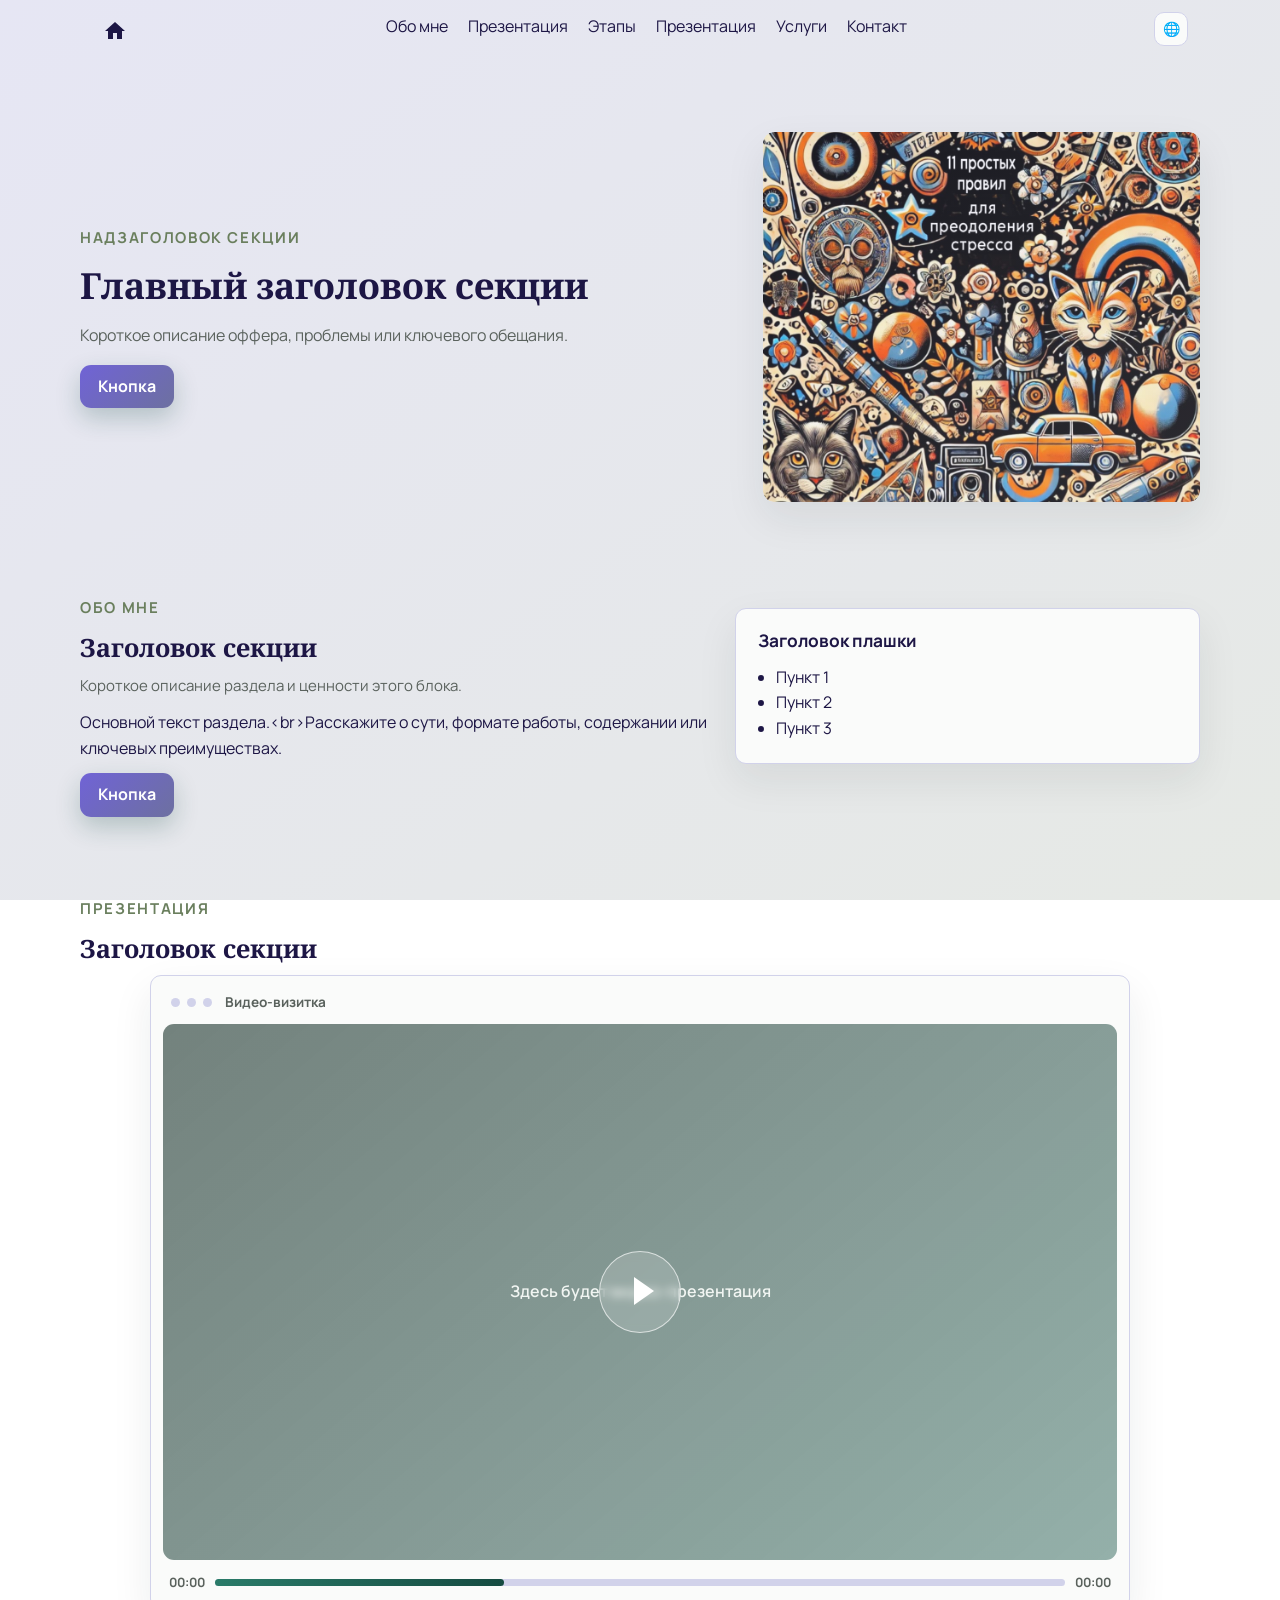
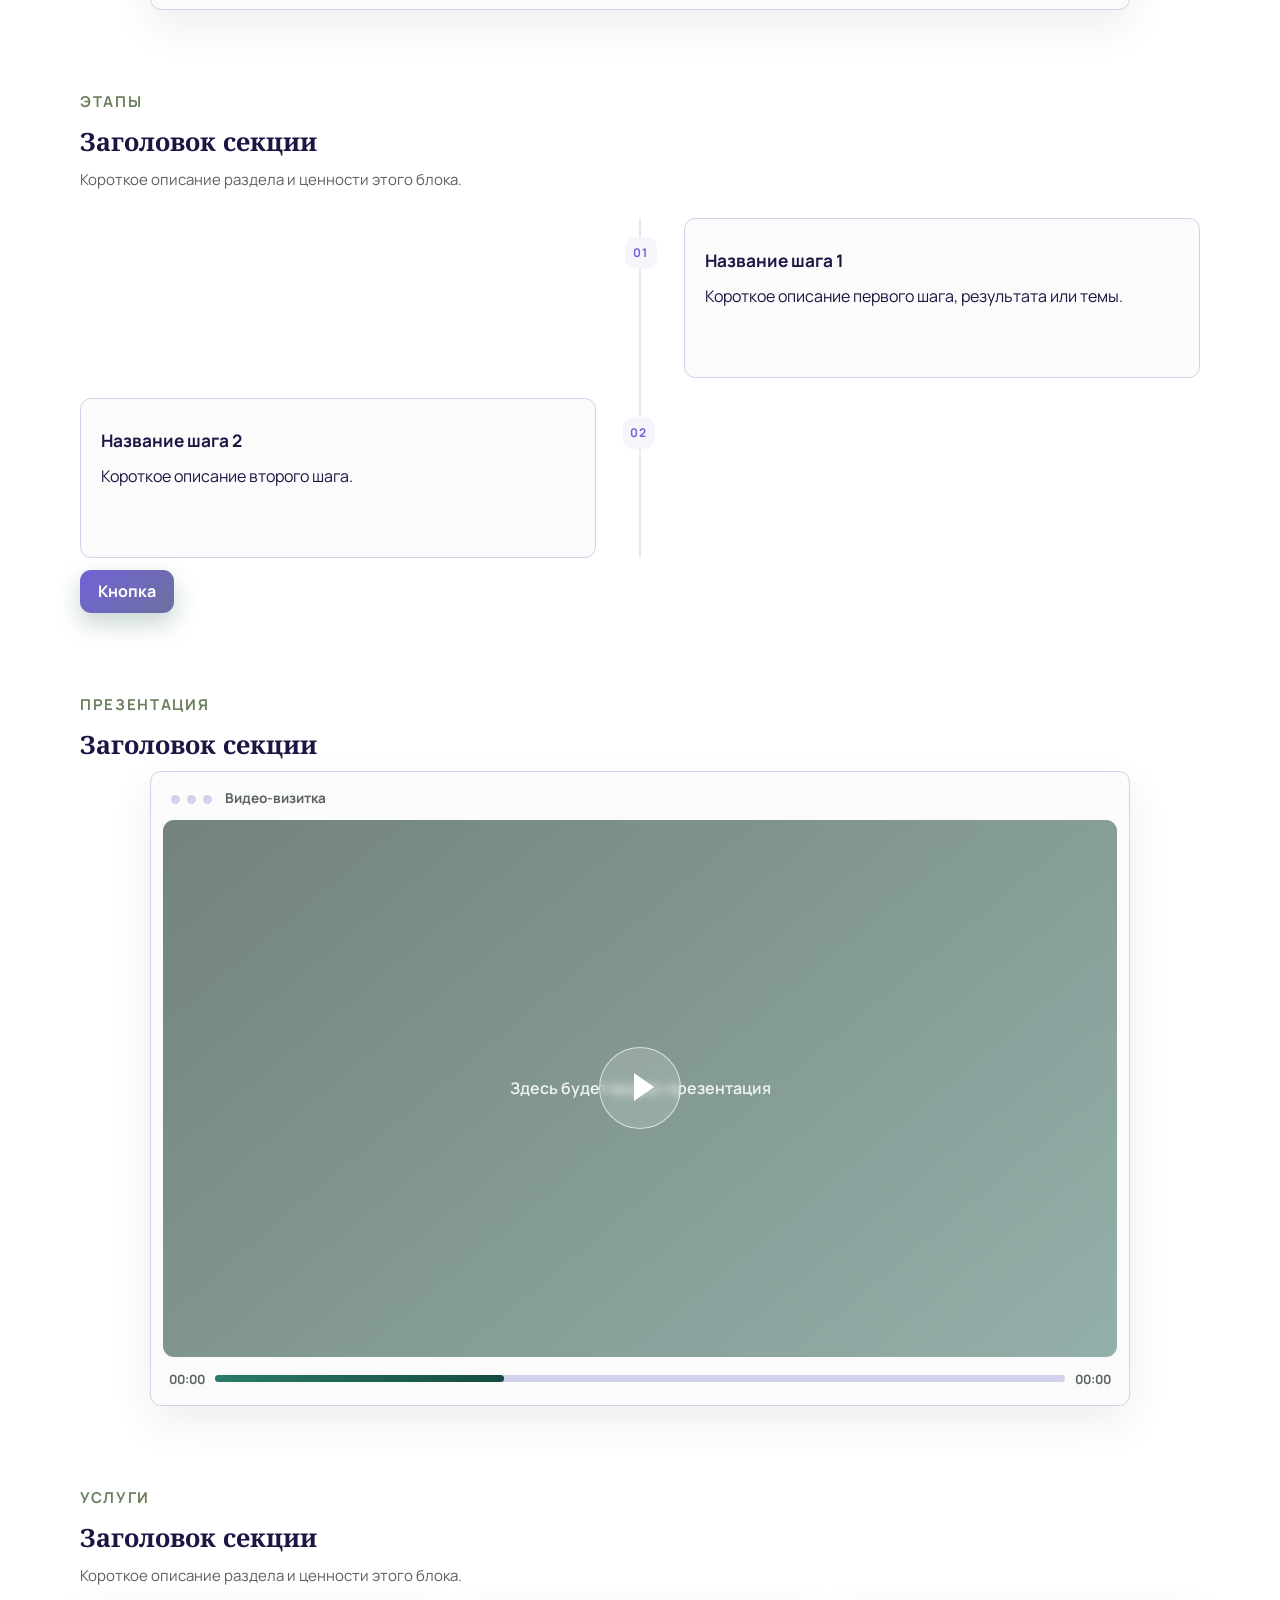
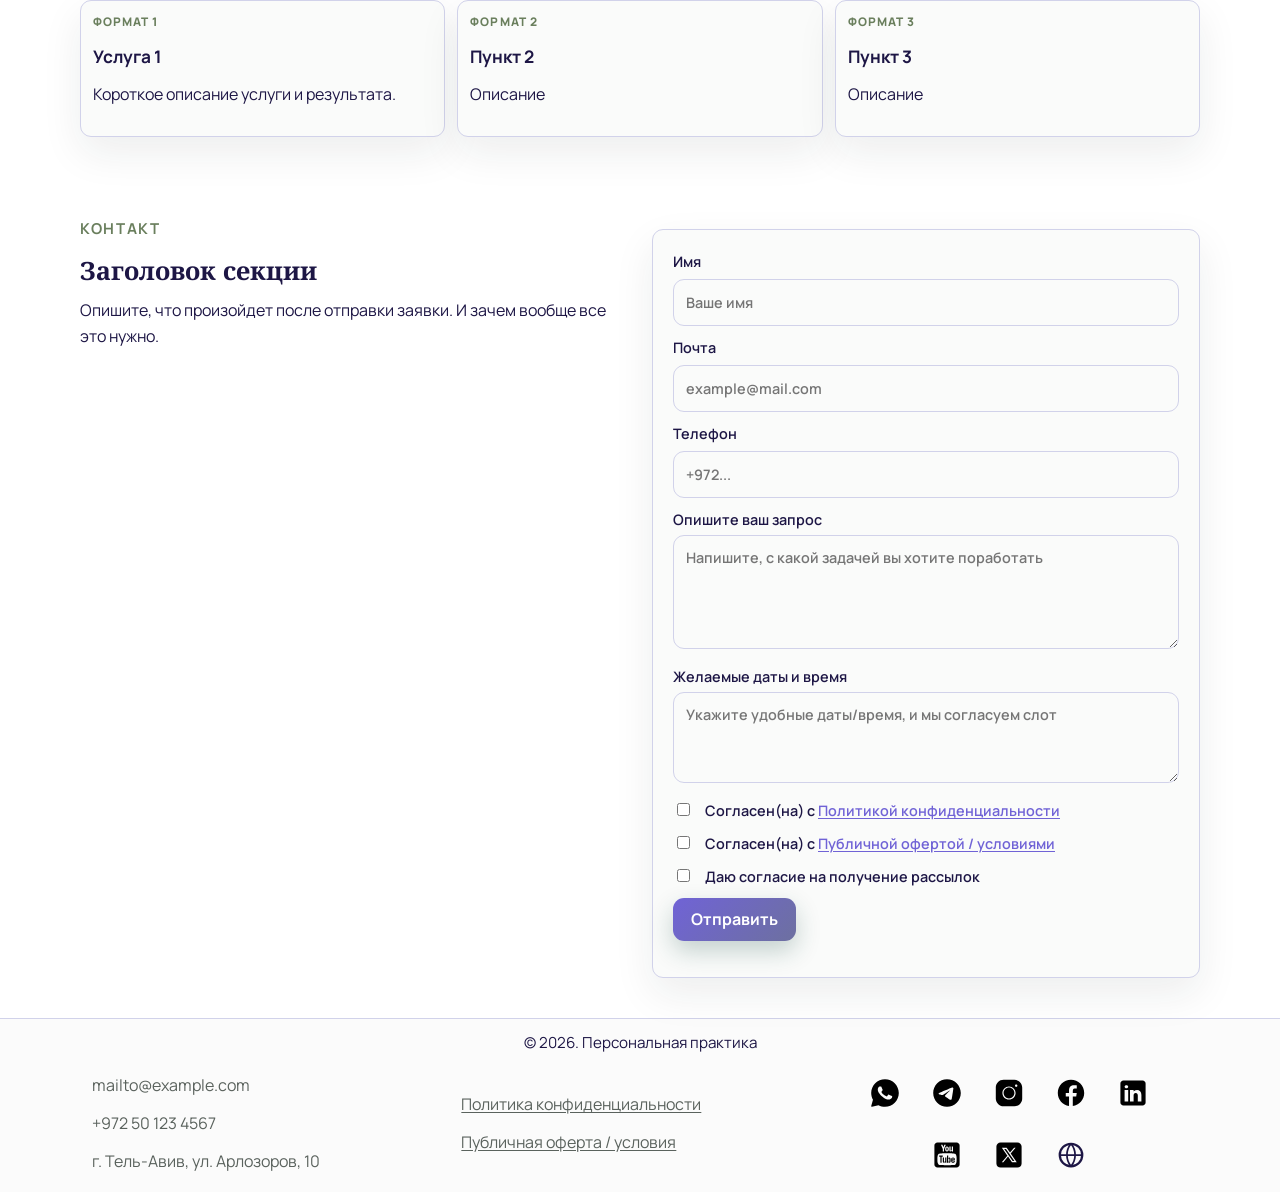
<file: index.html>
<!DOCTYPE html>
<html lang="ru" data-lang="ru" dir="ltr">
  <head>
    <meta charset="UTF-8">
    <meta name="viewport" content="width=device-width, initial-scale=1.0">
    <title>Главный заголовок секции</title>
    <meta name="description" content="Короткое описание оффера, проблемы или ключевого обещания.">
    <link rel="preconnect" href="https://fonts.googleapis.com">
    <link rel="preconnect" href="https://fonts.gstatic.com" crossorigin>
    <link href="https://fonts.googleapis.com/css2?family=Manrope:wght@400;500;600;700;800&family=Literata:opsz,wght@7..72,500;7..72,700&family=Rubik:wght@400;500;600;700;800&family=Noto+Sans:wght@400;500;600;700;800&family=Noto+Sans+Hebrew:wght@400;500;600;700;800&family=Noto+Serif:wght@400;500;600;700;800&display=swap" rel="stylesheet">
    <link rel="stylesheet" href="styles.css">
    <link rel="canonical" href="https://proekt-dlya-publikatsii.onrender.com/ru">
    <meta property="og:image" content="https://proekt-dlya-publikatsii.onrender.com/assets/11-mn6frnhw-fb519235-w1024.jpg">
    <meta property="og:url" content="https://proekt-dlya-publikatsii.onrender.com/ru">
    <meta property="og:title" content="Главный заголовок секции">
    <meta property="og:description" content="Короткое описание оффера, проблемы или ключевого обещания.">
    <meta property="og:type" content="website">
    <script id="seo-ai-schema" type="application/ld+json">
{
  "@context": "https://schema.org",
  "@graph": [
    {
      "@type": "WebSite",
      "@id": "https://proekt-dlya-publikatsii.onrender.com#website",
      "url": "https://proekt-dlya-publikatsii.onrender.com",
      "name": "Главный заголовок секции",
      "inLanguage": "ru"
    },
    {
      "@type": "WebPage",
      "@id": "https://proekt-dlya-publikatsii.onrender.com#webpage",
      "url": "https://proekt-dlya-publikatsii.onrender.com",
      "name": "Главный заголовок секции",
      "description": "Короткое описание оффера, проблемы или ключевого обещания.",
      "inLanguage": "ru",
      "isPartOf": {
        "@id": "https://proekt-dlya-publikatsii.onrender.com#website"
      },
      "primaryImageOfPage": {
        "@type": "ImageObject",
        "url": "https://proekt-dlya-publikatsii.onrender.com/assets/11-mn6frnhw-fb519235-w1024.jpg"
      }
    }
  ]
}
</script>
    <meta name="robots" content="index,follow">
    <meta name="twitter:card" content="summary_large_image">
    <meta name="twitter:url" content="https://proekt-dlya-publikatsii.onrender.com/ru">
    <meta name="twitter:title" content="Главный заголовок секции">
    <meta name="twitter:description" content="Короткое описание оффера, проблемы или ключевого обещания.">
    <meta name="twitter:image" content="https://proekt-dlya-publikatsii.onrender.com/assets/11-mn6frnhw-fb519235-w1024.jpg">






<meta name="keywords" content="">
  <link rel="alternate" hreflang="ru" href="https://proekt-dlya-publikatsii.onrender.com/ru">
  <link rel="alternate" hreflang="he" href="https://proekt-dlya-publikatsii.onrender.com/he">
  <link rel="alternate" hreflang="x-default" href="https://proekt-dlya-publikatsii.onrender.com/ru">
</head>
  <body data-public-api-base-url="http://127.0.0.1:3000" data-project-slug="proekt-dlya-publikatsii" data-project-id="add4563e-de80-4724-be5b-fd8b03f19062" class="gradient" data-lang="ru" lang="ru" dir="ltr" data-public-site-url="https://proekt-dlya-publikatsii.onrender.com" data-i18n-enabled="true">
    <header id="site-header" class="site-header">
      <div class="container header-inner">
        <button class="nav__link nav__link--home" type="button" data-menu-id="top" data-menu-visible="true" data-scroll-to="#top" aria-label title data-text="ru:|he:" data-no-fallback="true" data-aria-from-text="true">
          <span aria-hidden="true">
            <svg xmlns="http://www.w3.org/2000/svg" width="24" height="24" viewBox="0 0 24 24" aria-hidden="true" focusable="false">
              <path fill="currentColor" d="M10 20v-6h4v6h5v-8h3L12 3 2 12h3v8z"></path>
            </svg>
          </span>
        </button>
        <nav class="nav nav--desktop" aria-label="Навигация по разделам">
          <button class="nav__link" type="button" data-menu-id="about" data-menu-visible="true" data-scroll-to="#about">
            <span data-text="ru:Обо мне|he:עליי" data-no-fallback="true">Обо мне</span>
          </button>
          <button class="nav__link" type="button" data-menu-id="video" data-menu-visible="true" data-scroll-to="#video">
            <span data-text="ru:Презентация|he:מצגת" data-no-fallback="true">Презентация</span>
          </button>
          <button class="nav__link" type="button" data-menu-id="steps" data-menu-visible="true" data-scroll-to="#steps">
            <span data-text="ru:Этапы|he:שלבים" data-no-fallback="true">Этапы</span>
          </button>
          <button class="nav__link" type="button" data-menu-id="video-2" data-menu-visible="true" data-scroll-to="#video-2">
            <span data-text="ru:Презентация|he:מצגת" data-no-fallback="true">Презентация</span>
          </button>
          <button class="nav__link" type="button" data-menu-id="services" data-menu-visible="true" data-scroll-to="#services">
            <span data-text="ru:Услуги|he:שירותים" data-no-fallback="true">Услуги</span>
          </button>
          <button class="nav__link" type="button" data-menu-id="contact" data-menu-visible="true" data-scroll-to="#contact">
            <span data-text="ru:Контакт|he:איש קשר" data-no-fallback="true">Контакт</span>
          </button>
        </nav>
        <div class="header-actions">
          <div class="lang-menu" id="lang-menu">
            <span class="lang-icon" aria-hidden="true">🌐</span>
            <select id="i18n-switcher" aria-label="Language">
              <option value="ru" selected>RU</option>
              <option value="he">HE</option>
            </select>
          </div>
          <button class="icon-btn nav-toggle" type="button" aria-label="Открыть меню" aria-controls="mobile-nav" aria-expanded="false">
            <span class="icon-btn__bars" aria-hidden="true">
              <span></span>
            </span>
          </button>
        </div>
      </div>
      <div class="mobile-nav" id="mobile-nav" hidden>
        <div class="container mobile-nav__inner">
          <nav class="nav nav--mobile" aria-label="Навигация по разделам">
            <button class="nav__link" type="button" data-menu-id="about" data-menu-visible="true" data-scroll-to="#about">
              <span data-text="ru:Обо мне|he:עליי" data-no-fallback="true">Обо мне</span>
            </button>
            <button class="nav__link" type="button" data-menu-id="video" data-menu-visible="true" data-scroll-to="#video">
              <span data-text="ru:Презентация|he:מצגת" data-no-fallback="true">Презентация</span>
            </button>
            <button class="nav__link" type="button" data-menu-id="steps" data-menu-visible="true" data-scroll-to="#steps">
              <span data-text="ru:Этапы|he:שלבים" data-no-fallback="true">Этапы</span>
            </button>
            <button class="nav__link" type="button" data-menu-id="video-2" data-menu-visible="true" data-scroll-to="#video-2">
              <span data-text="ru:Презентация|he:מצגת" data-no-fallback="true">Презентация</span>
            </button>
            <button class="nav__link" type="button" data-menu-id="services" data-menu-visible="true" data-scroll-to="#services">
              <span data-text="ru:Услуги|he:שירותים" data-no-fallback="true">Услуги</span>
            </button>
            <button class="nav__link" type="button" data-menu-id="contact" data-menu-visible="true" data-scroll-to="#contact">
              <span data-text="ru:Контакт|he:איש קשר" data-no-fallback="true">Контакт</span>
            </button>
          </nav>
        </div>
      </div>
    </header>
    <main>
      <section class="section hero section--hero" id="top" data-hero-mobile-order="text-image">
        <div class="container">
          <div class="hero__content">
            <div class="hero__text">
              <p class="eyebrow" id="field-hero-eyebrow" data-i18n-kind="short" data-text="ru:Надзаголовок секции|he:כותרת־על של מקטע">Надзаголовок секции</p>
              <h1 id="field-hero-title" data-i18n-kind="short" data-text="ru:Главный заголовок секции|he:כותרת ראשית של מקטע">Главный заголовок секции</h1>
              <p class="lead" id="field-hero-lead" data-i18n-kind="short" data-text="ru:Короткое описание оффера, проблемы или ключевого обещания.|he:תיאור קצר של ההצעה, הבעיה או ההבטחה המרכזית.">Короткое описание оффера, проблемы или ключевого обещания.</p>
              <a class="btn" href="#contact" id="field-hero-btn-text" data-i18n-kind="short" data-text="ru:Кнопка|he:כפתור">Кнопка</a>
            </div>
            <div class="hero__photo" id="field-hero-image" role="img" aria-label="Изображение hero" data-hero-image-url="assets/11-mn6frnhw-fb519235-w1024.jpg">
              <picture class="hero__picture">
                <source class="hero__source-webp" type="image/webp">
                <img class="hero__media" alt="Изображение hero" loading="eager" decoding="async" src="assets/11-mn6frnhw-fb519235-w1024.jpg" fetchpriority="high">
              </picture>
            </div>
          </div>
        </div>
      </section>
      <section class="section" id="about">
        <div class="container two-col">
          <div>
            <p class="eyebrow" id="field-about-eyebrow" data-i18n-kind="short" data-text="ru:Обо мне|he:עליי">Обо мне</p>
            <h2 id="field-about-title" data-i18n-kind="short" data-text="ru:Заголовок секции|he:כותרת של מקטע">Заголовок секции</h2>
            <p class="subhead" id="field-about-subhead" data-i18n-kind="short" data-text="ru:Короткое описание раздела и ценности этого блока.|he:תיאור קצר של החלק והערך של הבלוק הזה.">Короткое описание раздела и ценности этого блока.</p>
            <div id="field-about-text" data-i18n-kind="long" class="content-text-ru">Основной текст раздела.&lt;br&gt;Расскажите о сути, формате работы, содержании или ключевых преимуществах.</div>
            <div data-i18n-kind="long" class="content-text-he" data-text="ru:Основной текст раздела.<br>Расскажите о сути, формате работы, содержании или ключевых преимуществах.|he:טקסט עיקרי של החלק.<br>ספרו על המהות, פורמט העבודה, התוכן או היתרונות המרכזיים." data-i18n-generated="true" data-i18n-source="field-about-text" data-i18n-lang="he">
              טקסט עיקרי של החלק.
              <br>
              ספרו על המהות, פורמט העבודה, התוכן או היתרונות המרכזיים.
            </div>
            <a class="btn btn--ghost" href="#contact" id="field-about-btn-text" data-i18n-kind="short" data-text="ru:Кнопка|he:כפתור">Кнопка</a>
          </div>
          <aside class="note-card">
            <h3 id="field-about-aside-title" data-i18n-kind="short" data-text="ru:Заголовок плашки|he:כותרת של כרטיסייה">Заголовок плашки</h3>
            <ul id="field-about-aside-list">
              <li data-i18n-kind="short" data-text="ru:Пункт 1|he:סעיף 1">Пункт 1</li>
              <li data-i18n-kind="short" data-text="ru:Пункт 2|he:סעיף 2">Пункт 2</li>
              <li data-i18n-kind="short" data-text="ru:Пункт 3|he:סעיף 3">Пункт 3</li>
            </ul>
          </aside>
        </div>
      </section>
      <section class="section" id="video" data-video-frame="true" data-video-player-controls="true" data-video-player-autoplay="false" data-video-player-muted="false" data-video-player-loop="false" data-video-player-preload="metadata" data-video-player-aspect="auto" data-video-player-label="true">
        <div class="container">
          <p class="eyebrow" id="field-video-eyebrow" data-i18n-kind="short" data-text="ru:Презентация|he:מצגת">Презентация</p>
          <h2 id="field-video-title" data-i18n-kind="short" data-text="ru:Заголовок секции|he:כותרת הסעיף">Заголовок секции</h2>
          <div class="video-player reveal-item" aria-label="Блок видео">
            <div class="video-player__top">
              <span class="video-dot"></span>
              <span class="video-dot"></span>
              <span class="video-dot"></span>
              <p id="field-video-label" data-i18n-kind="short" data-text="ru:Видео-визитка|he:וידאו היכרות">Видео-визитка</p>
            </div>
            <div class="video-player__screen">
              <button class="play-btn" type="button" aria-label="Воспроизвести"></button>
              <p id="field-video-placeholder" data-i18n-kind="long" class="content-text-ru">Здесь будет видео-презентация</p>
              </div>
            <div class="video-player__controls">
              <span>00:00</span>
              <div class="video-track">
                <i></i>
              </div>
              <span>00:00</span>
            </div>
          </div>
          <div id="field-video-media" hidden aria-hidden="true"></div>
          <a class="btn" href="#contact" id="field-video-btn-text" hidden data-i18n-kind="short" data-text="ru:Кнопка">Кнопка</a>
        </div>
      </section>
      <section class="section" id="steps" data-steps-layout="timeline" data-steps-preset="process">
        <div class="container">
          <p class="eyebrow" id="field-steps-eyebrow" data-i18n-kind="short" data-text="ru:Этапы|he:שלבים">Этапы</p>
          <h2 id="field-steps-title" data-i18n-kind="short" data-text="ru:Заголовок секции|he:כותרת הסעיף">Заголовок секции</h2>
          <p class="subhead" id="field-steps-subhead" data-i18n-kind="short" data-text="ru:Короткое описание раздела и ценности этого блока.|he:תיאור קצר של החלק והערך של הבלוק הזה.">Короткое описание раздела и ценности этого блока.</p>
          <div class="steps-timeline steps-timeline--preset-process steps-timeline--timeline" id="field-steps-list">
            <article class="step-item" data-item-key="step-1">
              <div class="step-count">01</div>
              <div class="step-body">
                <div class="step-title-media">
                  <h3 class="step-title" data-i18n-kind="short" data-text="ru:Название шага 1|he:שם של שלב 1">Название шага 1</h3>
                  <div class="step-image" hidden aria-hidden="true"></div>
                </div>
                <p class="step-description" data-i18n-kind="long" data-text="ru:Короткое описание первого шага, результата или темы.|he:תיאור קצר של הצעד הראשון, התוצאה או הנושא.">Короткое описание первого шага, результата или темы.</p>
                <p class="step-datetime" hidden data-i18n-kind="long" data-text="ru:15 марта 14:00|he:15 במרץ 14:00">15 марта 14:00</p>
                <p class="step-meta" hidden data-i18n-kind="long" data-text="ru:Метка|he:תווית">Метка</p>
                <p class="step-presenter" hidden data-i18n-kind="long" data-text="ru:Ведущий|he:מנחה">Ведущий</p>
                <p class="step-result" hidden data-i18n-kind="long" data-text="ru:Будет отличный результат|he:תהיה תוצאה מצוינת">Будет отличный результат</p>
                <div class="step-format-location">
                  <p class="step-format" hidden data-i18n-kind="long" data-text="ru:online|he:אונליין">online</p>
                  <p class="step-location" hidden data-i18n-kind="long" data-text="ru:ZOOM|he:זום">ZOOM</p>
                  <a class="step-location-link" href="#" hidden data-i18n-kind="long" data-text="ru:Ссылка для подключения|he:קישור להתחברות">Ссылка для подключения</a>
                </div>
                <div class="step-tags" data-tags-raw="Getcourse, Tilda" data-i18n-kind="short" data-text="ru:Getcourse, Tilda|he:גטקורס, טילדה" hidden>
                  <span class="step-tag">Getcourse</span>
                  <span class="step-tag">Tilda</span>
                </div>
                <a class="btn btn--ghost step-link" href="#" hidden data-i18n-kind="long" data-text="ru:Подробнее|he:לפרטים נוספים">Подробнее</a>
              </div>
            </article>
            <article class="step-item" data-item-key="step-2">
              <div class="step-count">02</div>
              <div class="step-body">
                <div class="step-title-media">
                  <h3 class="step-title" data-i18n-kind="short" data-text="ru:Название шага 2|he:">Название шага 2</h3>
                  <div class="step-image" hidden aria-hidden="true"></div>
                </div>
                <p class="step-description" data-i18n-kind="long" data-text="ru:Короткое описание второго шага.|he:">Короткое описание второго шага.</p>
                <p class="step-datetime" hidden data-i18n-kind="long" data-text="ru:|he:"></p>
                <p class="step-meta" hidden data-i18n-kind="long" data-text="ru:|he:"></p>
                <p class="step-presenter" hidden data-i18n-kind="long" data-text="ru:|he:"></p>
                <p class="step-result" hidden data-i18n-kind="long" data-text="ru:|he:"></p>
                <div class="step-format-location">
                  <p class="step-format" hidden data-i18n-kind="long" data-text="ru:|he:"></p>
                  <p class="step-location" hidden data-i18n-kind="long" data-text="ru:|he:"></p>
                  <a class="step-location-link" href="#" hidden data-i18n-kind="long" data-text="ru:|he:"></a>
                </div>
                <div class="step-tags" data-tags-raw="ru:|he:" data-i18n-kind="short" data-text="ru:|he:" hidden>
                  <span class="step-tag">ru:|he:</span>
                </div>
                <a class="btn btn--ghost step-link" href="#" hidden data-i18n-kind="long" data-text="ru:Подробнее|he:">Подробнее</a>
              </div>
            </article>
          </div>
          <a class="btn" href="#contact" id="field-steps-btn-text" data-i18n-kind="short" data-text="ru:Кнопка|he:כפתור">Кнопка</a>
        </div>
      </section>
      <section class="section" id="video-2" data-video-frame="true" data-video-player-controls="true" data-video-player-autoplay="false" data-video-player-muted="false" data-video-player-loop="false" data-video-player-preload="metadata" data-video-player-aspect="auto" data-video-player-label="true">
        <div class="container">
          <p class="eyebrow" id="field-video-2-eyebrow" data-i18n-kind="short" data-text="ru:Презентация|he:מצגת">Презентация</p>
          <h2 id="field-video-2-title" data-i18n-kind="short" data-text="ru:Заголовок секции|he:כותרת הסעיף">Заголовок секции</h2>
          <div class="video-player reveal-item" aria-label="Блок видео">
            <div class="video-player__top">
              <span class="video-dot"></span>
              <span class="video-dot"></span>
              <span class="video-dot"></span>
              <p id="field-video-2-label" data-i18n-kind="short" data-text="ru:Видео-визитка|he:וידאו היכרות">Видео-визитка</p>
            </div>
            <div class="video-player__screen">
              <button class="play-btn" type="button" aria-label="Воспроизвести"></button>
              <p id="field-video-2-placeholder" data-i18n-kind="long" class="content-text-ru">Здесь будет видео-презентация</p>
              </div>
            <div class="video-player__controls">
              <span>00:00</span>
              <div class="video-track">
                <i></i>
              </div>
              <span>00:00</span>
            </div>
          </div>
          <div id="field-video-2-media" hidden aria-hidden="true"></div>
          <a class="btn" href="#contact" id="field-video-2-btn-text" hidden data-i18n-kind="short" data-text="ru:Кнопка">Кнопка</a>
        </div>
      </section>
      <section class="section section--alt" id="services">
        <div class="container">
          <p class="eyebrow" id="field-services-eyebrow" data-i18n-kind="short" data-text="ru:Услуги|he:שירותים">Услуги</p>
          <h2 id="field-services-title" data-i18n-kind="short" data-text="ru:Заголовок секции|he:כותרת הסעיף">Заголовок секции</h2>
          <p class="subhead" id="field-services-subhead" data-i18n-kind="short" data-text="ru:Короткое описание раздела и ценности этого блока.|he:תיאור קצר של הסעיף ושל הערך של הבלוק הזה.">Короткое описание раздела и ценности этого блока.</p>
          <div class="services-bento" id="field-services-list">
            <article class="service-item" data-item-image-enabled="false" data-item-kicker-visible="true" data-item-title-visible="true" data-item-description-visible="true" data-item-label-visible="false" data-item-tags-visible="false">
              <p class="service-kicker" data-i18n-kind="long" data-text="ru:Формат 1|he:פורמט 1">Формат 1</p>
              <h3 data-i18n-kind="short" data-text="ru:Услуга 1|he:שירות 1">Услуга 1</h3>
              <p data-i18n-kind="long" data-text="ru:Короткое описание услуги и результата.|he:תיאור קצר של השירות והתוצאה.">Короткое описание услуги и результата.</p>
              <p class="service-metric" hidden data-i18n-kind="long" data-text="ru:Метка|he:תגית">Метка</p>
              <div class="service-tags" hidden data-i18n-kind="short" data-text="ru:Тег 1, Тег 2|he:תגית 1, תגית 2">
                <span class="service-tag">Тег 1</span>
                <span class="service-tag">Тег 2</span>
              </div>
            </article>
            <article class="service-item" data-item-image-enabled="false" data-item-kicker-visible="true" data-item-title-visible="true" data-item-description-visible="true" data-item-label-visible="false" data-item-tags-visible="false">
              <p class="service-kicker" data-i18n-kind="long" data-text="ru:Формат 2|he:">Формат 2</p>
              <h3 data-i18n-kind="short" data-text="ru:Пункт 2|he:">Пункт 2</h3>
              <p data-i18n-kind="long" data-text="ru:Описание|he:">Описание</p>
              <p class="service-metric" hidden data-i18n-kind="long" data-text="ru:Метка|he:">Метка</p>
              <div class="service-tags" hidden data-i18n-kind="short" data-text="ru:Тег
Ещё тег|he:">
                <span class="service-tag">Тег</span>
                <span class="service-tag">Ещё тег</span>
              </div>
            </article>
            <article class="service-item" data-item-image-enabled="false" data-item-kicker-visible="true" data-item-title-visible="true" data-item-description-visible="true" data-item-label-visible="false" data-item-tags-visible="false">
              <p class="service-kicker" data-i18n-kind="long" data-text="ru:Формат 3|he:">Формат 3</p>
              <h3 data-i18n-kind="short" data-text="ru:Пункт 3|he:">Пункт 3</h3>
              <p data-i18n-kind="long" data-text="ru:Описание|he:">Описание</p>
              <p class="service-metric" hidden data-i18n-kind="long" data-text="ru:Метка|he:">Метка</p>
              <div class="service-tags" hidden data-i18n-kind="short" data-text="ru:Тег
Тег2
Ещё один тег|he:">
                <span class="service-tag">Тег</span>
                <span class="service-tag">Тег2</span>
                <span class="service-tag">Ещё один тег</span>
              </div>
            </article>
          </div>
          <a class="btn" href="#contact" id="field-services-btn-text" hidden data-i18n-kind="short" data-text="ru:Кнопка">Кнопка</a>
        </div>
      </section>
      <section class="section section--contact" id="contact" data-contact-layout="two-column" data-contact-submit-mode="form" data-contact-calendar-url data-contact-calendar-embed-src>
        <div class="container contact-wrap">
          <div>
            <p class="eyebrow" id="field-contact-eyebrow" data-i18n-kind="short" data-text="ru:Контакт|he:איש קשר">Контакт</p>
            <h2 id="field-contact-title" data-i18n-kind="short" data-text="ru:Заголовок секции|he:כותרת מקטע">Заголовок секции</h2>
            <p id="field-contact-lead" data-i18n-kind="short" data-text="ru:Опишите, что произойдет после отправки заявки. И зачем вообще все это нужно.|he:תארו מה יקרה לאחר שליחת הבקשה.">Опишите, что произойдет после отправки заявки. И зачем вообще все это нужно.</p>
          </div>
          <form class="contact-form" novalidate>
            <label>
              <span id="field-contact-name-label" class="contact-field-label" data-i18n-kind="short" data-text="ru:Имя|he:שם">Имя</span>
              <input id="field-contact-name-input" type="text" name="name" placeholder="Ваше имя" required data-i18n-kind="short" data-text="ru:Ваше имя|he:השם שלך" value>
            </label>
            <label>
              <span id="field-contact-email-label" class="contact-field-label" data-i18n-kind="short" data-text="ru:Почта|he:אימייל">Почта</span>
              <input id="field-contact-email-input" type="email" name="email" placeholder="example@mail.com" required data-i18n-kind="short" data-text="ru:example@mail.com|he:example@mail.com" value>
            </label>
            <label>
              <span id="field-contact-phone-label" class="contact-field-label" data-i18n-kind="short" data-text="ru:Телефон|he:טלפון">Телефон</span>
              <input id="field-contact-phone-input" type="tel" name="phone" placeholder="+972..." required data-i18n-kind="short" data-text="ru:+972...|he:+972..." value>
            </label>
            <label>
              <span id="field-contact-request-label" class="contact-field-label" data-i18n-kind="short" data-text="ru:Опишите ваш запрос|he:תארו את הבקשה שלכם">Опишите ваш запрос</span>
              <textarea id="field-contact-request-input" name="request" rows="4" required data-i18n-kind="short" data-text="ru:Напишите, с какой задачей вы хотите поработать|he:כתבו עם איזו משימה תרצו לעבוד" placeholder="Напишите, с какой задачей вы хотите поработать"></textarea>
            </label>
            <label class="preferred-time-field">
              <span id="field-contact-preferred-time-label" class="contact-field-label" data-i18n-kind="short" data-text="ru:Желаемые даты и время|he:תאריכים ושעות רצויים">Желаемые даты и время</span>
              <textarea id="field-contact-preferred-time-input" name="preferred_time" rows="3" data-i18n-kind="short" data-text="ru:Укажите удобные даты/время, и мы согласуем слот|he:ציינו תאריכים/שעות נוחים, ואנחנו נתאם מועד" placeholder="Укажите удобные даты/время, и мы согласуем слот"></textarea>
            </label>
            <div class="legal-consents">
              <label class="consent-line">
                <input type="checkbox" id="field-contact-consent-privacy-input" required data-i18n-kind="short" data-text="ru:|he:" placeholder value>
                <span class="consent-line__text">
                  <span id="field-contact-consent-privacy-prefix" data-i18n-kind="short" data-text="ru:Согласен(на) с|he:מסכים/מסכימה עם">Согласен(на) с</span>
                  <a href="#legal-privacy" id="legal-link-privacy" data-legal-document="privacyText">
                    <span id="field-contact-consent-privacy-link-text" data-i18n-kind="short" data-text="ru:Политикой конфиденциальности|he:מדיניות פרטיות">Политикой конфиденциальности</span>
                  </a>
                </span>
              </label>
              <label class="consent-line">
                <input type="checkbox" id="field-contact-consent-offer-input" required data-i18n-kind="short" data-text="ru:|he:" placeholder value>
                <span class="consent-line__text">
                  <span id="field-contact-consent-offer-prefix" data-i18n-kind="short" data-text="ru:Согласен(на) с|he:מסכים/מסכימה עם">Согласен(на) с</span>
                  <a href="#legal-offer" id="legal-link-offer" data-legal-document="offerText">
                    <span id="field-contact-consent-offer-link-text" data-i18n-kind="short" data-text="ru:Публичной офертой / условиями|he:הצעה לציבור / תנאים">Публичной офертой / условиями</span>
                  </a>
                </span>
              </label>
              <label class="consent-line">
                <input type="checkbox" id="field-contact-consent-newsletter-input" data-i18n-kind="short" data-text="ru:|he:" placeholder value>
                <span class="consent-line__text">
                  <span id="field-contact-consent-newsletter-text" data-i18n-kind="short" data-text="ru:Даю согласие на получение рассылок|he:אני מסכים/מסכימה לקבל דיוור">Даю согласие на получение рассылок</span>
                </span>
              </label>
            </div>
            <button class="btn" type="submit" id="field-contact-btn-text" data-i18n-kind="short" data-text="ru:Отправить|he:שלח">Отправить</button>
            <p class="form-status" aria-live="polite"></p>
          </form>
          <div class="calendar-block">
            <p class="calendar-note" id="field-contact-calendar-note" data-i18n-kind="short" data-text="ru:Выберите удобный слот в Google Calendar.|he:בחרו משבצת זמן נוחה ב-Google Calendar.">Выберите удобный слот в Google Calendar.</p>
            <div class="calendar-inline-embed">
              <iframe class="calendar-inline-frame" src="about:blank" title="Google Calendar booking" loading="lazy" referrerpolicy="strict-origin-when-cross-origin"></iframe>
            </div>
            <button class="btn calendar-open-btn calendar-open-btn--google" type="button" id="field-contact-calendar-open-text" data-i18n-kind="short" data-text="ru:Открыть Google Calendar|he:פתח את Google Calendar">Открыть Google Calendar</button>
            <a class="calendar-fallback-link" href="#" target="_blank" rel="noopener noreferrer" id="field-contact-calendar-link-text" data-i18n-kind="short" data-text="ru:Открыть в новой вкладке|he:פתח בלשונית חדשה">Открыть в новой вкладке</a>
          </div>
        </div>
      </section>
    </main>
    <footer class="footer">
      <div class="container footer__inner">
        <div class="footer-copyright">
          <p id="field-footer-copyright" data-i18n-kind="short" class="footer__copyright" data-text="ru:© 2026. Персональная практика|he:© 2026. פרקטיקה פרטית">© 2026. Персональная практика</p>
        </div>
        <div class="footer__meta">
          <div class="footer__contacts">
            <a class="footer__contact footer__contact--email" id="field-footer-email" href="mailto:mailto@example.com" data-i18n-kind="short" data-text="ru:mailto@example.com">mailto@example.com</a>
            <a class="footer__contact footer__contact--phone" id="field-footer-phone" href="tel:+972501234567" data-i18n-kind="short" data-text="ru:+972 50 123 4567">+972 50 123 4567</a>
            <p class="footer__contact footer__contact--address content-text-ru" id="field-footer-address" data-i18n-kind="long">г. Тель-Авив, ул. Арлозоров, 10</p>
            </div>
        </div>
        <div class="footer-legal-links">
          <a class="footer-legal-link" href="#legal-privacy" data-legal-document="privacyText">
            <span id="field-footer-privacy-link-text" data-i18n-kind="short" data-text="ru:Политика конфиденциальности|he:מדיניות פרטיות">Политика конфиденциальности</span>
          </a>
          <a class="footer-legal-link" href="#legal-offer" data-legal-document="offerText">
            <span id="field-footer-offer-link-text" data-i18n-kind="short" data-text="ru:Публичная оферта / условия|he:פומבי / תנאים">Публичная оферта / условия</span>
          </a>
        </div>
        <div class="footer__links">
          <ul id="field-footer-social-list" class="footer-social-list">
            <li class="footer-social-item" data-item-key="website" data-social-kind="whatsapp" data-item-icon-only="true" data-item-visible="true">
              <a class="footer-social-link" href="https://wa.me/972000000000" target="_blank" rel="noopener noreferrer" aria-label="WhatsApp">
                <span class="footer-social-icon" aria-hidden="true">
                  <svg xmlns="http://www.w3.org/2000/svg" x="0px" y="0px" width="100" height="100" viewBox="0 0 50 50">
                    <path d="M25,2C12.318,2,2,12.318,2,25c0,3.96,1.023,7.854,2.963,11.29L2.037,46.73c-0.096,0.343-0.003,0.711,0.245,0.966 C2.473,47.893,2.733,48,3,48c0.08,0,0.161-0.01,0.24-0.029l10.896-2.699C17.463,47.058,21.21,48,25,48c12.682,0,23-10.318,23-23 S37.682,2,25,2z M36.57,33.116c-0.492,1.362-2.852,2.605-3.986,2.772c-1.018,0.149-2.306,0.213-3.72-0.231 c-0.857-0.27-1.957-0.628-3.366-1.229c-5.923-2.526-9.791-8.415-10.087-8.804C15.116,25.235,13,22.463,13,19.594 s1.525-4.28,2.067-4.864c0.542-0.584,1.181-0.73,1.575-0.73s0.787,0.005,1.132,0.021c0.363,0.018,0.85-0.137,1.329,1.001 c0.492,1.168,1.673,4.037,1.819,4.33c0.148,0.292,0.246,0.633,0.05,1.022c-0.196,0.389-0.294,0.632-0.59,0.973 s-0.62,0.76-0.886,1.022c-0.296,0.291-0.603,0.606-0.259,1.19c0.344,0.584,1.529,2.493,3.285,4.039 c2.255,1.986,4.158,2.602,4.748,2.894c0.59,0.292,0.935,0.243,1.279-0.146c0.344-0.39,1.476-1.703,1.869-2.286 s0.787-0.487,1.329-0.292c0.542,0.194,3.445,1.604,4.035,1.896c0.59,0.292,0.984,0.438,1.132,0.681 C37.062,30.587,37.062,31.755,36.57,33.116z"></path>
                  </svg>
                </span>
                <span class="footer-social-label" id="field-footer-social-list__item-website-label" data-i18n-kind="short" data-text="ru:Ссылка">Ссылка</span>
              </a>
            </li>
            <li class="footer-social-item" data-item-key="footer-mmurnjztd8a4b" data-social-kind="telegram" data-item-icon-only="true" data-item-visible="true">
              <a class="footer-social-link" href="https://t.me/example" target="_blank" rel="noopener noreferrer" aria-label="Telegram">
                <span class="footer-social-icon" aria-hidden="true">
                  <svg xmlns="http://www.w3.org/2000/svg" x="0px" y="0px" width="100" height="100" viewBox="0 0 50 50">
                    <path d="M25,2c12.703,0,23,10.297,23,23S37.703,48,25,48S2,37.703,2,25S12.297,2,25,2z M32.934,34.375	c0.423-1.298,2.405-14.234,2.65-16.783c0.074-0.772-0.17-1.285-0.648-1.514c-0.578-0.278-1.434-0.139-2.427,0.219	c-1.362,0.491-18.774,7.884-19.78,8.312c-0.954,0.405-1.856,0.847-1.856,1.487c0,0.45,0.267,0.703,1.003,0.966	c0.766,0.273,2.695,0.858,3.834,1.172c1.097,0.303,2.346,0.04,3.046-0.395c0.742-0.461,9.305-6.191,9.92-6.693	c0.614-0.502,1.104,0.141,0.602,0.644c-0.502,0.502-6.38,6.207-7.155,6.997c-0.941,0.959-0.273,1.953,0.358,2.351	c0.721,0.454,5.906,3.932,6.687,4.49c0.781,0.558,1.573,0.811,2.298,0.811C32.191,36.439,32.573,35.484,32.934,34.375z"></path>
                  </svg>
                </span>
                <span class="footer-social-label" id="field-footer-social-list__item-footer-mmurnjztd8a4b-label" data-i18n-kind="short" data-text="ru:Сайт">Сайт</span>
              </a>
            </li>
            <li class="footer-social-item" data-item-key="footer-mmvrv6s2zofbg" data-social-kind="instagram" data-item-icon-only="true" data-item-visible="true">
              <a class="footer-social-link" href="https://instagram.com/example" target="_blank" rel="noopener noreferrer" aria-label="Instagram">
                <span class="footer-social-icon" aria-hidden="true">
                  <svg xmlns="http://www.w3.org/2000/svg" x="0px" y="0px" width="100" height="100" viewBox="0 0 50 50">
                    <path d="M 16 3 C 8.83 3 3 8.83 3 16 L 3 34 C 3 41.17 8.83 47 16 47 L 34 47 C 41.17 47 47 41.17 47 34 L 47 16 C 47 8.83 41.17 3 34 3 L 16 3 z M 37 11 C 38.1 11 39 11.9 39 13 C 39 14.1 38.1 15 37 15 C 35.9 15 35 14.1 35 13 C 35 11.9 35.9 11 37 11 z M 25 14 C 31.07 14 36 18.93 36 25 C 36 31.07 31.07 36 25 36 C 18.93 36 14 31.07 14 25 C 14 18.93 18.93 14 25 14 z M 25 16 C 20.04 16 16 20.04 16 25 C 16 29.96 20.04 34 25 34 C 29.96 34 34 29.96 34 25 C 34 20.04 29.96 16 25 16 z"></path>
                  </svg>
                </span>
                <span class="footer-social-label" id="field-footer-social-list__item-footer-mmvrv6s2zofbg-label" data-i18n-kind="short" data-text="ru:Instagram">Instagram</span>
              </a>
            </li>
            <li class="footer-social-item" data-item-key="footer-mmvrxhjqleu7f" data-social-kind="facebook" data-item-icon-only="true" data-item-visible="true">
              <a class="footer-social-link" href="https://facebook.com/example" target="_blank" rel="noopener noreferrer" aria-label="Facebook">
                <span class="footer-social-icon" aria-hidden="true">
                  <svg xmlns="http://www.w3.org/2000/svg" x="0px" y="0px" width="100" height="100" viewBox="0 0 50 50">
                    <path d="M25,3C12.85,3,3,12.85,3,25c0,11.03,8.125,20.137,18.712,21.728V30.831h-5.443v-5.783h5.443v-3.848 c0-6.371,3.104-9.168,8.399-9.168c2.536,0,3.877,0.188,4.512,0.274v5.048h-3.612c-2.248,0-3.033,2.131-3.033,4.533v3.161h6.588 l-0.894,5.783h-5.694v15.944C38.716,45.318,47,36.137,47,25C47,12.85,37.15,3,25,3z"></path>
                  </svg>
                </span>
                <span class="footer-social-label" id="field-footer-social-list__item-footer-mmvrxhjqleu7f-label" data-i18n-kind="short" data-text="ru:Facebook">Facebook</span>
              </a>
            </li>
            <li class="footer-social-item" data-item-key="footer-mmvryodpta88a" data-social-kind="linkedin" data-item-icon-only="true" data-item-visible="true">
              <a class="footer-social-link" href="https://linkedin.com/company/example" target="_blank" rel="noopener noreferrer" aria-label="LinkedIn">
                <span class="footer-social-icon" aria-hidden="true">
                  <svg xmlns="http://www.w3.org/2000/svg" x="0px" y="0px" width="100" height="100" viewBox="0 0 50 50">
                    <path d="M41,4H9C6.24,4,4,6.24,4,9v32c0,2.76,2.24,5,5,5h32c2.76,0,5-2.24,5-5V9C46,6.24,43.76,4,41,4z M17,20v19h-6V20H17z M11,14.47c0-1.4,1.2-2.47,3-2.47s2.93,1.07,3,2.47c0,1.4-1.12,2.53-3,2.53C12.2,17,11,15.87,11,14.47z M39,39h-6c0,0,0-9.26,0-10 c0-2-1-4-3.5-4.04h-0.08C27,24.96,26,27.02,26,29c0,0.91,0,10,0,10h-6V20h6v2.56c0,0,1.93-2.56,5.81-2.56 c3.97,0,7.19,2.73,7.19,8.26V39z"></path>
                  </svg>
                </span>
                <span class="footer-social-label" id="field-footer-social-list__item-footer-mmvryodpta88a-label" data-i18n-kind="short" data-text="ru:LinkedIn">LinkedIn</span>
              </a>
            </li>
            <li class="footer-social-item" data-item-key="footer-mmvs0gwdg5bjz" data-social-kind="youtube" data-item-icon-only="true" data-item-visible="true">
              <a class="footer-social-link" href="https://youtube.com/@example" target="_blank" rel="noopener noreferrer" aria-label="YouTube">
                <span class="footer-social-icon" aria-hidden="true">
                  <svg xmlns="http://www.w3.org/2000/svg" x="0px" y="0px" width="100" height="100" viewBox="0 0 50 50">
                    <path d="M 9 4 C 6.24 4 4 6.24 4 9 L 4 41 C 4 43.76 6.24 46 9 46 L 41 46 C 43.76 46 46 43.76 46 41 L 46 9 C 46 6.24 43.76 4 41 4 L 9 4 z M 15 8 L 17.400391 8 L 19 12 L 20.599609 8 L 23 8 L 20 15 L 20 19 L 18 19 L 18 14.990234 C 17.4 13.380234 15.41 9.01 15 8 z M 25 11 C 25.89 11 26.770078 11.269219 27.330078 11.949219 C 27.760078 12.439219 28 13.229531 28 14.269531 L 28 15.730469 C 28 16.770469 27.800859 17.490469 27.380859 17.980469 C 26.820859 18.650469 25.89 19 25 19 C 24.11 19 23.200625 18.650469 22.640625 17.980469 C 22.210625 17.490469 22 16.770469 22 15.730469 L 22 14.279297 C 22 13.239297 22.229922 12.439219 22.669922 11.949219 C 23.229922 11.269219 23.99 11 25 11 z M 29 11 L 31 11 L 31 17 C 31.05 17.27 31.339375 17.390625 31.609375 17.390625 C 32.019375 17.390625 32.54 16.910859 33 16.380859 L 33 11 L 35 11 L 35 19 L 33 19 L 33 17.619141 C 32.19 18.409141 31.499844 19.000703 30.589844 18.970703 C 29.929844 18.950703 29.470234 18.710469 29.240234 18.230469 C 29.100234 17.950469 29 17.499844 29 16.839844 L 29 11 z M 25 12.619141 C 24.8625 12.619141 24.730859 12.649297 24.611328 12.701172 C 24.491797 12.753047 24.383594 12.827422 24.292969 12.919922 C 24.202344 13.012422 24.128906 13.122266 24.078125 13.244141 C 24.027344 13.366016 24 13.500625 24 13.640625 L 24 16.449219 C 24 16.729219 24.111719 16.984922 24.292969 17.169922 C 24.383594 17.262422 24.491797 17.336797 24.611328 17.388672 C 24.730859 17.440547 24.8625 17.470703 25 17.470703 C 25.1375 17.470703 25.269141 17.440547 25.388672 17.388672 C 25.747266 17.233047 26 16.869219 26 16.449219 L 26 13.640625 C 26 13.080625 25.55 12.619141 25 12.619141 z M 24.990234 22 L 25.009766 22 C 25.009766 22 31.719219 22.000312 36.199219 22.320312 C 36.829219 22.390313 38.190156 22.400391 39.410156 23.650391 C 40.370156 24.590391 40.679688 26.75 40.679688 26.75 C 40.679688 26.75 41 28.280547 41 30.810547 L 41 33.179688 C 41 35.709688 40.679688 37.240234 40.679688 37.240234 C 40.679688 37.240234 40.370156 39.399844 39.410156 40.339844 C 38.190156 41.589844 36.829219 41.599922 36.199219 41.669922 C 31.719219 41.989922 25 42 25 42 C 25 42 16.679141 41.919688 14.119141 41.679688 C 13.409141 41.549687 11.809844 41.589609 10.589844 40.349609 C 9.6298437 39.399609 9.3203125 37.240234 9.3203125 37.240234 C 9.3203125 37.240234 9 35.709688 9 33.179688 L 9 30.810547 C 9 28.280547 9.3203125 26.75 9.3203125 26.75 C 9.3203125 26.75 9.6298438 24.590391 10.589844 23.650391 C 11.809844 22.400391 13.170781 22.390312 13.800781 22.320312 C 18.280781 22.000312 24.990234 22 24.990234 22 z M 12 26 L 12 27.978516 L 14 27.978516 L 14 38 L 16 38 L 16 27.978516 L 18 27.978516 L 18 26 L 12 26 z M 25 26 L 25 38 L 27 38 L 27 36.75 C 27.631 37.531 28.453 38 29.125 38 C 29.877 38 30.533156 37.595313 30.785156 36.820312 C 30.904156 36.401313 30.992 36.01 31 35.125 L 31 32.375 C 31 31.387 30.866234 30.642656 30.740234 30.222656 C 30.488234 29.441656 29.878 29.005 29.125 29 C 28.145 28.993 27.75 29.5 27 30.375 L 27 26 L 25 26 z M 18 29 L 18 35.685547 C 18 36.407547 18.100469 36.891984 18.230469 37.208984 C 18.450469 37.722984 18.899062 38 19.539062 38 C 20.269062 38 21.21 37.485766 22 36.634766 L 22 38 L 24 38 L 24 29 L 22 29 L 22 35.269531 C 21.56 35.853531 20.919531 36.289062 20.519531 36.289062 C 20.259531 36.289062 20.05 36.179578 20 35.892578 L 20 29 L 18 29 z M 35.029297 29 C 34.021297 29 33.234063 29.317016 32.664062 29.916016 C 32.244062 30.358016 32 31.080578 32 32.017578 L 32 35.083984 C 32 36.014984 32.2685 36.666516 32.6875 37.103516 C 33.2585 37.702516 34.044172 38 35.076172 38 C 36.107172 38 36.918844 37.686781 37.464844 37.050781 C 37.704844 36.769781 37.858781 36.453563 37.925781 36.101562 C 37.943781 35.942563 38 35.511 38 35 L 36 35 L 36 35.798828 C 36 36.262828 35.552 36.638672 35 36.638672 C 34.448 36.638672 34 36.261828 34 35.798828 L 34 34 L 38 34 L 38 33.423828 L 38 31.978516 C 38 31.043516 37.770422 30.359016 37.357422 29.916016 C 36.804422 29.317016 36.019297 29 35.029297 29 z M 35 30.447266 C 35.552 30.447266 36 30.824109 36 31.287109 L 36 32.615234 L 34 32.615234 L 34 31.287109 C 34 30.823109 34.448 30.447266 35 30.447266 z M 28.220703 30.746094 C 28.765703 30.746094 29 31.081 29 32.125 L 29 34.875 C 29 35.919 28.765703 36.279297 28.220703 36.279297 C 27.909703 36.279297 27.316 36.066 27 35.75 L 27 31.375 C 27.316 31.063 27.909703 30.746094 28.220703 30.746094 z"></path>
                  </svg>
                </span>
                <span class="footer-social-label" id="field-footer-social-list__item-footer-mmvs0gwdg5bjz-label" data-i18n-kind="short" data-text="ru:YouTube">YouTube</span>
              </a>
            </li>
            <li class="footer-social-item" data-item-key="footer-mmvs1myi7eapd" data-social-kind="x" data-item-icon-only="true" data-item-visible="true">
              <a class="footer-social-link" href="https://x.com/example" target="_blank" rel="noopener noreferrer" aria-label="X">
                <span class="footer-social-icon" aria-hidden="true">
                  <svg xmlns="http://www.w3.org/2000/svg" x="0px" y="0px" width="100" height="100" viewBox="0 0 50 50">
                    <path d="M 11 4 C 7.134 4 4 7.134 4 11 L 4 39 C 4 42.866 7.134 46 11 46 L 39 46 C 42.866 46 46 42.866 46 39 L 46 11 C 46 7.134 42.866 4 39 4 L 11 4 z M 13.085938 13 L 21.023438 13 L 26.660156 21.009766 L 33.5 13 L 36 13 L 27.789062 22.613281 L 37.914062 37 L 29.978516 37 L 23.4375 27.707031 L 15.5 37 L 13 37 L 22.308594 26.103516 L 13.085938 13 z M 16.914062 15 L 31.021484 35 L 34.085938 35 L 19.978516 15 L 16.914062 15 z"></path>
                  </svg>
                </span>
                <span class="footer-social-label" id="field-footer-social-list__item-footer-mmvs1myi7eapd-label" data-i18n-kind="short" data-text="ru:X">X</span>
              </a>
            </li>
            <li class="footer-social-item" data-item-key="footer-mmvs2zsshpk03" data-social-kind="website" data-item-icon-only="true" data-item-visible="true">
              <a class="footer-social-link" href="https://example.com" target="_blank" rel="noopener noreferrer" aria-label="Сайт">
                <span class="footer-social-icon" aria-hidden="true">
                  <svg viewBox="0 0 24 24" aria-hidden="true">
                    <circle cx="12" cy="12" r="9" fill="none" stroke="currentColor" stroke-width="1.8"></circle>
                    <path d="M3 12h18M12 3a14 14 0 0 1 0 18M12 3a14 14 0 0 0 0 18" fill="none" stroke="currentColor" stroke-width="1.4"></path>
                  </svg>
                </span>
                <span class="footer-social-label" id="field-footer-social-list__item-footer-mmvs2zsshpk03-label" data-i18n-kind="short" data-text="ru:Сайт">Сайт</span>
              </a>
            </li>
          </ul>
        </div>
      </div>
    </footer>
    <script id="legal-documents-json" type="application/json">
      {
                                                                                                                                                                                                                                                                                                                                                                                                                                            "privacyTitle": "Политика конфиденциальности",
                                                                                                                                                                                                                                                                                                                                                                                                                                            "privacyText": "Здесь будет текст Политики конфиденциальности.\nТекст будет состоять из нескольких абзацев.\nВ тексте будут ссылки вида https://example.com и hello@mail.com\nА также телефон: +972000000000",
                                                                                                                                                                                                                                                                                                                                                                                                                                            "offerTitle": "Публичная оферта / Условия",
                                                                                                                                                                                                                                                                                                                                                                                                                                            "offerText": "Здесь будет текст Условий и/или Публичной оферты.\nЭтот текст также будет состоять из нескольких абзацев.\nИ в нем тоже будут ссылки вида https://example.com и hello@mail.com",
                                                                                                                                                                                                                                                                                                                                                                                                                                            "privacyTitleByLang": {
                                                                                                                                                                                                                                                                                                                                                                                                                                              "ru": "Политика конфиденциальности",
                                                                                                                                                                                                                                                                                                                                                                                                                                              "he": "מדיניות פרטיות"
                                                                                                                                                                                                                                                                                                                                                                                                                                            },
                                                                                                                                                                                                                                                                                                                                                                                                                                            "privacyTextByLang": {
                                                                                                                                                                                                                                                                                                                                                                                                                                              "ru": "Здесь будет текст Политики конфиденциальности.\nТекст будет состоять из нескольких абзацев.\nВ тексте будут ссылки вида https://example.com и hello@mail.com\nА также телефон: +972000000000",
                                                                                                                                                                                                                                                                                                                                                                                                                                              "he": "כאן יהיה טקסט של מדיניות הפרטיות.\nהטקסט יורכב מכמה פסקאות.\nבטקסט יהיו קישורים כמו https://example.com ו-hello@mail.com"
                                                                                                                                                                                                                                                                                                                                                                                                                                            },
                                                                                                                                                                                                                                                                                                                                                                                                                                            "offerTitleByLang": {
                                                                                                                                                                                                                                                                                                                                                                                                                                              "ru": "Публичная оферта / Условия",
                                                                                                                                                                                                                                                                                                                                                                                                                                              "he": "הצעה לציבור / תנאים"
                                                                                                                                                                                                                                                                                                                                                                                                                                            },
                                                                                                                                                                                                                                                                                                                                                                                                                                            "offerTextByLang": {
                                                                                                                                                                                                                                                                                                                                                                                                                                              "ru": "Здесь будет текст Условий и/или Публичной оферты.\nЭтот текст также будет состоять из нескольких абзацев.\nИ в нем тоже будут ссылки вида https://example.com и hello@mail.com",
                                                                                                                                                                                                                                                                                                                                                                                                                                              "he": "כאן יהיה טקסט של תנאים ו/או הצעה ציבורית.\nגם הטקסט הזה יורכב מכמה פסקאות.\nוגם בו יהיו קישורים כמו https://example.com ו-hello@mail.com"
                                                                                                                                                                                                                                                                                                                                                                                                                                            }
                                                                                                                                                                                                                                                                                                                                                                                                                                          }
    </script>
    
    <script id="i18n-fields-json" type="application/json">{"enabled":true,"languages":["ru","he"],"defaultLocale":"ru","values":{"field-hero-eyebrow":{"ru":"Надзаголовок секции","he":"כותרת־על של מקטע"},"field-hero-title":{"ru":"Главный заголовок секции","he":"כותרת ראשית של מקטע"},"field-hero-lead":{"ru":"Короткое описание оффера, проблемы или ключевого обещания.","he":"תיאור קצר של ההצעה, הבעיה או ההבטחה המרכזית."},"field-hero-btn-text":{"ru":"Кнопка","he":"כפתור"},"field-about-eyebrow":{"ru":"Обо мне","he":"עליי"},"field-about-title":{"ru":"Заголовок секции","he":"כותרת של מקטע"},"field-about-subhead":{"ru":"Короткое описание раздела и ценности этого блока.","he":"תיאור קצר של החלק והערך של הבלוק הזה."},"field-about-text":{"ru":"Основной текст раздела.<br>Расскажите о сути, формате работы, содержании или ключевых преимуществах.","he":"טקסט עיקרי של החלק.<br>ספרו על המהות, פורמט העבודה, התוכן או היתרונות המרכזיים."},"field-about-btn-text":{"ru":"Кнопка","he":"כפתור"},"field-about-aside-title":{"ru":"Заголовок плашки","he":"כותרת של כרטיסייה"},"field-video-eyebrow":{"ru":"Презентация","he":"מצגת"},"field-video-title":{"ru":"Заголовок секции","he":"כותרת הסעיף"},"field-video-label":{"ru":"Видео-визитка","he":"וידאו היכרות"},"field-video-placeholder":{"ru":"Здесь будет видео-презентация","he":"כאן תהיה מצגת וידאו"},"field-video-btn-text":{"ru":"Кнопка","he":""},"field-steps-eyebrow":{"ru":"Этапы","he":"שלבים"},"field-steps-title":{"ru":"Заголовок секции","he":"כותרת הסעיף"},"field-steps-subhead":{"ru":"Короткое описание раздела и ценности этого блока.","he":"תיאור קצר של החלק והערך של הבלוק הזה."},"field-steps-btn-text":{"ru":"Кнопка","he":"כפתור"},"field-video-2-eyebrow":{"ru":"Презентация","he":"מצגת"},"field-video-2-title":{"ru":"Заголовок секции","he":"כותרת הסעיף"},"field-video-2-label":{"ru":"Видео-визитка","he":"וידאו היכרות"},"field-video-2-placeholder":{"ru":"Здесь будет видео-презентация","he":"כאן תהיה מצגת וידאו"},"field-video-2-btn-text":{"ru":"Кнопка","he":""},"field-services-eyebrow":{"ru":"Услуги","he":"שירותים"},"field-services-title":{"ru":"Заголовок секции","he":"כותרת הסעיף"},"field-services-subhead":{"ru":"Короткое описание раздела и ценности этого блока.","he":"תיאור קצר של הסעיף ושל הערך של הבלוק הזה."},"field-services-btn-text":{"ru":"Кнопка","he":""},"field-contact-eyebrow":{"ru":"Контакт","he":"איש קשר"},"field-contact-title":{"ru":"Заголовок секции","he":"כותרת מקטע"},"field-contact-lead":{"ru":"Опишите, что произойдет после отправки заявки. И зачем вообще все это нужно.","he":"תארו מה יקרה לאחר שליחת הבקשה."},"field-contact-name-label":{"ru":"Имя","he":"שם"},"field-contact-name-input":{"ru":"Ваше имя","he":"השם שלך"},"field-contact-email-label":{"ru":"Почта","he":"אימייל"},"field-contact-email-input":{"ru":"example@mail.com","he":"example@mail.com"},"field-contact-phone-label":{"ru":"Телефон","he":"טלפון"},"field-contact-phone-input":{"ru":"+972...","he":"+972..."},"field-contact-request-label":{"ru":"Опишите ваш запрос","he":"תארו את הבקשה שלכם"},"field-contact-request-input":{"ru":"Напишите, с какой задачей вы хотите поработать","he":"כתבו עם איזו משימה תרצו לעבוד"},"field-contact-preferred-time-label":{"ru":"Желаемые даты и время","he":"תאריכים ושעות רצויים"},"field-contact-preferred-time-input":{"ru":"Укажите удобные даты/время, и мы согласуем слот","he":"ציינו תאריכים/שעות נוחים, ואנחנו נתאם מועד"},"field-contact-consent-privacy-input":{"ru":"","he":""},"field-contact-consent-privacy-prefix":{"ru":"Согласен(на) с","he":"מסכים/מסכימה עם"},"field-contact-consent-privacy-link-text":{"ru":"Политикой конфиденциальности","he":"מדיניות פרטיות"},"field-contact-consent-offer-input":{"ru":"","he":""},"field-contact-consent-offer-prefix":{"ru":"Согласен(на) с","he":"מסכים/מסכימה עם"},"field-contact-consent-offer-link-text":{"ru":"Публичной офертой / условиями","he":"הצעה לציבור / תנאים"},"field-contact-consent-newsletter-input":{"ru":"","he":""},"field-contact-consent-newsletter-text":{"ru":"Даю согласие на получение рассылок","he":"אני מסכים/מסכימה לקבל דיוור"},"field-contact-btn-text":{"ru":"Отправить","he":"שלח"},"field-contact-calendar-note":{"ru":"Выберите удобный слот в Google Calendar.","he":"בחרו משבצת זמן נוחה ב-Google Calendar."},"field-contact-calendar-open-text":{"ru":"Открыть Google Calendar","he":"פתח את Google Calendar"},"field-contact-calendar-link-text":{"ru":"Открыть в новой вкладке","he":"פתח בלשונית חדשה"},"field-footer-copyright":{"ru":"© 2026. Персональная практика","he":"© 2026. פרקטיקה פרטית"},"field-footer-email":{"ru":"mailto@example.com","he":""},"field-footer-phone":{"ru":"+972 50 123 4567","he":""},"field-footer-address":{"ru":"г. Тель-Авив, ул. Арлозоров, 10","he":"תל אביב, רח׳ ארלוזורוב, 10"},"field-footer-privacy-link-text":{"ru":"Политика конфиденциальности","he":"מדיניות פרטיות"},"field-footer-offer-link-text":{"ru":"Публичная оферта / условия","he":"פומבי / תנאים"},"field-footer-social-list__item-website-label":{"ru":"Ссылка","he":""},"field-footer-social-list__item-footer-mmurnjztd8a4b-label":{"ru":"Сайт","he":""},"field-footer-social-list__item-footer-mmvrv6s2zofbg-label":{"ru":"Instagram","he":""},"field-footer-social-list__item-footer-mmvrxhjqleu7f-label":{"ru":"Facebook","he":""},"field-footer-social-list__item-footer-mmvryodpta88a-label":{"ru":"LinkedIn","he":""},"field-footer-social-list__item-footer-mmvs0gwdg5bjz-label":{"ru":"YouTube","he":""},"field-footer-social-list__item-footer-mmvs1myi7eapd-label":{"ru":"X","he":""},"field-footer-social-list__item-footer-mmvs2zsshpk03-label":{"ru":"Сайт","he":""},"legal-privacy-title":{"he":"מדיניות פרטיות"},"legal-privacy-text":{"he":"כאן יהיה טקסט של מדיניות הפרטיות.\nהטקסט יורכב מכמה פסקאות.\nבטקסט יהיו קישורים כמו https://example.com ו-hello@mail.com"},"legal-offer-title":{"he":"הצעה לציבור / תנאים"},"legal-offer-text":{"he":"כאן יהיה טקסט של תנאים ו/או הצעה ציבורית.\nגם הטקסט הזה יורכב מכמה פסקאות.\nוגם בו יהיו קישורים כמו https://example.com ו-hello@mail.com"},"field-about-aside-list__item-k0-mn6fpxvra84kpj":{"ru":"Пункт 1"},"field-about-aside-list__item-k1-mn6fpxvrsxr3l4":{"ru":"Пункт 2"},"field-about-aside-list__item-k2-mn6fpxvr3iir8a":{"ru":"Пункт 3"},"field-steps-list__item-step-1__title":{"ru":"Название шага 1","he":"שם של שלב 1"},"field-steps-list__item-step-1__description":{"ru":"Короткое описание первого шага, результата или темы.","he":"תיאור קצר של הצעד הראשון, התוצאה או הנושא."},"field-steps-list__item-step-1__meta":{"ru":"Метка","he":"תווית"},"field-steps-list__item-step-1__datetime":{"ru":"15 марта 14:00","he":"15 במרץ 14:00"},"field-steps-list__item-step-1__presenter":{"ru":"Ведущий","he":"מנחה"},"field-steps-list__item-step-1__result":{"ru":"Будет отличный результат","he":"תהיה תוצאה מצוינת"},"field-steps-list__item-step-1__cta-text":{"ru":"Подробнее","he":"לפרטים נוספים"},"field-steps-list__item-step-1__format":{"ru":"online","he":"אונליין"},"field-steps-list__item-step-1__location":{"ru":"ZOOM","he":"זום"},"field-steps-list__item-step-1__location-link-text":{"ru":"Ссылка для подключения","he":"קישור להתחברות"},"field-steps-list__item-step-1__tags":{"ru":"Getcourse, Tilda","he":"גטקורס, טילדה"},"field-steps-list__item-step-2__title":{"ru":"Название шага 2"},"field-steps-list__item-step-2__description":{"ru":"Короткое описание второго шага."},"field-steps-list__item-step-2__meta":{"ru":""},"field-steps-list__item-step-2__datetime":{"ru":""},"field-steps-list__item-step-2__presenter":{"ru":""},"field-steps-list__item-step-2__result":{"ru":""},"field-steps-list__item-step-2__cta-text":{"ru":"Подробнее"},"field-steps-list__item-step-2__format":{"ru":""},"field-steps-list__item-step-2__location":{"ru":""},"field-steps-list__item-step-2__location-link-text":{"ru":""},"field-steps-list__item-step-2__tags":{"ru":"ru:|he:"},"field-services-list__item-k0-mn6fpxvzlf9oc7__kicker":{"ru":"Формат 1"},"field-services-list__item-k0-mn6fpxvzlf9oc7__title":{"ru":"Услуга 1"},"field-services-list__item-k0-mn6fpxvzlf9oc7__description":{"ru":"Короткое описание услуги и результата."},"field-services-list__item-k0-mn6fpxvzlf9oc7__label":{"ru":"Метка"},"field-services-list__item-k0-mn6fpxvzlf9oc7__tags":{"ru":"Тег 1, Тег 2"},"field-services-list__item-k1-mn6fpxvz3vy02q__kicker":{"ru":"Формат 2"},"field-services-list__item-k1-mn6fpxvz3vy02q__title":{"ru":"Пункт 2"},"field-services-list__item-k1-mn6fpxvz3vy02q__description":{"ru":"Описание"},"field-services-list__item-k1-mn6fpxvz3vy02q__label":{"ru":"Метка"},"field-services-list__item-k1-mn6fpxvz3vy02q__tags":{"ru":"Тег\nЕщё тег"},"field-services-list__item-k2-mn6fpxvzhzad5m__kicker":{"ru":"Формат 3"},"field-services-list__item-k2-mn6fpxvzhzad5m__title":{"ru":"Пункт 3"},"field-services-list__item-k2-mn6fpxvzhzad5m__description":{"ru":"Описание"},"field-services-list__item-k2-mn6fpxvzhzad5m__label":{"ru":"Метка"},"field-services-list__item-k2-mn6fpxvzhzad5m__tags":{"ru":"Тег\nТег2\nЕщё один тег"},"field-about-aside-list__item-k0-mn6fq7p0pewpvv":{"ru":"Пункт 1","he":"סעיף 1"},"field-about-aside-list__item-k1-mn6fq7p0bmv1mw":{"ru":"Пункт 2","he":"סעיף 2"},"field-about-aside-list__item-k2-mn6fq7p0ztdr75":{"ru":"Пункт 3","he":"סעיף 3"},"field-services-list__item-k0-mn6fq7pg0oe2dq__kicker":{"ru":"Формат 1","he":"פורמט 1"},"field-services-list__item-k0-mn6fq7pg0oe2dq__title":{"ru":"Услуга 1","he":"שירות 1"},"field-services-list__item-k0-mn6fq7pg0oe2dq__description":{"ru":"Короткое описание услуги и результата.","he":"תיאור קצר של השירות והתוצאה."},"field-services-list__item-k0-mn6fq7pg0oe2dq__label":{"ru":"Метка","he":"תגית"},"field-services-list__item-k0-mn6fq7pg0oe2dq__tags":{"ru":"Тег 1, Тег 2","he":"תגית 1, תגית 2"},"field-services-list__item-k1-mn6fq7pg8grb8a__kicker":{"ru":"Формат 2"},"field-services-list__item-k1-mn6fq7pg8grb8a__title":{"ru":"Пункт 2"},"field-services-list__item-k1-mn6fq7pg8grb8a__description":{"ru":"Описание"},"field-services-list__item-k1-mn6fq7pg8grb8a__label":{"ru":"Метка"},"field-services-list__item-k1-mn6fq7pg8grb8a__tags":{"ru":"Тег\nЕщё тег"},"field-services-list__item-k2-mn6fq7pg5ovg2z__kicker":{"ru":"Формат 3"},"field-services-list__item-k2-mn6fq7pg5ovg2z__title":{"ru":"Пункт 3"},"field-services-list__item-k2-mn6fq7pg5ovg2z__description":{"ru":"Описание"},"field-services-list__item-k2-mn6fq7pg5ovg2z__label":{"ru":"Метка"},"field-services-list__item-k2-mn6fq7pg5ovg2z__tags":{"ru":"Тег\nТег2\nЕщё один тег"},"seo-title":{"ru":"Главный заголовок секции","he":"כותרת ראשית של מקטע"},"seo-description":{"ru":"Короткое описание оффера, проблемы или ключевого обещания.","he":"תיאור קצר של ההצעה, הבעיה או ההבטחה המרכזית."},"seo-keywords":{"ru":"","he":"כותרת, ראשית, מקטע"},"seo-schema-entity-name":{"ru":"Персональная практика","he":"פרקטיקה פרטית"},"seo-schema-entity-address":{"ru":"г. Тель-Авив, ул. Арлозоров, 10","he":"תל אביב, רח׳ ארלוזורוב, 10"},"field-about-aside-list__item-k0-mn6g8nedcw5ri4":{"ru":"Пункт 1","he":"סעיף 1"},"field-about-aside-list__item-k1-mn6g8nedmt365h":{"ru":"Пункт 2","he":"סעיף 2"},"field-about-aside-list__item-k2-mn6g8nedbylged":{"ru":"Пункт 3","he":"סעיף 3"},"field-services-list__item-k0-mn6g8neoas0i90__kicker":{"ru":"Формат 1","he":"פורמט 1"},"field-services-list__item-k0-mn6g8neoas0i90__title":{"ru":"Услуга 1","he":"שירות 1"},"field-services-list__item-k0-mn6g8neoas0i90__description":{"ru":"Короткое описание услуги и результата.","he":"תיאור קצר של השירות והתוצאה."},"field-services-list__item-k0-mn6g8neoas0i90__label":{"ru":"Метка","he":"תגית"},"field-services-list__item-k0-mn6g8neoas0i90__tags":{"ru":"Тег 1, Тег 2","he":"תגית 1, תגית 2"},"field-services-list__item-k1-mn6g8neohvmmps__kicker":{"ru":"Формат 2"},"field-services-list__item-k1-mn6g8neohvmmps__title":{"ru":"Пункт 2"},"field-services-list__item-k1-mn6g8neohvmmps__description":{"ru":"Описание"},"field-services-list__item-k1-mn6g8neohvmmps__label":{"ru":"Метка"},"field-services-list__item-k1-mn6g8neohvmmps__tags":{"ru":"Тег\nЕщё тег"},"field-services-list__item-k2-mn6g8neoknpofk__kicker":{"ru":"Формат 3"},"field-services-list__item-k2-mn6g8neoknpofk__title":{"ru":"Пункт 3"},"field-services-list__item-k2-mn6g8neoknpofk__description":{"ru":"Описание"},"field-services-list__item-k2-mn6g8neoknpofk__label":{"ru":"Метка"},"field-services-list__item-k2-mn6g8neoknpofk__tags":{"ru":"Тег\nТег2\nЕщё один тег"}}}</script>
    <script id="seo-config-json" type="application/json">
      {
                                                                                                                                                                                                                                                                                                                                                                                                                                                                          "version": 1,
                                                                                                                                                                                                                                                                                                                                                                                                                                                                          "export": {
                                                                                                                                                                                                                                                                                                                                                                                                                                                                            "mode": "multi"
                                                                                                                                                                                                                                                                                                                                                                                                                                                                          },
                                                                                                                                                                                                                                                                                                                                                                                                                                                                          "auto": {
                                                                                                                                                                                                                                                                                                                                                                                                                                                                            "enabled": true,
                                                                                                                                                                                                                                                                                                                                                                                                                                                                            "title": true,
                                                                                                                                                                                                                                                                                                                                                                                                                                                                            "description": true,
                                                                                                                                                                                                                                                                                                                                                                                                                                                                            "keywords": false,
                                                                                                                                                                                                                                                                                                                                                                                                                                                                            "canonical": true,
                                                                                                                                                                                                                                                                                                                                                                                                                                                                            "robots": true,
                                                                                                                                                                                                                                                                                                                                                                                                                                                                            "ogImage": true,
                                                                                                                                                                                                                                                                                                                                                                                                                                                                            "schema": true,
                                                                                                                                                                                                                                                                                                                                                                                                                                                                            "twitter": true
                                                                                                                                                                                                                                                                                                                                                                                                                                                                          },
                                                                                                                                                                                                                                                                                                                                                                                                                                                                          "og": {
                                                                                                                                                                                                                                                                                                                                                                                                                                                                            "image": "assets/11-mn6frnhw-fb519235-w1024.jpg"
                                                                                                                                                                                                                                                                                                                                                                                                                                                                          },
                                                                                                                                                                                                                                                                                                                                                                                                                                                                          "schema": {
                                                                                                                                                                                                                                                                                                                                                                                                                                                                            "entityType": "none",
                                                                                                                                                                                                                                                                                                                                                                                                                                                                            "entity": {
                                                                                                                                                                                                                                                                                                                                                                                                                                                                              "name": "Персональная практика",
                                                                                                                                                                                                                                                                                                                                                                                                                                                                              "phone": "+972 50 123 4567",
                                                                                                                                                                                                                                                                                                                                                                                                                                                                              "email": "mailto@example.com",
                                                                                                                                                                                                                                                                                                                                                                                                                                                                              "address": "г. Тель-Авив, ул. Арлозоров, 10",
                                                                                                                                                                                                                                                                                                                                                                                                                                                                              "logo": "",
                                                                                                                                                                                                                                                                                                                                                                                                                                                                              "sameAs": [
                                                                                                                                                                                                                                                                                                                                                                                                                                                                                "https://wa.me/972000000000",
                                                                                                                                                                                                                                                                                                                                                                                                                                                                                "https://t.me/example",
                                                                                                                                                                                                                                                                                                                                                                                                                                                                                "https://instagram.com/example",
                                                                                                                                                                                                                                                                                                                                                                                                                                                                                "https://facebook.com/example",
                                                                                                                                                                                                                                                                                                                                                                                                                                                                                "https://linkedin.com/company/example",
                                                                                                                                                                                                                                                                                                                                                                                                                                                                                "https://youtube.com/@example",
                                                                                                                                                                                                                                                                                                                                                                                                                                                                                "https://x.com/example",
                                                                                                                                                                                                                                                                                                                                                                                                                                                                                "https://example.com"
                                                                                                                                                                                                                                                                                                                                                                                                                                                                              ]
                                                                                                                                                                                                                                                                                                                                                                                                                                                                            }
                                                                                                                                                                                                                                                                                                                                                                                                                                                                          }
                                                                                                                                                                                                                                                                                                                                                                                                                                                                        }
    </script>
    <div id="legal-doc-modal" class="legal-modal" hidden>
      <div class="legal-modal__backdrop"></div>
      <div class="legal-modal__dialog" role="dialog" aria-modal="true" aria-labelledby="legal-modal-title">
        <button type="button" class="legal-modal__close" aria-label="Закрыть">×</button>
        <h3 id="legal-modal-title">Документ</h3>
        <div id="legal-modal-body" class="legal-modal__body"></div>
      </div>
    </div>
    <script src="script.js"></script>
  </body>
</html>
</file>
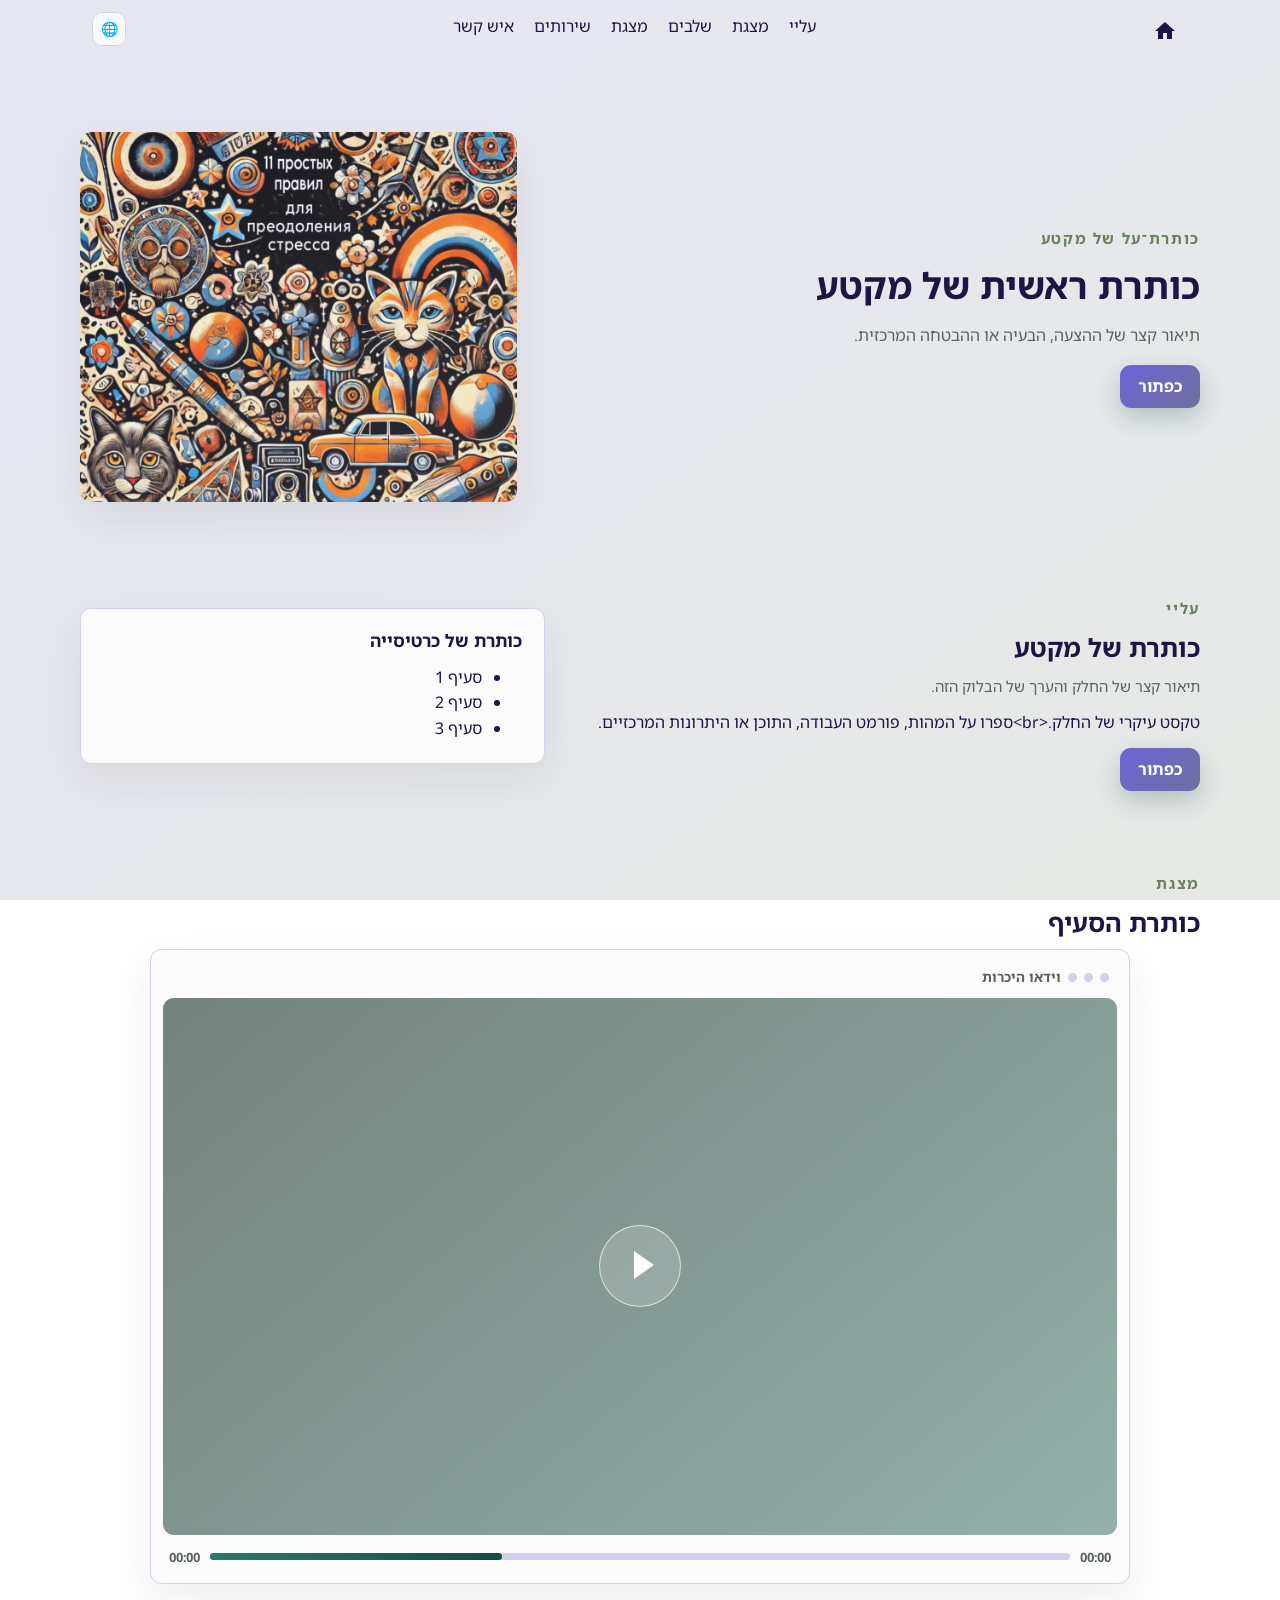
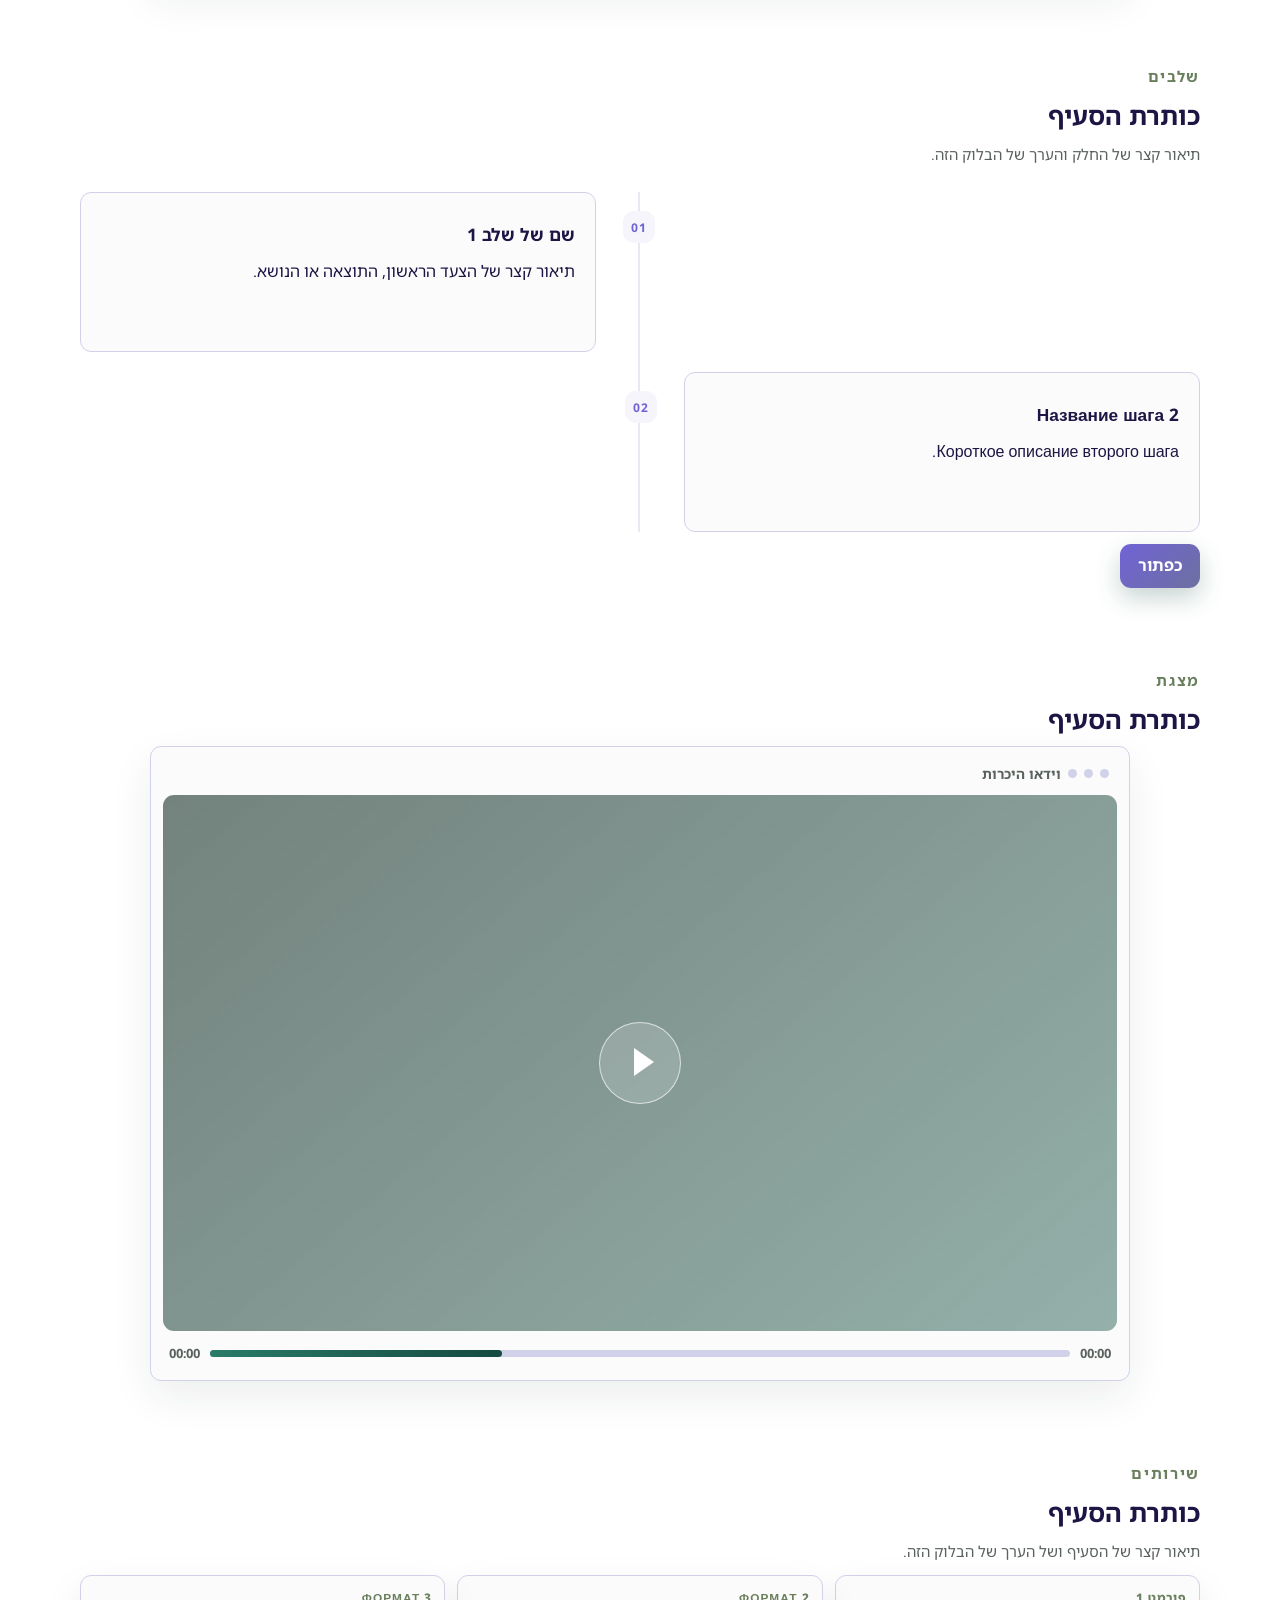
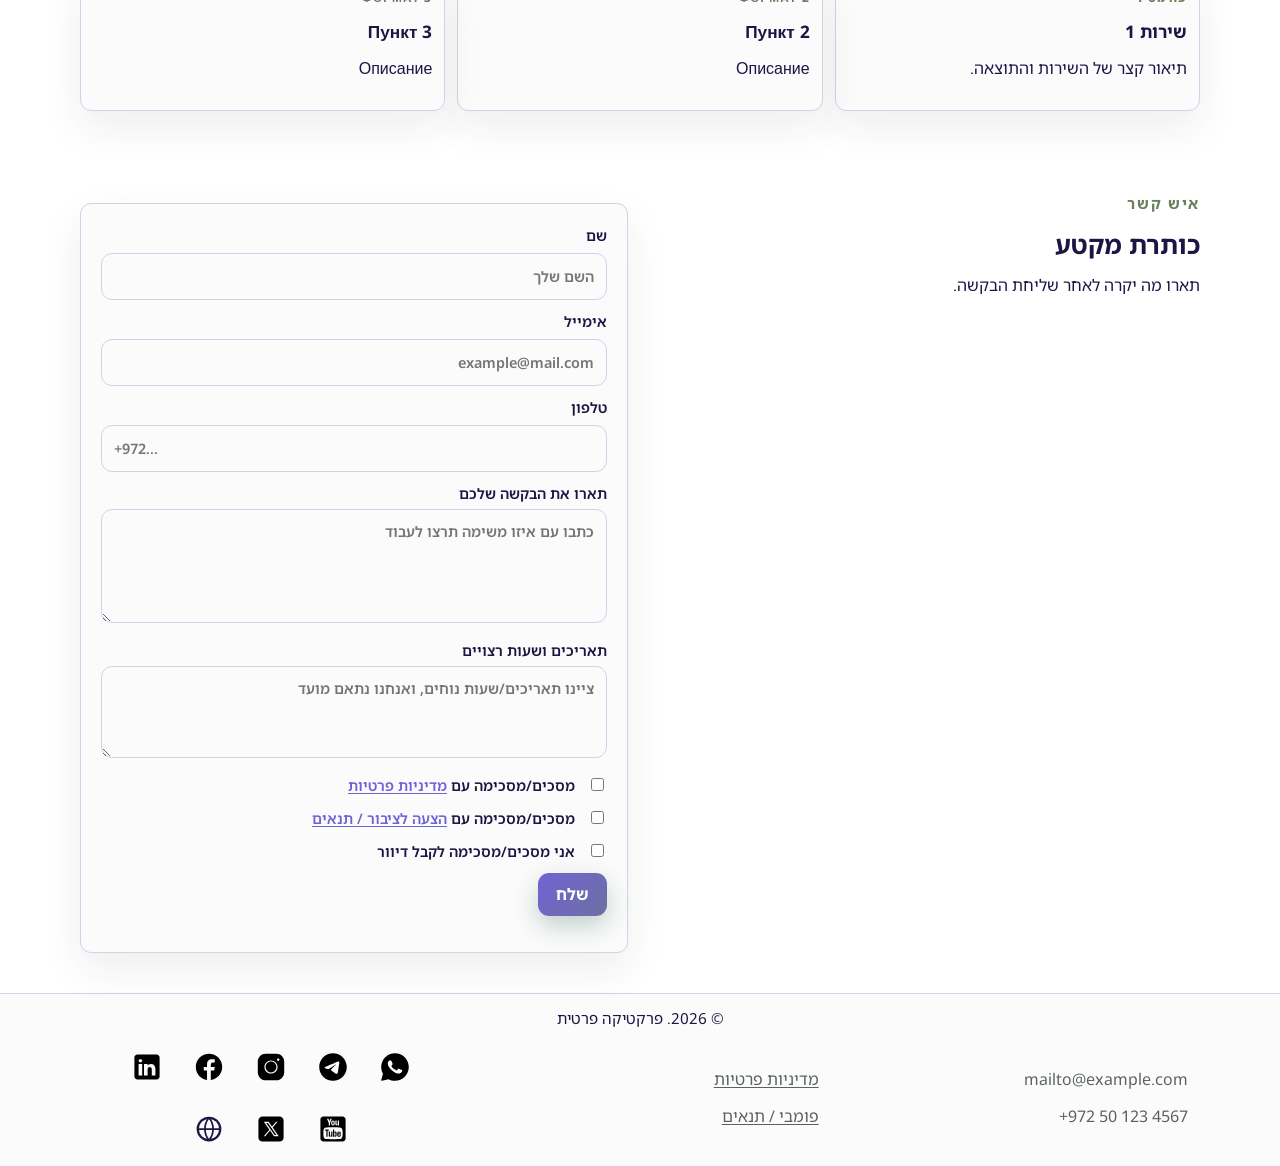
<file: he/index.html>
<!DOCTYPE html>
<html lang="he" data-lang="he" dir="rtl">
  <head>
    <meta charset="UTF-8">
    <meta name="viewport" content="width=device-width, initial-scale=1.0">
    <title>כותרת ראשית של מקטע</title>
    <meta name="description" content="תיאור קצר של ההצעה, הבעיה או ההבטחה המרכזית.">
    <link rel="preconnect" href="https://fonts.googleapis.com">
    <link rel="preconnect" href="https://fonts.gstatic.com" crossorigin>
    <link href="https://fonts.googleapis.com/css2?family=Manrope:wght@400;500;600;700;800&family=Literata:opsz,wght@7..72,500;7..72,700&family=Rubik:wght@400;500;600;700;800&family=Noto+Sans:wght@400;500;600;700;800&family=Noto+Sans+Hebrew:wght@400;500;600;700;800&family=Noto+Serif:wght@400;500;600;700;800&display=swap" rel="stylesheet">
    <link rel="stylesheet" href="/styles.css">
    <link rel="canonical" href="https://proekt-dlya-publikatsii.onrender.com/he">
    <meta property="og:image" content="https://proekt-dlya-publikatsii.onrender.com/assets/11-mn6frnhw-fb519235-w1024.jpg">
    <meta property="og:url" content="https://proekt-dlya-publikatsii.onrender.com/he">
    <meta property="og:title" content="כותרת ראשית של מקטע">
    <meta property="og:description" content="תיאור קצר של ההצעה, הבעיה או ההבטחה המרכזית.">
    <meta property="og:type" content="website">
    <script id="seo-ai-schema" type="application/ld+json">
{
  "@context": "https://schema.org",
  "@graph": [
    {
      "@type": "WebSite",
      "@id": "https://proekt-dlya-publikatsii.onrender.com#website",
      "url": "https://proekt-dlya-publikatsii.onrender.com",
      "name": "כותרת ראשית של מקטע",
      "inLanguage": "he"
    },
    {
      "@type": "WebPage",
      "@id": "https://proekt-dlya-publikatsii.onrender.com#webpage",
      "url": "https://proekt-dlya-publikatsii.onrender.com",
      "name": "כותרת ראשית של מקטע",
      "description": "תיאור קצר של ההצעה, הבעיה או ההבטחה המרכזית.",
      "inLanguage": "he",
      "isPartOf": {
        "@id": "https://proekt-dlya-publikatsii.onrender.com#website"
      },
      "primaryImageOfPage": {
        "@type": "ImageObject",
        "url": "https://proekt-dlya-publikatsii.onrender.com/assets/11-mn6frnhw-fb519235-w1024.jpg"
      }
    }
  ]
}
</script>
    <meta name="robots" content="index,follow">
    <meta name="twitter:card" content="summary_large_image">
    <meta name="twitter:url" content="https://proekt-dlya-publikatsii.onrender.com/he">
    <meta name="twitter:title" content="כותרת ראשית של מקטע">
    <meta name="twitter:description" content="תיאור קצר של ההצעה, הבעיה או ההבטחה המרכזית.">
    <meta name="twitter:image" content="https://proekt-dlya-publikatsii.onrender.com/assets/11-mn6frnhw-fb519235-w1024.jpg">






<meta name="keywords" content="כותרת, ראשית, מקטע">
  <link rel="alternate" hreflang="ru" href="https://proekt-dlya-publikatsii.onrender.com/ru">
  <link rel="alternate" hreflang="he" href="https://proekt-dlya-publikatsii.onrender.com/he">
  <link rel="alternate" hreflang="x-default" href="https://proekt-dlya-publikatsii.onrender.com/ru">
</head>
  <body data-public-api-base-url="http://127.0.0.1:3000" data-project-slug="proekt-dlya-publikatsii" data-project-id="add4563e-de80-4724-be5b-fd8b03f19062" class="gradient" data-lang="he" lang="he" dir="rtl" data-public-site-url="https://proekt-dlya-publikatsii.onrender.com" data-i18n-enabled="true">
    <header id="site-header" class="site-header">
      <div class="container header-inner">
        <button class="nav__link nav__link--home" type="button" data-menu-id="top" data-menu-visible="true" data-scroll-to="#top" aria-label title data-text="ru:|he:" data-no-fallback="true" data-aria-from-text="true">
          <span aria-hidden="true">
            <svg xmlns="http://www.w3.org/2000/svg" width="24" height="24" viewBox="0 0 24 24" aria-hidden="true" focusable="false">
              <path fill="currentColor" d="M10 20v-6h4v6h5v-8h3L12 3 2 12h3v8z"></path>
            </svg>
          </span>
        </button>
        <nav class="nav nav--desktop" aria-label="Навигация по разделам">
          <button class="nav__link" type="button" data-menu-id="about" data-menu-visible="true" data-scroll-to="#about">
            <span data-text="ru:Обо мне|he:עליי" data-no-fallback="true">Обо мне</span>
          </button>
          <button class="nav__link" type="button" data-menu-id="video" data-menu-visible="true" data-scroll-to="#video">
            <span data-text="ru:Презентация|he:מצגת" data-no-fallback="true">Презентация</span>
          </button>
          <button class="nav__link" type="button" data-menu-id="steps" data-menu-visible="true" data-scroll-to="#steps">
            <span data-text="ru:Этапы|he:שלבים" data-no-fallback="true">Этапы</span>
          </button>
          <button class="nav__link" type="button" data-menu-id="video-2" data-menu-visible="true" data-scroll-to="#video-2">
            <span data-text="ru:Презентация|he:מצגת" data-no-fallback="true">Презентация</span>
          </button>
          <button class="nav__link" type="button" data-menu-id="services" data-menu-visible="true" data-scroll-to="#services">
            <span data-text="ru:Услуги|he:שירותים" data-no-fallback="true">Услуги</span>
          </button>
          <button class="nav__link" type="button" data-menu-id="contact" data-menu-visible="true" data-scroll-to="#contact">
            <span data-text="ru:Контакт|he:איש קשר" data-no-fallback="true">Контакт</span>
          </button>
        </nav>
        <div class="header-actions">
          <div class="lang-menu" id="lang-menu">
            <span class="lang-icon" aria-hidden="true">🌐</span>
            <select id="i18n-switcher" aria-label="Language">
              <option value="ru">RU</option>
              <option value="he" selected>HE</option>
            </select>
          </div>
          <button class="icon-btn nav-toggle" type="button" aria-label="Открыть меню" aria-controls="mobile-nav" aria-expanded="false">
            <span class="icon-btn__bars" aria-hidden="true">
              <span></span>
            </span>
          </button>
        </div>
      </div>
      <div class="mobile-nav" id="mobile-nav" hidden>
        <div class="container mobile-nav__inner">
          <nav class="nav nav--mobile" aria-label="Навигация по разделам">
            <button class="nav__link" type="button" data-menu-id="about" data-menu-visible="true" data-scroll-to="#about">
              <span data-text="ru:Обо мне|he:עליי" data-no-fallback="true">Обо мне</span>
            </button>
            <button class="nav__link" type="button" data-menu-id="video" data-menu-visible="true" data-scroll-to="#video">
              <span data-text="ru:Презентация|he:מצגת" data-no-fallback="true">Презентация</span>
            </button>
            <button class="nav__link" type="button" data-menu-id="steps" data-menu-visible="true" data-scroll-to="#steps">
              <span data-text="ru:Этапы|he:שלבים" data-no-fallback="true">Этапы</span>
            </button>
            <button class="nav__link" type="button" data-menu-id="video-2" data-menu-visible="true" data-scroll-to="#video-2">
              <span data-text="ru:Презентация|he:מצגת" data-no-fallback="true">Презентация</span>
            </button>
            <button class="nav__link" type="button" data-menu-id="services" data-menu-visible="true" data-scroll-to="#services">
              <span data-text="ru:Услуги|he:שירותים" data-no-fallback="true">Услуги</span>
            </button>
            <button class="nav__link" type="button" data-menu-id="contact" data-menu-visible="true" data-scroll-to="#contact">
              <span data-text="ru:Контакт|he:איש קשר" data-no-fallback="true">Контакт</span>
            </button>
          </nav>
        </div>
      </div>
    </header>
    <main>
      <section class="section hero section--hero" id="top" data-hero-mobile-order="text-image">
        <div class="container">
          <div class="hero__content">
            <div class="hero__text">
              <p class="eyebrow" id="field-hero-eyebrow" data-i18n-kind="short" data-text="ru:Надзаголовок секции|he:כותרת־על של מקטע">כותרת־על של מקטע</p>
              <h1 id="field-hero-title" data-i18n-kind="short" data-text="ru:Главный заголовок секции|he:כותרת ראשית של מקטע">כותרת ראשית של מקטע</h1>
              <p class="lead" id="field-hero-lead" data-i18n-kind="short" data-text="ru:Короткое описание оффера, проблемы или ключевого обещания.|he:תיאור קצר של ההצעה, הבעיה או ההבטחה המרכזית.">תיאור קצר של ההצעה, הבעיה או ההבטחה המרכזית.</p>
              <a class="btn" href="#contact" id="field-hero-btn-text" data-i18n-kind="short" data-text="ru:Кнопка|he:כפתור">כפתור</a>
            </div>
            <div class="hero__photo" id="field-hero-image" role="img" aria-label="Изображение hero" data-hero-image-url="/assets/11-mn6frnhw-fb519235-w1024.jpg">
              <picture class="hero__picture">
                <source class="hero__source-webp" type="image/webp">
                <img class="hero__media" alt="Изображение hero" loading="eager" decoding="async" src="/assets/11-mn6frnhw-fb519235-w1024.jpg" fetchpriority="high">
              </picture>
            </div>
          </div>
        </div>
      </section>
      <section class="section" id="about">
        <div class="container two-col">
          <div>
            <p class="eyebrow" id="field-about-eyebrow" data-i18n-kind="short" data-text="ru:Обо мне|he:עליי">עליי</p>
            <h2 id="field-about-title" data-i18n-kind="short" data-text="ru:Заголовок секции|he:כותרת של מקטע">כותרת של מקטע</h2>
            <p class="subhead" id="field-about-subhead" data-i18n-kind="short" data-text="ru:Короткое описание раздела и ценности этого блока.|he:תיאור קצר של החלק והערך של הבלוק הזה.">תיאור קצר של החלק והערך של הבלוק הזה.</p>
            <div id="field-about-text" data-i18n-kind="long" class="content-text-ru">טקסט עיקרי של החלק.&lt;br&gt;ספרו על המהות, פורמט העבודה, התוכן או היתרונות המרכזיים.</div>
            <div data-i18n-kind="long" class="content-text-he" data-text="ru:Основной текст раздела.<br>Расскажите о сути, формате работы, содержании или ключевых преимуществах.|he:טקסט עיקרי של החלק.<br>ספרו על המהות, פורמט העבודה, התוכן או היתרונות המרכזיים." data-i18n-generated="true" data-i18n-source="field-about-text" data-i18n-lang="he">
              טקסט עיקרי של החלק.
              <br>
              ספרו על המהות, פורמט העבודה, התוכן או היתרונות המרכזיים.
            </div>
            <a class="btn btn--ghost" href="#contact" id="field-about-btn-text" data-i18n-kind="short" data-text="ru:Кнопка|he:כפתור">כפתור</a>
          </div>
          <aside class="note-card">
            <h3 id="field-about-aside-title" data-i18n-kind="short" data-text="ru:Заголовок плашки|he:כותרת של כרטיסייה">כותרת של כרטיסייה</h3>
            <ul id="field-about-aside-list">
              <li data-i18n-kind="short" data-text="ru:Пункт 1|he:סעיף 1">Пункт 1</li>
              <li data-i18n-kind="short" data-text="ru:Пункт 2|he:סעיף 2">Пункт 2</li>
              <li data-i18n-kind="short" data-text="ru:Пункт 3|he:סעיף 3">Пункт 3</li>
            </ul>
          </aside>
        </div>
      </section>
      <section class="section" id="video" data-video-frame="true" data-video-player-controls="true" data-video-player-autoplay="false" data-video-player-muted="false" data-video-player-loop="false" data-video-player-preload="metadata" data-video-player-aspect="auto" data-video-player-label="true">
        <div class="container">
          <p class="eyebrow" id="field-video-eyebrow" data-i18n-kind="short" data-text="ru:Презентация|he:מצגת">מצגת</p>
          <h2 id="field-video-title" data-i18n-kind="short" data-text="ru:Заголовок секции|he:כותרת הסעיף">כותרת הסעיף</h2>
          <div class="video-player reveal-item" aria-label="Блок видео">
            <div class="video-player__top">
              <span class="video-dot"></span>
              <span class="video-dot"></span>
              <span class="video-dot"></span>
              <p id="field-video-label" data-i18n-kind="short" data-text="ru:Видео-визитка|he:וידאו היכרות">וידאו היכרות</p>
            </div>
            <div class="video-player__screen">
              <button class="play-btn" type="button" aria-label="Воспроизвести"></button>
              <p id="field-video-placeholder" data-i18n-kind="long" class="content-text-ru">כאן תהיה מצגת וידאו</p>
              </div>
            <div class="video-player__controls">
              <span>00:00</span>
              <div class="video-track">
                <i></i>
              </div>
              <span>00:00</span>
            </div>
          </div>
          <div id="field-video-media" hidden aria-hidden="true"></div>
          <a class="btn" href="#contact" id="field-video-btn-text" hidden data-i18n-kind="short" data-text="ru:Кнопка|he:">Кнопка</a>
        </div>
      </section>
      <section class="section" id="steps" data-steps-layout="timeline" data-steps-preset="process">
        <div class="container">
          <p class="eyebrow" id="field-steps-eyebrow" data-i18n-kind="short" data-text="ru:Этапы|he:שלבים">שלבים</p>
          <h2 id="field-steps-title" data-i18n-kind="short" data-text="ru:Заголовок секции|he:כותרת הסעיף">כותרת הסעיף</h2>
          <p class="subhead" id="field-steps-subhead" data-i18n-kind="short" data-text="ru:Короткое описание раздела и ценности этого блока.|he:תיאור קצר של החלק והערך של הבלוק הזה.">תיאור קצר של החלק והערך של הבלוק הזה.</p>
          <div class="steps-timeline steps-timeline--preset-process steps-timeline--timeline" id="field-steps-list">
            <article class="step-item" data-item-key="step-1">
              <div class="step-count">01</div>
              <div class="step-body">
                <div class="step-title-media">
                  <h3 class="step-title" data-i18n-kind="short" data-text="ru:Название шага 1|he:שם של שלב 1">Название шага 1</h3>
                  <div class="step-image" hidden aria-hidden="true"></div>
                </div>
                <p class="step-description" data-i18n-kind="long" data-text="ru:Короткое описание первого шага, результата или темы.|he:תיאור קצר של הצעד הראשון, התוצאה או הנושא.">Короткое описание первого шага, результата или темы.</p>
                <p class="step-datetime" hidden data-i18n-kind="long" data-text="ru:15 марта 14:00|he:15 במרץ 14:00">15 марта 14:00</p>
                <p class="step-meta" hidden data-i18n-kind="long" data-text="ru:Метка|he:תווית">Метка</p>
                <p class="step-presenter" hidden data-i18n-kind="long" data-text="ru:Ведущий|he:מנחה">Ведущий</p>
                <p class="step-result" hidden data-i18n-kind="long" data-text="ru:Будет отличный результат|he:תהיה תוצאה מצוינת">Будет отличный результат</p>
                <div class="step-format-location">
                  <p class="step-format" hidden data-i18n-kind="long" data-text="ru:online|he:אונליין">online</p>
                  <p class="step-location" hidden data-i18n-kind="long" data-text="ru:ZOOM|he:זום">ZOOM</p>
                  <a class="step-location-link" href="#" hidden data-i18n-kind="long" data-text="ru:Ссылка для подключения|he:קישור להתחברות">Ссылка для подключения</a>
                </div>
                <div class="step-tags" data-tags-raw="Getcourse, Tilda" data-i18n-kind="short" data-text="ru:Getcourse, Tilda|he:גטקורס, טילדה" hidden>
                  <span class="step-tag">Getcourse</span>
                  <span class="step-tag">Tilda</span>
                </div>
                <a class="btn btn--ghost step-link" href="#" hidden data-i18n-kind="long" data-text="ru:Подробнее|he:לפרטים נוספים">Подробнее</a>
              </div>
            </article>
            <article class="step-item" data-item-key="step-2">
              <div class="step-count">02</div>
              <div class="step-body">
                <div class="step-title-media">
                  <h3 class="step-title" data-i18n-kind="short" data-text="ru:Название шага 2|he:">Название шага 2</h3>
                  <div class="step-image" hidden aria-hidden="true"></div>
                </div>
                <p class="step-description" data-i18n-kind="long" data-text="ru:Короткое описание второго шага.|he:">Короткое описание второго шага.</p>
                <p class="step-datetime" hidden data-i18n-kind="long" data-text="ru:|he:"></p>
                <p class="step-meta" hidden data-i18n-kind="long" data-text="ru:|he:"></p>
                <p class="step-presenter" hidden data-i18n-kind="long" data-text="ru:|he:"></p>
                <p class="step-result" hidden data-i18n-kind="long" data-text="ru:|he:"></p>
                <div class="step-format-location">
                  <p class="step-format" hidden data-i18n-kind="long" data-text="ru:|he:"></p>
                  <p class="step-location" hidden data-i18n-kind="long" data-text="ru:|he:"></p>
                  <a class="step-location-link" href="#" hidden data-i18n-kind="long" data-text="ru:|he:"></a>
                </div>
                <div class="step-tags" data-tags-raw="ru:|he:" data-i18n-kind="short" data-text="ru:|he:" hidden>
                  <span class="step-tag">ru:|he:</span>
                </div>
                <a class="btn btn--ghost step-link" href="#" hidden data-i18n-kind="long" data-text="ru:Подробнее|he:">Подробнее</a>
              </div>
            </article>
          </div>
          <a class="btn" href="#contact" id="field-steps-btn-text" data-i18n-kind="short" data-text="ru:Кнопка|he:כפתור">כפתור</a>
        </div>
      </section>
      <section class="section" id="video-2" data-video-frame="true" data-video-player-controls="true" data-video-player-autoplay="false" data-video-player-muted="false" data-video-player-loop="false" data-video-player-preload="metadata" data-video-player-aspect="auto" data-video-player-label="true">
        <div class="container">
          <p class="eyebrow" id="field-video-2-eyebrow" data-i18n-kind="short" data-text="ru:Презентация|he:מצגת">מצגת</p>
          <h2 id="field-video-2-title" data-i18n-kind="short" data-text="ru:Заголовок секции|he:כותרת הסעיף">כותרת הסעיף</h2>
          <div class="video-player reveal-item" aria-label="Блок видео">
            <div class="video-player__top">
              <span class="video-dot"></span>
              <span class="video-dot"></span>
              <span class="video-dot"></span>
              <p id="field-video-2-label" data-i18n-kind="short" data-text="ru:Видео-визитка|he:וידאו היכרות">וידאו היכרות</p>
            </div>
            <div class="video-player__screen">
              <button class="play-btn" type="button" aria-label="Воспроизвести"></button>
              <p id="field-video-2-placeholder" data-i18n-kind="long" class="content-text-ru">כאן תהיה מצגת וידאו</p>
              </div>
            <div class="video-player__controls">
              <span>00:00</span>
              <div class="video-track">
                <i></i>
              </div>
              <span>00:00</span>
            </div>
          </div>
          <div id="field-video-2-media" hidden aria-hidden="true"></div>
          <a class="btn" href="#contact" id="field-video-2-btn-text" hidden data-i18n-kind="short" data-text="ru:Кнопка|he:">Кнопка</a>
        </div>
      </section>
      <section class="section section--alt" id="services">
        <div class="container">
          <p class="eyebrow" id="field-services-eyebrow" data-i18n-kind="short" data-text="ru:Услуги|he:שירותים">שירותים</p>
          <h2 id="field-services-title" data-i18n-kind="short" data-text="ru:Заголовок секции|he:כותרת הסעיף">כותרת הסעיף</h2>
          <p class="subhead" id="field-services-subhead" data-i18n-kind="short" data-text="ru:Короткое описание раздела и ценности этого блока.|he:תיאור קצר של הסעיף ושל הערך של הבלוק הזה.">תיאור קצר של הסעיף ושל הערך של הבלוק הזה.</p>
          <div class="services-bento" id="field-services-list">
            <article class="service-item" data-item-image-enabled="false" data-item-kicker-visible="true" data-item-title-visible="true" data-item-description-visible="true" data-item-label-visible="false" data-item-tags-visible="false">
              <p class="service-kicker" data-i18n-kind="long" data-text="ru:Формат 1|he:פורמט 1">Формат 1</p>
              <h3 data-i18n-kind="short" data-text="ru:Услуга 1|he:שירות 1">Услуга 1</h3>
              <p data-i18n-kind="long" data-text="ru:Короткое описание услуги и результата.|he:תיאור קצר של השירות והתוצאה.">Короткое описание услуги и результата.</p>
              <p class="service-metric" hidden data-i18n-kind="long" data-text="ru:Метка|he:תגית">Метка</p>
              <div class="service-tags" hidden data-i18n-kind="short" data-text="ru:Тег 1, Тег 2|he:תגית 1, תגית 2">
                <span class="service-tag">Тег 1</span>
                <span class="service-tag">Тег 2</span>
              </div>
            </article>
            <article class="service-item" data-item-image-enabled="false" data-item-kicker-visible="true" data-item-title-visible="true" data-item-description-visible="true" data-item-label-visible="false" data-item-tags-visible="false">
              <p class="service-kicker" data-i18n-kind="long" data-text="ru:Формат 2|he:">Формат 2</p>
              <h3 data-i18n-kind="short" data-text="ru:Пункт 2|he:">Пункт 2</h3>
              <p data-i18n-kind="long" data-text="ru:Описание|he:">Описание</p>
              <p class="service-metric" hidden data-i18n-kind="long" data-text="ru:Метка|he:">Метка</p>
              <div class="service-tags" hidden data-i18n-kind="short" data-text="ru:Тег
Ещё тег|he:">
                <span class="service-tag">Тег</span>
                <span class="service-tag">Ещё тег</span>
              </div>
            </article>
            <article class="service-item" data-item-image-enabled="false" data-item-kicker-visible="true" data-item-title-visible="true" data-item-description-visible="true" data-item-label-visible="false" data-item-tags-visible="false">
              <p class="service-kicker" data-i18n-kind="long" data-text="ru:Формат 3|he:">Формат 3</p>
              <h3 data-i18n-kind="short" data-text="ru:Пункт 3|he:">Пункт 3</h3>
              <p data-i18n-kind="long" data-text="ru:Описание|he:">Описание</p>
              <p class="service-metric" hidden data-i18n-kind="long" data-text="ru:Метка|he:">Метка</p>
              <div class="service-tags" hidden data-i18n-kind="short" data-text="ru:Тег
Тег2
Ещё один тег|he:">
                <span class="service-tag">Тег</span>
                <span class="service-tag">Тег2</span>
                <span class="service-tag">Ещё один тег</span>
              </div>
            </article>
          </div>
          <a class="btn" href="#contact" id="field-services-btn-text" hidden data-i18n-kind="short" data-text="ru:Кнопка|he:">Кнопка</a>
        </div>
      </section>
      <section class="section section--contact" id="contact" data-contact-layout="two-column" data-contact-submit-mode="form" data-contact-calendar-url data-contact-calendar-embed-src>
        <div class="container contact-wrap">
          <div>
            <p class="eyebrow" id="field-contact-eyebrow" data-i18n-kind="short" data-text="ru:Контакт|he:איש קשר">איש קשר</p>
            <h2 id="field-contact-title" data-i18n-kind="short" data-text="ru:Заголовок секции|he:כותרת מקטע">כותרת מקטע</h2>
            <p id="field-contact-lead" data-i18n-kind="short" data-text="ru:Опишите, что произойдет после отправки заявки. И зачем вообще все это нужно.|he:תארו מה יקרה לאחר שליחת הבקשה.">תארו מה יקרה לאחר שליחת הבקשה.</p>
          </div>
          <form class="contact-form" novalidate>
            <label>
              <span id="field-contact-name-label" class="contact-field-label" data-i18n-kind="short" data-text="ru:Имя|he:שם">שם</span>
              <input id="field-contact-name-input" type="text" name="name" placeholder="Ваше имя" required data-i18n-kind="short" data-text="ru:Ваше имя|he:השם שלך" value>
            </label>
            <label>
              <span id="field-contact-email-label" class="contact-field-label" data-i18n-kind="short" data-text="ru:Почта|he:אימייל">אימייל</span>
              <input id="field-contact-email-input" type="email" name="email" placeholder="example@mail.com" required data-i18n-kind="short" data-text="ru:example@mail.com|he:example@mail.com" value>
            </label>
            <label>
              <span id="field-contact-phone-label" class="contact-field-label" data-i18n-kind="short" data-text="ru:Телефон|he:טלפון">טלפון</span>
              <input id="field-contact-phone-input" type="tel" name="phone" placeholder="+972..." required data-i18n-kind="short" data-text="ru:+972...|he:+972..." value>
            </label>
            <label>
              <span id="field-contact-request-label" class="contact-field-label" data-i18n-kind="short" data-text="ru:Опишите ваш запрос|he:תארו את הבקשה שלכם">תארו את הבקשה שלכם</span>
              <textarea id="field-contact-request-input" name="request" rows="4" required data-i18n-kind="short" data-text="ru:Напишите, с какой задачей вы хотите поработать|he:כתבו עם איזו משימה תרצו לעבוד" placeholder="כתבו עם איזו משימה תרצו לעבוד"></textarea>
            </label>
            <label class="preferred-time-field">
              <span id="field-contact-preferred-time-label" class="contact-field-label" data-i18n-kind="short" data-text="ru:Желаемые даты и время|he:תאריכים ושעות רצויים">תאריכים ושעות רצויים</span>
              <textarea id="field-contact-preferred-time-input" name="preferred_time" rows="3" data-i18n-kind="short" data-text="ru:Укажите удобные даты/время, и мы согласуем слот|he:ציינו תאריכים/שעות נוחים, ואנחנו נתאם מועד" placeholder="ציינו תאריכים/שעות נוחים, ואנחנו נתאם מועד"></textarea>
            </label>
            <div class="legal-consents">
              <label class="consent-line">
                <input type="checkbox" id="field-contact-consent-privacy-input" required data-i18n-kind="short" data-text="ru:|he:" placeholder value>
                <span class="consent-line__text">
                  <span id="field-contact-consent-privacy-prefix" data-i18n-kind="short" data-text="ru:Согласен(на) с|he:מסכים/מסכימה עם">מסכים/מסכימה עם</span>
                  <a href="#legal-privacy" id="legal-link-privacy" data-legal-document="privacyText">
                    <span id="field-contact-consent-privacy-link-text" data-i18n-kind="short" data-text="ru:Политикой конфиденциальности|he:מדיניות פרטיות">מדיניות פרטיות</span>
                  </a>
                </span>
              </label>
              <label class="consent-line">
                <input type="checkbox" id="field-contact-consent-offer-input" required data-i18n-kind="short" data-text="ru:|he:" placeholder value>
                <span class="consent-line__text">
                  <span id="field-contact-consent-offer-prefix" data-i18n-kind="short" data-text="ru:Согласен(на) с|he:מסכים/מסכימה עם">מסכים/מסכימה עם</span>
                  <a href="#legal-offer" id="legal-link-offer" data-legal-document="offerText">
                    <span id="field-contact-consent-offer-link-text" data-i18n-kind="short" data-text="ru:Публичной офертой / условиями|he:הצעה לציבור / תנאים">הצעה לציבור / תנאים</span>
                  </a>
                </span>
              </label>
              <label class="consent-line">
                <input type="checkbox" id="field-contact-consent-newsletter-input" data-i18n-kind="short" data-text="ru:|he:" placeholder value>
                <span class="consent-line__text">
                  <span id="field-contact-consent-newsletter-text" data-i18n-kind="short" data-text="ru:Даю согласие на получение рассылок|he:אני מסכים/מסכימה לקבל דיוור">אני מסכים/מסכימה לקבל דיוור</span>
                </span>
              </label>
            </div>
            <button class="btn" type="submit" id="field-contact-btn-text" data-i18n-kind="short" data-text="ru:Отправить|he:שלח">שלח</button>
            <p class="form-status" aria-live="polite"></p>
          </form>
          <div class="calendar-block">
            <p class="calendar-note" id="field-contact-calendar-note" data-i18n-kind="short" data-text="ru:Выберите удобный слот в Google Calendar.|he:בחרו משבצת זמן נוחה ב-Google Calendar.">בחרו משבצת זמן נוחה ב-Google Calendar.</p>
            <div class="calendar-inline-embed">
              <iframe class="calendar-inline-frame" src="about:blank" title="Google Calendar booking" loading="lazy" referrerpolicy="strict-origin-when-cross-origin"></iframe>
            </div>
            <button class="btn calendar-open-btn calendar-open-btn--google" type="button" id="field-contact-calendar-open-text" data-i18n-kind="short" data-text="ru:Открыть Google Calendar|he:פתח את Google Calendar">פתח את Google Calendar</button>
            <a class="calendar-fallback-link" href="#" target="_blank" rel="noopener noreferrer" id="field-contact-calendar-link-text" data-i18n-kind="short" data-text="ru:Открыть в новой вкладке|he:פתח בלשונית חדשה">פתח בלשונית חדשה</a>
          </div>
        </div>
      </section>
    </main>
    <footer class="footer">
      <div class="container footer__inner">
        <div class="footer-copyright">
          <p id="field-footer-copyright" data-i18n-kind="short" class="footer__copyright" data-text="ru:© 2026. Персональная практика|he:© 2026. פרקטיקה פרטית">© 2026. פרקטיקה פרטית</p>
        </div>
        <div class="footer__meta">
          <div class="footer__contacts">
            <a class="footer__contact footer__contact--email" id="field-footer-email" href="mailto:mailto@example.com" data-i18n-kind="short" data-text="ru:mailto@example.com|he:">mailto@example.com</a>
            <a class="footer__contact footer__contact--phone" id="field-footer-phone" href="tel:+972501234567" data-i18n-kind="short" data-text="ru:+972 50 123 4567|he:">+972 50 123 4567</a>
            <p class="footer__contact footer__contact--address content-text-ru" id="field-footer-address" data-i18n-kind="long">תל אביב, רח׳ ארלוזורוב, 10</p>
            </div>
        </div>
        <div class="footer-legal-links">
          <a class="footer-legal-link" href="#legal-privacy" data-legal-document="privacyText">
            <span id="field-footer-privacy-link-text" data-i18n-kind="short" data-text="ru:Политика конфиденциальности|he:מדיניות פרטיות">מדיניות פרטיות</span>
          </a>
          <a class="footer-legal-link" href="#legal-offer" data-legal-document="offerText">
            <span id="field-footer-offer-link-text" data-i18n-kind="short" data-text="ru:Публичная оферта / условия|he:פומבי / תנאים">פומבי / תנאים</span>
          </a>
        </div>
        <div class="footer__links">
          <ul id="field-footer-social-list" class="footer-social-list">
            <li class="footer-social-item" data-item-key="website" data-social-kind="whatsapp" data-item-icon-only="true" data-item-visible="true">
              <a class="footer-social-link" href="https://wa.me/972000000000" target="_blank" rel="noopener noreferrer" aria-label="WhatsApp">
                <span class="footer-social-icon" aria-hidden="true">
                  <svg xmlns="http://www.w3.org/2000/svg" x="0px" y="0px" width="100" height="100" viewBox="0 0 50 50">
                    <path d="M25,2C12.318,2,2,12.318,2,25c0,3.96,1.023,7.854,2.963,11.29L2.037,46.73c-0.096,0.343-0.003,0.711,0.245,0.966 C2.473,47.893,2.733,48,3,48c0.08,0,0.161-0.01,0.24-0.029l10.896-2.699C17.463,47.058,21.21,48,25,48c12.682,0,23-10.318,23-23 S37.682,2,25,2z M36.57,33.116c-0.492,1.362-2.852,2.605-3.986,2.772c-1.018,0.149-2.306,0.213-3.72-0.231 c-0.857-0.27-1.957-0.628-3.366-1.229c-5.923-2.526-9.791-8.415-10.087-8.804C15.116,25.235,13,22.463,13,19.594 s1.525-4.28,2.067-4.864c0.542-0.584,1.181-0.73,1.575-0.73s0.787,0.005,1.132,0.021c0.363,0.018,0.85-0.137,1.329,1.001 c0.492,1.168,1.673,4.037,1.819,4.33c0.148,0.292,0.246,0.633,0.05,1.022c-0.196,0.389-0.294,0.632-0.59,0.973 s-0.62,0.76-0.886,1.022c-0.296,0.291-0.603,0.606-0.259,1.19c0.344,0.584,1.529,2.493,3.285,4.039 c2.255,1.986,4.158,2.602,4.748,2.894c0.59,0.292,0.935,0.243,1.279-0.146c0.344-0.39,1.476-1.703,1.869-2.286 s0.787-0.487,1.329-0.292c0.542,0.194,3.445,1.604,4.035,1.896c0.59,0.292,0.984,0.438,1.132,0.681 C37.062,30.587,37.062,31.755,36.57,33.116z"></path>
                  </svg>
                </span>
                <span class="footer-social-label" id="field-footer-social-list__item-website-label" data-i18n-kind="short" data-text="ru:Ссылка|he:">Ссылка</span>
              </a>
            </li>
            <li class="footer-social-item" data-item-key="footer-mmurnjztd8a4b" data-social-kind="telegram" data-item-icon-only="true" data-item-visible="true">
              <a class="footer-social-link" href="https://t.me/example" target="_blank" rel="noopener noreferrer" aria-label="Telegram">
                <span class="footer-social-icon" aria-hidden="true">
                  <svg xmlns="http://www.w3.org/2000/svg" x="0px" y="0px" width="100" height="100" viewBox="0 0 50 50">
                    <path d="M25,2c12.703,0,23,10.297,23,23S37.703,48,25,48S2,37.703,2,25S12.297,2,25,2z M32.934,34.375	c0.423-1.298,2.405-14.234,2.65-16.783c0.074-0.772-0.17-1.285-0.648-1.514c-0.578-0.278-1.434-0.139-2.427,0.219	c-1.362,0.491-18.774,7.884-19.78,8.312c-0.954,0.405-1.856,0.847-1.856,1.487c0,0.45,0.267,0.703,1.003,0.966	c0.766,0.273,2.695,0.858,3.834,1.172c1.097,0.303,2.346,0.04,3.046-0.395c0.742-0.461,9.305-6.191,9.92-6.693	c0.614-0.502,1.104,0.141,0.602,0.644c-0.502,0.502-6.38,6.207-7.155,6.997c-0.941,0.959-0.273,1.953,0.358,2.351	c0.721,0.454,5.906,3.932,6.687,4.49c0.781,0.558,1.573,0.811,2.298,0.811C32.191,36.439,32.573,35.484,32.934,34.375z"></path>
                  </svg>
                </span>
                <span class="footer-social-label" id="field-footer-social-list__item-footer-mmurnjztd8a4b-label" data-i18n-kind="short" data-text="ru:Сайт|he:">Сайт</span>
              </a>
            </li>
            <li class="footer-social-item" data-item-key="footer-mmvrv6s2zofbg" data-social-kind="instagram" data-item-icon-only="true" data-item-visible="true">
              <a class="footer-social-link" href="https://instagram.com/example" target="_blank" rel="noopener noreferrer" aria-label="Instagram">
                <span class="footer-social-icon" aria-hidden="true">
                  <svg xmlns="http://www.w3.org/2000/svg" x="0px" y="0px" width="100" height="100" viewBox="0 0 50 50">
                    <path d="M 16 3 C 8.83 3 3 8.83 3 16 L 3 34 C 3 41.17 8.83 47 16 47 L 34 47 C 41.17 47 47 41.17 47 34 L 47 16 C 47 8.83 41.17 3 34 3 L 16 3 z M 37 11 C 38.1 11 39 11.9 39 13 C 39 14.1 38.1 15 37 15 C 35.9 15 35 14.1 35 13 C 35 11.9 35.9 11 37 11 z M 25 14 C 31.07 14 36 18.93 36 25 C 36 31.07 31.07 36 25 36 C 18.93 36 14 31.07 14 25 C 14 18.93 18.93 14 25 14 z M 25 16 C 20.04 16 16 20.04 16 25 C 16 29.96 20.04 34 25 34 C 29.96 34 34 29.96 34 25 C 34 20.04 29.96 16 25 16 z"></path>
                  </svg>
                </span>
                <span class="footer-social-label" id="field-footer-social-list__item-footer-mmvrv6s2zofbg-label" data-i18n-kind="short" data-text="ru:Instagram|he:">Instagram</span>
              </a>
            </li>
            <li class="footer-social-item" data-item-key="footer-mmvrxhjqleu7f" data-social-kind="facebook" data-item-icon-only="true" data-item-visible="true">
              <a class="footer-social-link" href="https://facebook.com/example" target="_blank" rel="noopener noreferrer" aria-label="Facebook">
                <span class="footer-social-icon" aria-hidden="true">
                  <svg xmlns="http://www.w3.org/2000/svg" x="0px" y="0px" width="100" height="100" viewBox="0 0 50 50">
                    <path d="M25,3C12.85,3,3,12.85,3,25c0,11.03,8.125,20.137,18.712,21.728V30.831h-5.443v-5.783h5.443v-3.848 c0-6.371,3.104-9.168,8.399-9.168c2.536,0,3.877,0.188,4.512,0.274v5.048h-3.612c-2.248,0-3.033,2.131-3.033,4.533v3.161h6.588 l-0.894,5.783h-5.694v15.944C38.716,45.318,47,36.137,47,25C47,12.85,37.15,3,25,3z"></path>
                  </svg>
                </span>
                <span class="footer-social-label" id="field-footer-social-list__item-footer-mmvrxhjqleu7f-label" data-i18n-kind="short" data-text="ru:Facebook|he:">Facebook</span>
              </a>
            </li>
            <li class="footer-social-item" data-item-key="footer-mmvryodpta88a" data-social-kind="linkedin" data-item-icon-only="true" data-item-visible="true">
              <a class="footer-social-link" href="https://linkedin.com/company/example" target="_blank" rel="noopener noreferrer" aria-label="LinkedIn">
                <span class="footer-social-icon" aria-hidden="true">
                  <svg xmlns="http://www.w3.org/2000/svg" x="0px" y="0px" width="100" height="100" viewBox="0 0 50 50">
                    <path d="M41,4H9C6.24,4,4,6.24,4,9v32c0,2.76,2.24,5,5,5h32c2.76,0,5-2.24,5-5V9C46,6.24,43.76,4,41,4z M17,20v19h-6V20H17z M11,14.47c0-1.4,1.2-2.47,3-2.47s2.93,1.07,3,2.47c0,1.4-1.12,2.53-3,2.53C12.2,17,11,15.87,11,14.47z M39,39h-6c0,0,0-9.26,0-10 c0-2-1-4-3.5-4.04h-0.08C27,24.96,26,27.02,26,29c0,0.91,0,10,0,10h-6V20h6v2.56c0,0,1.93-2.56,5.81-2.56 c3.97,0,7.19,2.73,7.19,8.26V39z"></path>
                  </svg>
                </span>
                <span class="footer-social-label" id="field-footer-social-list__item-footer-mmvryodpta88a-label" data-i18n-kind="short" data-text="ru:LinkedIn|he:">LinkedIn</span>
              </a>
            </li>
            <li class="footer-social-item" data-item-key="footer-mmvs0gwdg5bjz" data-social-kind="youtube" data-item-icon-only="true" data-item-visible="true">
              <a class="footer-social-link" href="https://youtube.com/@example" target="_blank" rel="noopener noreferrer" aria-label="YouTube">
                <span class="footer-social-icon" aria-hidden="true">
                  <svg xmlns="http://www.w3.org/2000/svg" x="0px" y="0px" width="100" height="100" viewBox="0 0 50 50">
                    <path d="M 9 4 C 6.24 4 4 6.24 4 9 L 4 41 C 4 43.76 6.24 46 9 46 L 41 46 C 43.76 46 46 43.76 46 41 L 46 9 C 46 6.24 43.76 4 41 4 L 9 4 z M 15 8 L 17.400391 8 L 19 12 L 20.599609 8 L 23 8 L 20 15 L 20 19 L 18 19 L 18 14.990234 C 17.4 13.380234 15.41 9.01 15 8 z M 25 11 C 25.89 11 26.770078 11.269219 27.330078 11.949219 C 27.760078 12.439219 28 13.229531 28 14.269531 L 28 15.730469 C 28 16.770469 27.800859 17.490469 27.380859 17.980469 C 26.820859 18.650469 25.89 19 25 19 C 24.11 19 23.200625 18.650469 22.640625 17.980469 C 22.210625 17.490469 22 16.770469 22 15.730469 L 22 14.279297 C 22 13.239297 22.229922 12.439219 22.669922 11.949219 C 23.229922 11.269219 23.99 11 25 11 z M 29 11 L 31 11 L 31 17 C 31.05 17.27 31.339375 17.390625 31.609375 17.390625 C 32.019375 17.390625 32.54 16.910859 33 16.380859 L 33 11 L 35 11 L 35 19 L 33 19 L 33 17.619141 C 32.19 18.409141 31.499844 19.000703 30.589844 18.970703 C 29.929844 18.950703 29.470234 18.710469 29.240234 18.230469 C 29.100234 17.950469 29 17.499844 29 16.839844 L 29 11 z M 25 12.619141 C 24.8625 12.619141 24.730859 12.649297 24.611328 12.701172 C 24.491797 12.753047 24.383594 12.827422 24.292969 12.919922 C 24.202344 13.012422 24.128906 13.122266 24.078125 13.244141 C 24.027344 13.366016 24 13.500625 24 13.640625 L 24 16.449219 C 24 16.729219 24.111719 16.984922 24.292969 17.169922 C 24.383594 17.262422 24.491797 17.336797 24.611328 17.388672 C 24.730859 17.440547 24.8625 17.470703 25 17.470703 C 25.1375 17.470703 25.269141 17.440547 25.388672 17.388672 C 25.747266 17.233047 26 16.869219 26 16.449219 L 26 13.640625 C 26 13.080625 25.55 12.619141 25 12.619141 z M 24.990234 22 L 25.009766 22 C 25.009766 22 31.719219 22.000312 36.199219 22.320312 C 36.829219 22.390313 38.190156 22.400391 39.410156 23.650391 C 40.370156 24.590391 40.679688 26.75 40.679688 26.75 C 40.679688 26.75 41 28.280547 41 30.810547 L 41 33.179688 C 41 35.709688 40.679688 37.240234 40.679688 37.240234 C 40.679688 37.240234 40.370156 39.399844 39.410156 40.339844 C 38.190156 41.589844 36.829219 41.599922 36.199219 41.669922 C 31.719219 41.989922 25 42 25 42 C 25 42 16.679141 41.919688 14.119141 41.679688 C 13.409141 41.549687 11.809844 41.589609 10.589844 40.349609 C 9.6298437 39.399609 9.3203125 37.240234 9.3203125 37.240234 C 9.3203125 37.240234 9 35.709688 9 33.179688 L 9 30.810547 C 9 28.280547 9.3203125 26.75 9.3203125 26.75 C 9.3203125 26.75 9.6298438 24.590391 10.589844 23.650391 C 11.809844 22.400391 13.170781 22.390312 13.800781 22.320312 C 18.280781 22.000312 24.990234 22 24.990234 22 z M 12 26 L 12 27.978516 L 14 27.978516 L 14 38 L 16 38 L 16 27.978516 L 18 27.978516 L 18 26 L 12 26 z M 25 26 L 25 38 L 27 38 L 27 36.75 C 27.631 37.531 28.453 38 29.125 38 C 29.877 38 30.533156 37.595313 30.785156 36.820312 C 30.904156 36.401313 30.992 36.01 31 35.125 L 31 32.375 C 31 31.387 30.866234 30.642656 30.740234 30.222656 C 30.488234 29.441656 29.878 29.005 29.125 29 C 28.145 28.993 27.75 29.5 27 30.375 L 27 26 L 25 26 z M 18 29 L 18 35.685547 C 18 36.407547 18.100469 36.891984 18.230469 37.208984 C 18.450469 37.722984 18.899062 38 19.539062 38 C 20.269062 38 21.21 37.485766 22 36.634766 L 22 38 L 24 38 L 24 29 L 22 29 L 22 35.269531 C 21.56 35.853531 20.919531 36.289062 20.519531 36.289062 C 20.259531 36.289062 20.05 36.179578 20 35.892578 L 20 29 L 18 29 z M 35.029297 29 C 34.021297 29 33.234063 29.317016 32.664062 29.916016 C 32.244062 30.358016 32 31.080578 32 32.017578 L 32 35.083984 C 32 36.014984 32.2685 36.666516 32.6875 37.103516 C 33.2585 37.702516 34.044172 38 35.076172 38 C 36.107172 38 36.918844 37.686781 37.464844 37.050781 C 37.704844 36.769781 37.858781 36.453563 37.925781 36.101562 C 37.943781 35.942563 38 35.511 38 35 L 36 35 L 36 35.798828 C 36 36.262828 35.552 36.638672 35 36.638672 C 34.448 36.638672 34 36.261828 34 35.798828 L 34 34 L 38 34 L 38 33.423828 L 38 31.978516 C 38 31.043516 37.770422 30.359016 37.357422 29.916016 C 36.804422 29.317016 36.019297 29 35.029297 29 z M 35 30.447266 C 35.552 30.447266 36 30.824109 36 31.287109 L 36 32.615234 L 34 32.615234 L 34 31.287109 C 34 30.823109 34.448 30.447266 35 30.447266 z M 28.220703 30.746094 C 28.765703 30.746094 29 31.081 29 32.125 L 29 34.875 C 29 35.919 28.765703 36.279297 28.220703 36.279297 C 27.909703 36.279297 27.316 36.066 27 35.75 L 27 31.375 C 27.316 31.063 27.909703 30.746094 28.220703 30.746094 z"></path>
                  </svg>
                </span>
                <span class="footer-social-label" id="field-footer-social-list__item-footer-mmvs0gwdg5bjz-label" data-i18n-kind="short" data-text="ru:YouTube|he:">YouTube</span>
              </a>
            </li>
            <li class="footer-social-item" data-item-key="footer-mmvs1myi7eapd" data-social-kind="x" data-item-icon-only="true" data-item-visible="true">
              <a class="footer-social-link" href="https://x.com/example" target="_blank" rel="noopener noreferrer" aria-label="X">
                <span class="footer-social-icon" aria-hidden="true">
                  <svg xmlns="http://www.w3.org/2000/svg" x="0px" y="0px" width="100" height="100" viewBox="0 0 50 50">
                    <path d="M 11 4 C 7.134 4 4 7.134 4 11 L 4 39 C 4 42.866 7.134 46 11 46 L 39 46 C 42.866 46 46 42.866 46 39 L 46 11 C 46 7.134 42.866 4 39 4 L 11 4 z M 13.085938 13 L 21.023438 13 L 26.660156 21.009766 L 33.5 13 L 36 13 L 27.789062 22.613281 L 37.914062 37 L 29.978516 37 L 23.4375 27.707031 L 15.5 37 L 13 37 L 22.308594 26.103516 L 13.085938 13 z M 16.914062 15 L 31.021484 35 L 34.085938 35 L 19.978516 15 L 16.914062 15 z"></path>
                  </svg>
                </span>
                <span class="footer-social-label" id="field-footer-social-list__item-footer-mmvs1myi7eapd-label" data-i18n-kind="short" data-text="ru:X|he:">X</span>
              </a>
            </li>
            <li class="footer-social-item" data-item-key="footer-mmvs2zsshpk03" data-social-kind="website" data-item-icon-only="true" data-item-visible="true">
              <a class="footer-social-link" href="https://example.com" target="_blank" rel="noopener noreferrer" aria-label="Сайт">
                <span class="footer-social-icon" aria-hidden="true">
                  <svg viewBox="0 0 24 24" aria-hidden="true">
                    <circle cx="12" cy="12" r="9" fill="none" stroke="currentColor" stroke-width="1.8"></circle>
                    <path d="M3 12h18M12 3a14 14 0 0 1 0 18M12 3a14 14 0 0 0 0 18" fill="none" stroke="currentColor" stroke-width="1.4"></path>
                  </svg>
                </span>
                <span class="footer-social-label" id="field-footer-social-list__item-footer-mmvs2zsshpk03-label" data-i18n-kind="short" data-text="ru:Сайт|he:">Сайт</span>
              </a>
            </li>
          </ul>
        </div>
      </div>
    </footer>
    <script id="legal-documents-json" type="application/json">
      {
                                                                                                                                                                                                                                                                                                                                                                                                                                            "privacyTitle": "Политика конфиденциальности",
                                                                                                                                                                                                                                                                                                                                                                                                                                            "privacyText": "Здесь будет текст Политики конфиденциальности.\nТекст будет состоять из нескольких абзацев.\nВ тексте будут ссылки вида https://example.com и hello@mail.com\nА также телефон: +972000000000",
                                                                                                                                                                                                                                                                                                                                                                                                                                            "offerTitle": "Публичная оферта / Условия",
                                                                                                                                                                                                                                                                                                                                                                                                                                            "offerText": "Здесь будет текст Условий и/или Публичной оферты.\nЭтот текст также будет состоять из нескольких абзацев.\nИ в нем тоже будут ссылки вида https://example.com и hello@mail.com",
                                                                                                                                                                                                                                                                                                                                                                                                                                            "privacyTitleByLang": {
                                                                                                                                                                                                                                                                                                                                                                                                                                              "ru": "Политика конфиденциальности",
                                                                                                                                                                                                                                                                                                                                                                                                                                              "he": "מדיניות פרטיות"
                                                                                                                                                                                                                                                                                                                                                                                                                                            },
                                                                                                                                                                                                                                                                                                                                                                                                                                            "privacyTextByLang": {
                                                                                                                                                                                                                                                                                                                                                                                                                                              "ru": "Здесь будет текст Политики конфиденциальности.\nТекст будет состоять из нескольких абзацев.\nВ тексте будут ссылки вида https://example.com и hello@mail.com\nА также телефон: +972000000000",
                                                                                                                                                                                                                                                                                                                                                                                                                                              "he": "כאן יהיה טקסט של מדיניות הפרטיות.\nהטקסט יורכב מכמה פסקאות.\nבטקסט יהיו קישורים כמו https://example.com ו-hello@mail.com"
                                                                                                                                                                                                                                                                                                                                                                                                                                            },
                                                                                                                                                                                                                                                                                                                                                                                                                                            "offerTitleByLang": {
                                                                                                                                                                                                                                                                                                                                                                                                                                              "ru": "Публичная оферта / Условия",
                                                                                                                                                                                                                                                                                                                                                                                                                                              "he": "הצעה לציבור / תנאים"
                                                                                                                                                                                                                                                                                                                                                                                                                                            },
                                                                                                                                                                                                                                                                                                                                                                                                                                            "offerTextByLang": {
                                                                                                                                                                                                                                                                                                                                                                                                                                              "ru": "Здесь будет текст Условий и/или Публичной оферты.\nЭтот текст также будет состоять из нескольких абзацев.\nИ в нем тоже будут ссылки вида https://example.com и hello@mail.com",
                                                                                                                                                                                                                                                                                                                                                                                                                                              "he": "כאן יהיה טקסט של תנאים ו/או הצעה ציבורית.\nגם הטקסט הזה יורכב מכמה פסקאות.\nוגם בו יהיו קישורים כמו https://example.com ו-hello@mail.com"
                                                                                                                                                                                                                                                                                                                                                                                                                                            }
                                                                                                                                                                                                                                                                                                                                                                                                                                          }
    </script>
    
    <script id="i18n-fields-json" type="application/json">{"enabled":true,"languages":["ru","he"],"defaultLocale":"ru","values":{"field-hero-eyebrow":{"ru":"Надзаголовок секции","he":"כותרת־על של מקטע"},"field-hero-title":{"ru":"Главный заголовок секции","he":"כותרת ראשית של מקטע"},"field-hero-lead":{"ru":"Короткое описание оффера, проблемы или ключевого обещания.","he":"תיאור קצר של ההצעה, הבעיה או ההבטחה המרכזית."},"field-hero-btn-text":{"ru":"Кнопка","he":"כפתור"},"field-about-eyebrow":{"ru":"Обо мне","he":"עליי"},"field-about-title":{"ru":"Заголовок секции","he":"כותרת של מקטע"},"field-about-subhead":{"ru":"Короткое описание раздела и ценности этого блока.","he":"תיאור קצר של החלק והערך של הבלוק הזה."},"field-about-text":{"ru":"Основной текст раздела.<br>Расскажите о сути, формате работы, содержании или ключевых преимуществах.","he":"טקסט עיקרי של החלק.<br>ספרו על המהות, פורמט העבודה, התוכן או היתרונות המרכזיים."},"field-about-btn-text":{"ru":"Кнопка","he":"כפתור"},"field-about-aside-title":{"ru":"Заголовок плашки","he":"כותרת של כרטיסייה"},"field-video-eyebrow":{"ru":"Презентация","he":"מצגת"},"field-video-title":{"ru":"Заголовок секции","he":"כותרת הסעיף"},"field-video-label":{"ru":"Видео-визитка","he":"וידאו היכרות"},"field-video-placeholder":{"ru":"Здесь будет видео-презентация","he":"כאן תהיה מצגת וידאו"},"field-video-btn-text":{"ru":"Кнопка","he":""},"field-steps-eyebrow":{"ru":"Этапы","he":"שלבים"},"field-steps-title":{"ru":"Заголовок секции","he":"כותרת הסעיף"},"field-steps-subhead":{"ru":"Короткое описание раздела и ценности этого блока.","he":"תיאור קצר של החלק והערך של הבלוק הזה."},"field-steps-btn-text":{"ru":"Кнопка","he":"כפתור"},"field-video-2-eyebrow":{"ru":"Презентация","he":"מצגת"},"field-video-2-title":{"ru":"Заголовок секции","he":"כותרת הסעיף"},"field-video-2-label":{"ru":"Видео-визитка","he":"וידאו היכרות"},"field-video-2-placeholder":{"ru":"Здесь будет видео-презентация","he":"כאן תהיה מצגת וידאו"},"field-video-2-btn-text":{"ru":"Кнопка","he":""},"field-services-eyebrow":{"ru":"Услуги","he":"שירותים"},"field-services-title":{"ru":"Заголовок секции","he":"כותרת הסעיף"},"field-services-subhead":{"ru":"Короткое описание раздела и ценности этого блока.","he":"תיאור קצר של הסעיף ושל הערך של הבלוק הזה."},"field-services-btn-text":{"ru":"Кнопка","he":""},"field-contact-eyebrow":{"ru":"Контакт","he":"איש קשר"},"field-contact-title":{"ru":"Заголовок секции","he":"כותרת מקטע"},"field-contact-lead":{"ru":"Опишите, что произойдет после отправки заявки. И зачем вообще все это нужно.","he":"תארו מה יקרה לאחר שליחת הבקשה."},"field-contact-name-label":{"ru":"Имя","he":"שם"},"field-contact-name-input":{"ru":"Ваше имя","he":"השם שלך"},"field-contact-email-label":{"ru":"Почта","he":"אימייל"},"field-contact-email-input":{"ru":"example@mail.com","he":"example@mail.com"},"field-contact-phone-label":{"ru":"Телефон","he":"טלפון"},"field-contact-phone-input":{"ru":"+972...","he":"+972..."},"field-contact-request-label":{"ru":"Опишите ваш запрос","he":"תארו את הבקשה שלכם"},"field-contact-request-input":{"ru":"Напишите, с какой задачей вы хотите поработать","he":"כתבו עם איזו משימה תרצו לעבוד"},"field-contact-preferred-time-label":{"ru":"Желаемые даты и время","he":"תאריכים ושעות רצויים"},"field-contact-preferred-time-input":{"ru":"Укажите удобные даты/время, и мы согласуем слот","he":"ציינו תאריכים/שעות נוחים, ואנחנו נתאם מועד"},"field-contact-consent-privacy-input":{"ru":"","he":""},"field-contact-consent-privacy-prefix":{"ru":"Согласен(на) с","he":"מסכים/מסכימה עם"},"field-contact-consent-privacy-link-text":{"ru":"Политикой конфиденциальности","he":"מדיניות פרטיות"},"field-contact-consent-offer-input":{"ru":"","he":""},"field-contact-consent-offer-prefix":{"ru":"Согласен(на) с","he":"מסכים/מסכימה עם"},"field-contact-consent-offer-link-text":{"ru":"Публичной офертой / условиями","he":"הצעה לציבור / תנאים"},"field-contact-consent-newsletter-input":{"ru":"","he":""},"field-contact-consent-newsletter-text":{"ru":"Даю согласие на получение рассылок","he":"אני מסכים/מסכימה לקבל דיוור"},"field-contact-btn-text":{"ru":"Отправить","he":"שלח"},"field-contact-calendar-note":{"ru":"Выберите удобный слот в Google Calendar.","he":"בחרו משבצת זמן נוחה ב-Google Calendar."},"field-contact-calendar-open-text":{"ru":"Открыть Google Calendar","he":"פתח את Google Calendar"},"field-contact-calendar-link-text":{"ru":"Открыть в новой вкладке","he":"פתח בלשונית חדשה"},"field-footer-copyright":{"ru":"© 2026. Персональная практика","he":"© 2026. פרקטיקה פרטית"},"field-footer-email":{"ru":"mailto@example.com","he":""},"field-footer-phone":{"ru":"+972 50 123 4567","he":""},"field-footer-address":{"ru":"г. Тель-Авив, ул. Арлозоров, 10","he":"תל אביב, רח׳ ארלוזורוב, 10"},"field-footer-privacy-link-text":{"ru":"Политика конфиденциальности","he":"מדיניות פרטיות"},"field-footer-offer-link-text":{"ru":"Публичная оферта / условия","he":"פומבי / תנאים"},"field-footer-social-list__item-website-label":{"ru":"Ссылка","he":""},"field-footer-social-list__item-footer-mmurnjztd8a4b-label":{"ru":"Сайт","he":""},"field-footer-social-list__item-footer-mmvrv6s2zofbg-label":{"ru":"Instagram","he":""},"field-footer-social-list__item-footer-mmvrxhjqleu7f-label":{"ru":"Facebook","he":""},"field-footer-social-list__item-footer-mmvryodpta88a-label":{"ru":"LinkedIn","he":""},"field-footer-social-list__item-footer-mmvs0gwdg5bjz-label":{"ru":"YouTube","he":""},"field-footer-social-list__item-footer-mmvs1myi7eapd-label":{"ru":"X","he":""},"field-footer-social-list__item-footer-mmvs2zsshpk03-label":{"ru":"Сайт","he":""},"legal-privacy-title":{"he":"מדיניות פרטיות"},"legal-privacy-text":{"he":"כאן יהיה טקסט של מדיניות הפרטיות.\nהטקסט יורכב מכמה פסקאות.\nבטקסט יהיו קישורים כמו https://example.com ו-hello@mail.com"},"legal-offer-title":{"he":"הצעה לציבור / תנאים"},"legal-offer-text":{"he":"כאן יהיה טקסט של תנאים ו/או הצעה ציבורית.\nגם הטקסט הזה יורכב מכמה פסקאות.\nוגם בו יהיו קישורים כמו https://example.com ו-hello@mail.com"},"field-about-aside-list__item-k0-mn6fpxvra84kpj":{"ru":"Пункт 1"},"field-about-aside-list__item-k1-mn6fpxvrsxr3l4":{"ru":"Пункт 2"},"field-about-aside-list__item-k2-mn6fpxvr3iir8a":{"ru":"Пункт 3"},"field-steps-list__item-step-1__title":{"ru":"Название шага 1","he":"שם של שלב 1"},"field-steps-list__item-step-1__description":{"ru":"Короткое описание первого шага, результата или темы.","he":"תיאור קצר של הצעד הראשון, התוצאה או הנושא."},"field-steps-list__item-step-1__meta":{"ru":"Метка","he":"תווית"},"field-steps-list__item-step-1__datetime":{"ru":"15 марта 14:00","he":"15 במרץ 14:00"},"field-steps-list__item-step-1__presenter":{"ru":"Ведущий","he":"מנחה"},"field-steps-list__item-step-1__result":{"ru":"Будет отличный результат","he":"תהיה תוצאה מצוינת"},"field-steps-list__item-step-1__cta-text":{"ru":"Подробнее","he":"לפרטים נוספים"},"field-steps-list__item-step-1__format":{"ru":"online","he":"אונליין"},"field-steps-list__item-step-1__location":{"ru":"ZOOM","he":"זום"},"field-steps-list__item-step-1__location-link-text":{"ru":"Ссылка для подключения","he":"קישור להתחברות"},"field-steps-list__item-step-1__tags":{"ru":"Getcourse, Tilda","he":"גטקורס, טילדה"},"field-steps-list__item-step-2__title":{"ru":"Название шага 2"},"field-steps-list__item-step-2__description":{"ru":"Короткое описание второго шага."},"field-steps-list__item-step-2__meta":{"ru":""},"field-steps-list__item-step-2__datetime":{"ru":""},"field-steps-list__item-step-2__presenter":{"ru":""},"field-steps-list__item-step-2__result":{"ru":""},"field-steps-list__item-step-2__cta-text":{"ru":"Подробнее"},"field-steps-list__item-step-2__format":{"ru":""},"field-steps-list__item-step-2__location":{"ru":""},"field-steps-list__item-step-2__location-link-text":{"ru":""},"field-steps-list__item-step-2__tags":{"ru":"ru:|he:"},"field-services-list__item-k0-mn6fpxvzlf9oc7__kicker":{"ru":"Формат 1"},"field-services-list__item-k0-mn6fpxvzlf9oc7__title":{"ru":"Услуга 1"},"field-services-list__item-k0-mn6fpxvzlf9oc7__description":{"ru":"Короткое описание услуги и результата."},"field-services-list__item-k0-mn6fpxvzlf9oc7__label":{"ru":"Метка"},"field-services-list__item-k0-mn6fpxvzlf9oc7__tags":{"ru":"Тег 1, Тег 2"},"field-services-list__item-k1-mn6fpxvz3vy02q__kicker":{"ru":"Формат 2"},"field-services-list__item-k1-mn6fpxvz3vy02q__title":{"ru":"Пункт 2"},"field-services-list__item-k1-mn6fpxvz3vy02q__description":{"ru":"Описание"},"field-services-list__item-k1-mn6fpxvz3vy02q__label":{"ru":"Метка"},"field-services-list__item-k1-mn6fpxvz3vy02q__tags":{"ru":"Тег\nЕщё тег"},"field-services-list__item-k2-mn6fpxvzhzad5m__kicker":{"ru":"Формат 3"},"field-services-list__item-k2-mn6fpxvzhzad5m__title":{"ru":"Пункт 3"},"field-services-list__item-k2-mn6fpxvzhzad5m__description":{"ru":"Описание"},"field-services-list__item-k2-mn6fpxvzhzad5m__label":{"ru":"Метка"},"field-services-list__item-k2-mn6fpxvzhzad5m__tags":{"ru":"Тег\nТег2\nЕщё один тег"},"field-about-aside-list__item-k0-mn6fq7p0pewpvv":{"ru":"Пункт 1","he":"סעיף 1"},"field-about-aside-list__item-k1-mn6fq7p0bmv1mw":{"ru":"Пункт 2","he":"סעיף 2"},"field-about-aside-list__item-k2-mn6fq7p0ztdr75":{"ru":"Пункт 3","he":"סעיף 3"},"field-services-list__item-k0-mn6fq7pg0oe2dq__kicker":{"ru":"Формат 1","he":"פורמט 1"},"field-services-list__item-k0-mn6fq7pg0oe2dq__title":{"ru":"Услуга 1","he":"שירות 1"},"field-services-list__item-k0-mn6fq7pg0oe2dq__description":{"ru":"Короткое описание услуги и результата.","he":"תיאור קצר של השירות והתוצאה."},"field-services-list__item-k0-mn6fq7pg0oe2dq__label":{"ru":"Метка","he":"תגית"},"field-services-list__item-k0-mn6fq7pg0oe2dq__tags":{"ru":"Тег 1, Тег 2","he":"תגית 1, תגית 2"},"field-services-list__item-k1-mn6fq7pg8grb8a__kicker":{"ru":"Формат 2"},"field-services-list__item-k1-mn6fq7pg8grb8a__title":{"ru":"Пункт 2"},"field-services-list__item-k1-mn6fq7pg8grb8a__description":{"ru":"Описание"},"field-services-list__item-k1-mn6fq7pg8grb8a__label":{"ru":"Метка"},"field-services-list__item-k1-mn6fq7pg8grb8a__tags":{"ru":"Тег\nЕщё тег"},"field-services-list__item-k2-mn6fq7pg5ovg2z__kicker":{"ru":"Формат 3"},"field-services-list__item-k2-mn6fq7pg5ovg2z__title":{"ru":"Пункт 3"},"field-services-list__item-k2-mn6fq7pg5ovg2z__description":{"ru":"Описание"},"field-services-list__item-k2-mn6fq7pg5ovg2z__label":{"ru":"Метка"},"field-services-list__item-k2-mn6fq7pg5ovg2z__tags":{"ru":"Тег\nТег2\nЕщё один тег"},"seo-title":{"ru":"Главный заголовок секции","he":"כותרת ראשית של מקטע"},"seo-description":{"ru":"Короткое описание оффера, проблемы или ключевого обещания.","he":"תיאור קצר של ההצעה, הבעיה או ההבטחה המרכזית."},"seo-keywords":{"ru":"","he":"כותרת, ראשית, מקטע"},"seo-schema-entity-name":{"ru":"Персональная практика","he":"פרקטיקה פרטית"},"seo-schema-entity-address":{"ru":"г. Тель-Авив, ул. Арлозоров, 10","he":"תל אביב, רח׳ ארלוזורוב, 10"},"field-about-aside-list__item-k0-mn6g8nedcw5ri4":{"ru":"Пункт 1","he":"סעיף 1"},"field-about-aside-list__item-k1-mn6g8nedmt365h":{"ru":"Пункт 2","he":"סעיף 2"},"field-about-aside-list__item-k2-mn6g8nedbylged":{"ru":"Пункт 3","he":"סעיף 3"},"field-services-list__item-k0-mn6g8neoas0i90__kicker":{"ru":"Формат 1","he":"פורמט 1"},"field-services-list__item-k0-mn6g8neoas0i90__title":{"ru":"Услуга 1","he":"שירות 1"},"field-services-list__item-k0-mn6g8neoas0i90__description":{"ru":"Короткое описание услуги и результата.","he":"תיאור קצר של השירות והתוצאה."},"field-services-list__item-k0-mn6g8neoas0i90__label":{"ru":"Метка","he":"תגית"},"field-services-list__item-k0-mn6g8neoas0i90__tags":{"ru":"Тег 1, Тег 2","he":"תגית 1, תגית 2"},"field-services-list__item-k1-mn6g8neohvmmps__kicker":{"ru":"Формат 2"},"field-services-list__item-k1-mn6g8neohvmmps__title":{"ru":"Пункт 2"},"field-services-list__item-k1-mn6g8neohvmmps__description":{"ru":"Описание"},"field-services-list__item-k1-mn6g8neohvmmps__label":{"ru":"Метка"},"field-services-list__item-k1-mn6g8neohvmmps__tags":{"ru":"Тег\nЕщё тег"},"field-services-list__item-k2-mn6g8neoknpofk__kicker":{"ru":"Формат 3"},"field-services-list__item-k2-mn6g8neoknpofk__title":{"ru":"Пункт 3"},"field-services-list__item-k2-mn6g8neoknpofk__description":{"ru":"Описание"},"field-services-list__item-k2-mn6g8neoknpofk__label":{"ru":"Метка"},"field-services-list__item-k2-mn6g8neoknpofk__tags":{"ru":"Тег\nТег2\nЕщё один тег"}}}</script>
    <script id="seo-config-json" type="application/json">
      {
                                                                                                                                                                                                                                                                                                                                                                                                                                                                          "version": 1,
                                                                                                                                                                                                                                                                                                                                                                                                                                                                          "export": {
                                                                                                                                                                                                                                                                                                                                                                                                                                                                            "mode": "multi"
                                                                                                                                                                                                                                                                                                                                                                                                                                                                          },
                                                                                                                                                                                                                                                                                                                                                                                                                                                                          "auto": {
                                                                                                                                                                                                                                                                                                                                                                                                                                                                            "enabled": true,
                                                                                                                                                                                                                                                                                                                                                                                                                                                                            "title": true,
                                                                                                                                                                                                                                                                                                                                                                                                                                                                            "description": true,
                                                                                                                                                                                                                                                                                                                                                                                                                                                                            "keywords": false,
                                                                                                                                                                                                                                                                                                                                                                                                                                                                            "canonical": true,
                                                                                                                                                                                                                                                                                                                                                                                                                                                                            "robots": true,
                                                                                                                                                                                                                                                                                                                                                                                                                                                                            "ogImage": true,
                                                                                                                                                                                                                                                                                                                                                                                                                                                                            "schema": true,
                                                                                                                                                                                                                                                                                                                                                                                                                                                                            "twitter": true
                                                                                                                                                                                                                                                                                                                                                                                                                                                                          },
                                                                                                                                                                                                                                                                                                                                                                                                                                                                          "og": {
                                                                                                                                                                                                                                                                                                                                                                                                                                                                            "image": "assets/11-mn6frnhw-fb519235-w1024.jpg"
                                                                                                                                                                                                                                                                                                                                                                                                                                                                          },
                                                                                                                                                                                                                                                                                                                                                                                                                                                                          "schema": {
                                                                                                                                                                                                                                                                                                                                                                                                                                                                            "entityType": "none",
                                                                                                                                                                                                                                                                                                                                                                                                                                                                            "entity": {
                                                                                                                                                                                                                                                                                                                                                                                                                                                                              "name": "Персональная практика",
                                                                                                                                                                                                                                                                                                                                                                                                                                                                              "phone": "+972 50 123 4567",
                                                                                                                                                                                                                                                                                                                                                                                                                                                                              "email": "mailto@example.com",
                                                                                                                                                                                                                                                                                                                                                                                                                                                                              "address": "г. Тель-Авив, ул. Арлозоров, 10",
                                                                                                                                                                                                                                                                                                                                                                                                                                                                              "logo": "",
                                                                                                                                                                                                                                                                                                                                                                                                                                                                              "sameAs": [
                                                                                                                                                                                                                                                                                                                                                                                                                                                                                "https://wa.me/972000000000",
                                                                                                                                                                                                                                                                                                                                                                                                                                                                                "https://t.me/example",
                                                                                                                                                                                                                                                                                                                                                                                                                                                                                "https://instagram.com/example",
                                                                                                                                                                                                                                                                                                                                                                                                                                                                                "https://facebook.com/example",
                                                                                                                                                                                                                                                                                                                                                                                                                                                                                "https://linkedin.com/company/example",
                                                                                                                                                                                                                                                                                                                                                                                                                                                                                "https://youtube.com/@example",
                                                                                                                                                                                                                                                                                                                                                                                                                                                                                "https://x.com/example",
                                                                                                                                                                                                                                                                                                                                                                                                                                                                                "https://example.com"
                                                                                                                                                                                                                                                                                                                                                                                                                                                                              ]
                                                                                                                                                                                                                                                                                                                                                                                                                                                                            }
                                                                                                                                                                                                                                                                                                                                                                                                                                                                          }
                                                                                                                                                                                                                                                                                                                                                                                                                                                                        }
    </script>
    <div id="legal-doc-modal" class="legal-modal" hidden>
      <div class="legal-modal__backdrop"></div>
      <div class="legal-modal__dialog" role="dialog" aria-modal="true" aria-labelledby="legal-modal-title">
        <button type="button" class="legal-modal__close" aria-label="Закрыть">×</button>
        <h3 id="legal-modal-title">Документ</h3>
        <div id="legal-modal-body" class="legal-modal__body"></div>
      </div>
    </div>
    <script src="/script.js"></script>
  </body>
</html>
</file>
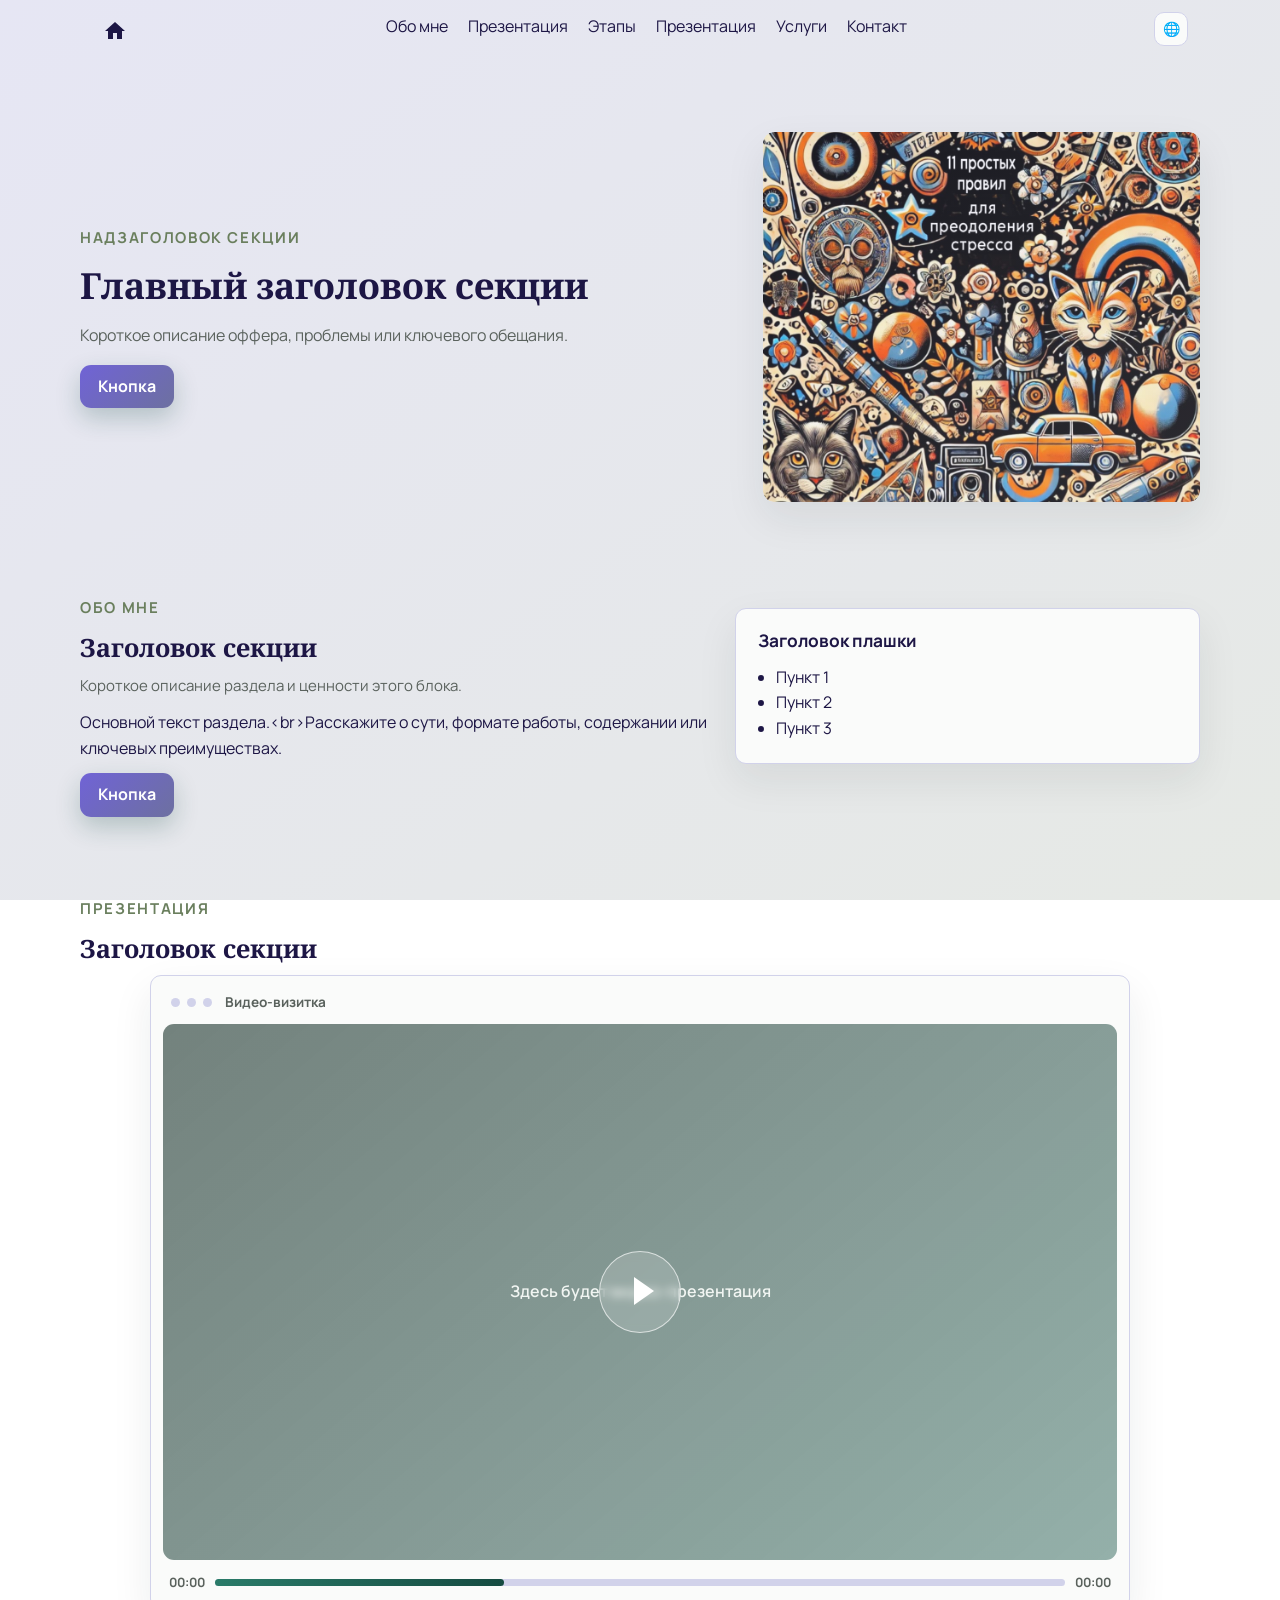
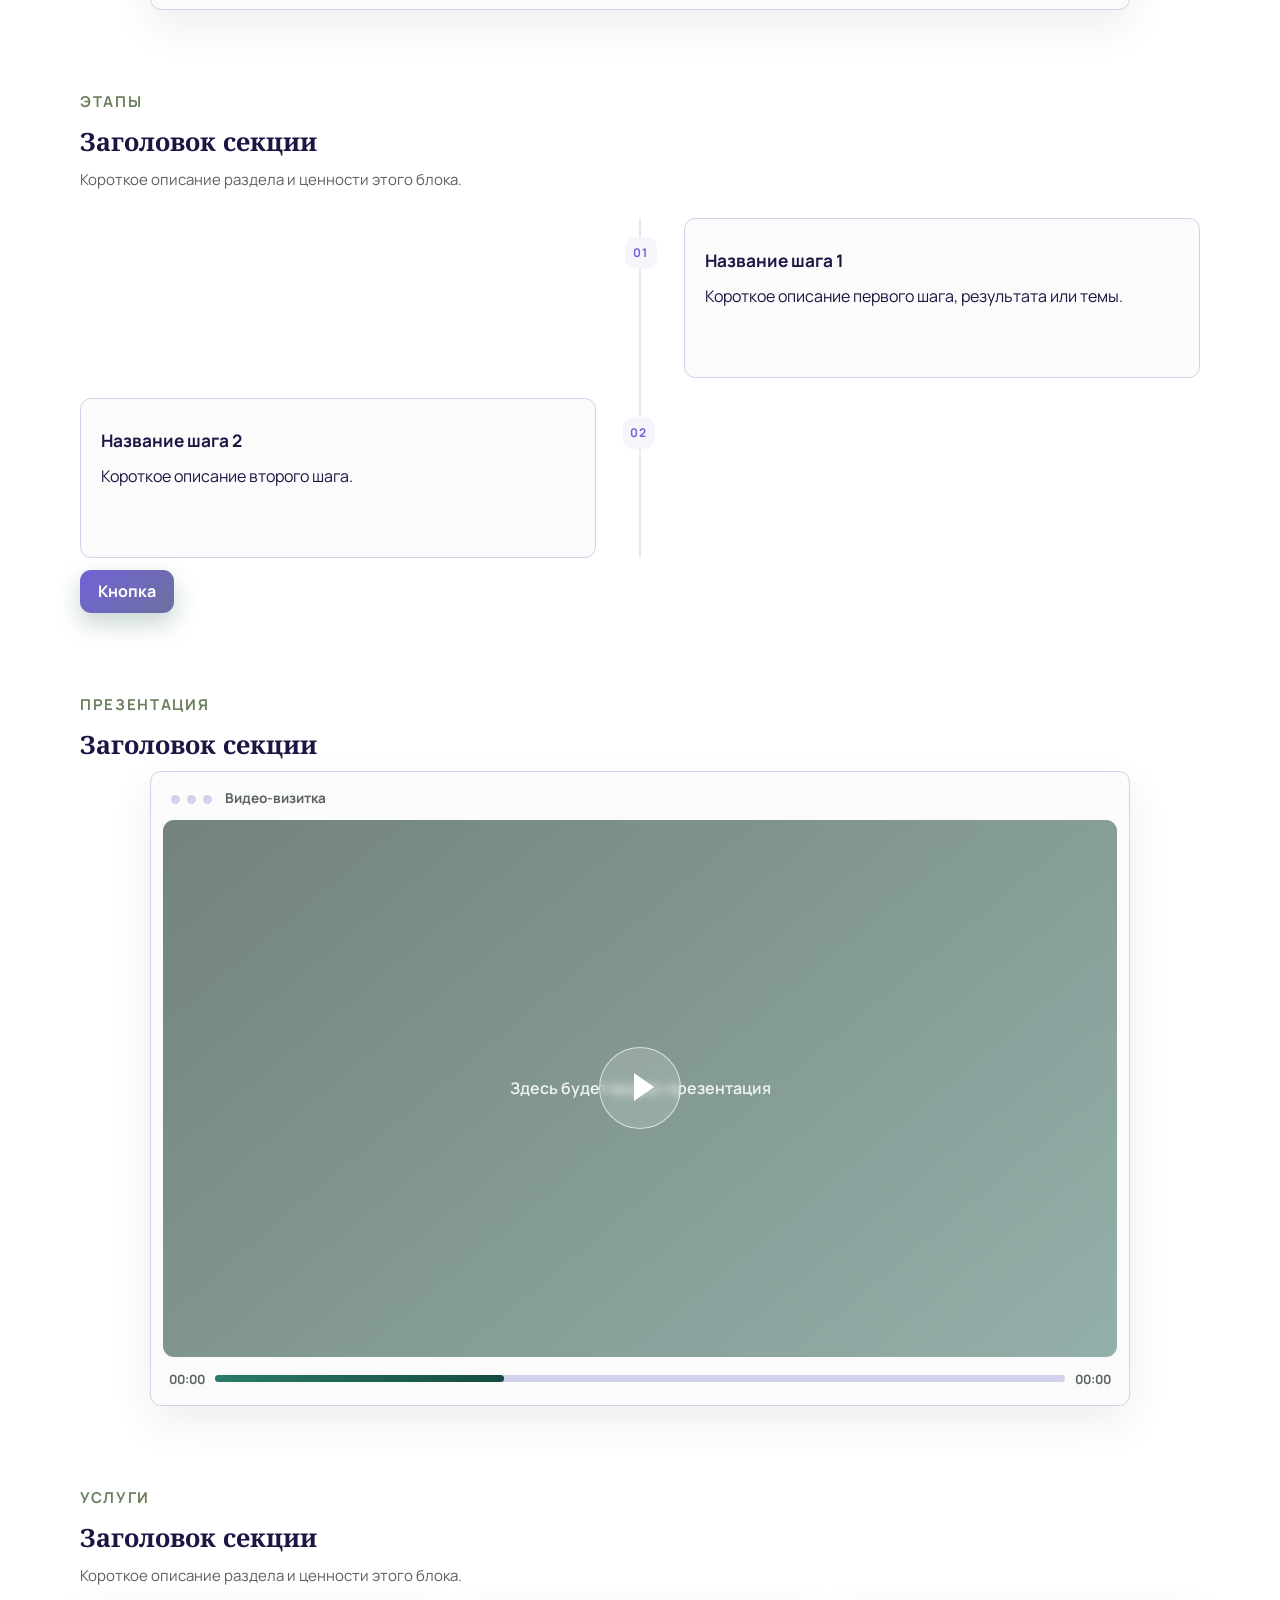
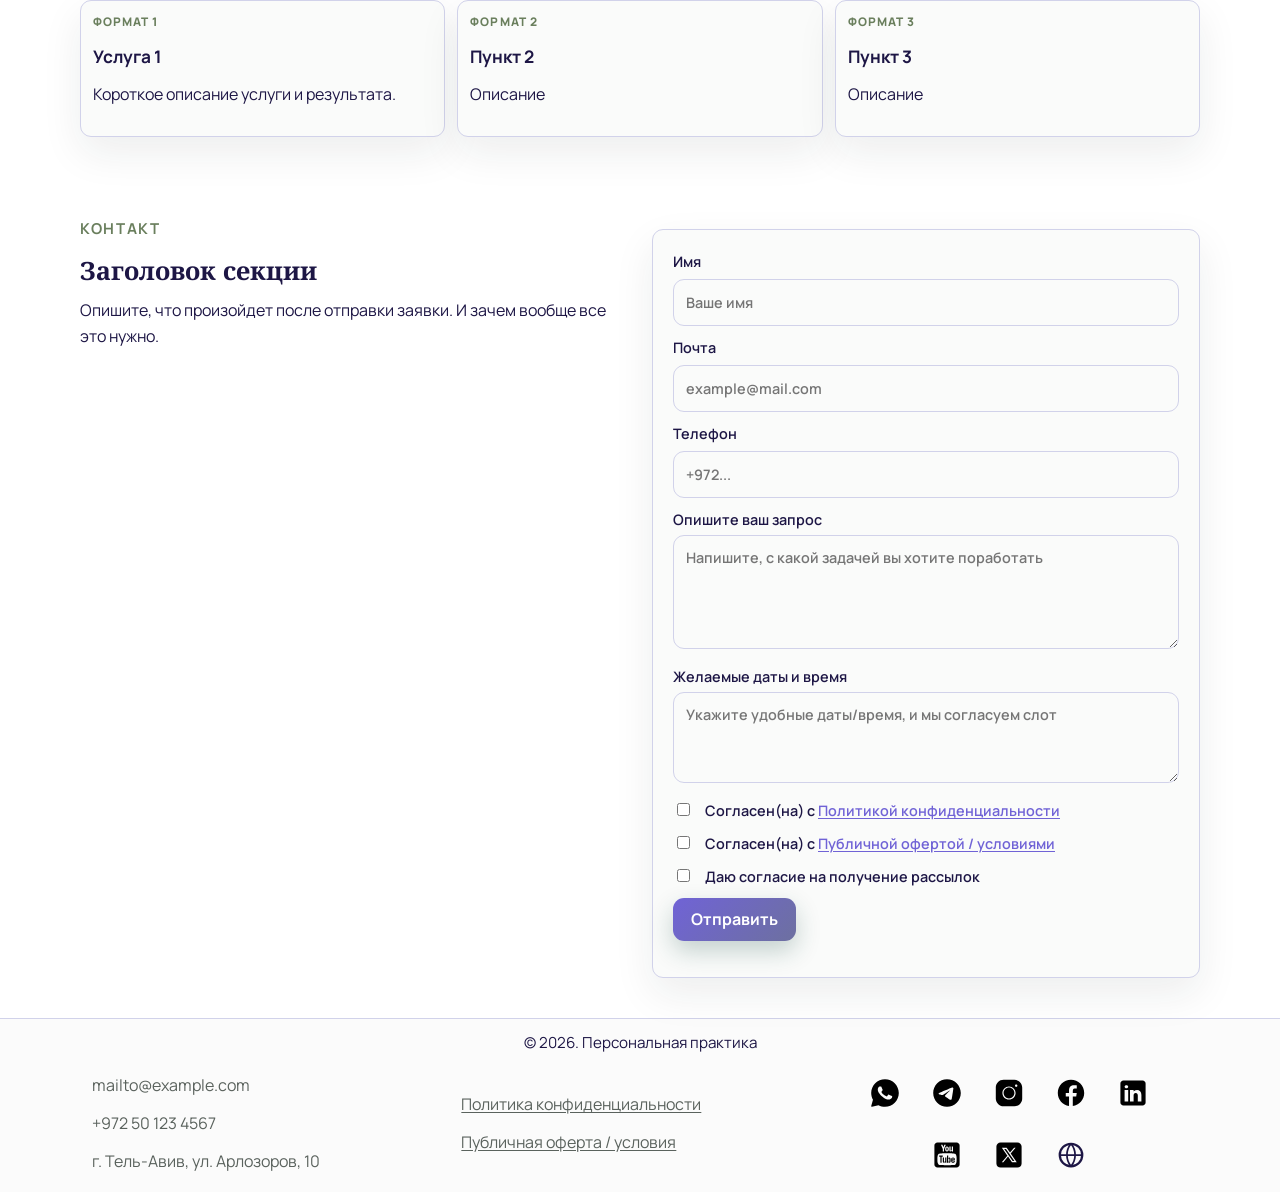
<file: ru/index.html>
<!DOCTYPE html>
<html lang="ru" data-lang="ru" dir="ltr">
  <head>
    <meta charset="UTF-8">
    <meta name="viewport" content="width=device-width, initial-scale=1.0">
    <title>Главный заголовок секции</title>
    <meta name="description" content="Короткое описание оффера, проблемы или ключевого обещания.">
    <link rel="preconnect" href="https://fonts.googleapis.com">
    <link rel="preconnect" href="https://fonts.gstatic.com" crossorigin>
    <link href="https://fonts.googleapis.com/css2?family=Manrope:wght@400;500;600;700;800&family=Literata:opsz,wght@7..72,500;7..72,700&family=Rubik:wght@400;500;600;700;800&family=Noto+Sans:wght@400;500;600;700;800&family=Noto+Sans+Hebrew:wght@400;500;600;700;800&family=Noto+Serif:wght@400;500;600;700;800&display=swap" rel="stylesheet">
    <link rel="stylesheet" href="/styles.css">
    <link rel="canonical" href="https://proekt-dlya-publikatsii.onrender.com/ru">
    <meta property="og:image" content="https://proekt-dlya-publikatsii.onrender.com/assets/11-mn6frnhw-fb519235-w1024.jpg">
    <meta property="og:url" content="https://proekt-dlya-publikatsii.onrender.com/ru">
    <meta property="og:title" content="Главный заголовок секции">
    <meta property="og:description" content="Короткое описание оффера, проблемы или ключевого обещания.">
    <meta property="og:type" content="website">
    <script id="seo-ai-schema" type="application/ld+json">
{
  "@context": "https://schema.org",
  "@graph": [
    {
      "@type": "WebSite",
      "@id": "https://proekt-dlya-publikatsii.onrender.com#website",
      "url": "https://proekt-dlya-publikatsii.onrender.com",
      "name": "Главный заголовок секции",
      "inLanguage": "ru"
    },
    {
      "@type": "WebPage",
      "@id": "https://proekt-dlya-publikatsii.onrender.com#webpage",
      "url": "https://proekt-dlya-publikatsii.onrender.com",
      "name": "Главный заголовок секции",
      "description": "Короткое описание оффера, проблемы или ключевого обещания.",
      "inLanguage": "ru",
      "isPartOf": {
        "@id": "https://proekt-dlya-publikatsii.onrender.com#website"
      },
      "primaryImageOfPage": {
        "@type": "ImageObject",
        "url": "https://proekt-dlya-publikatsii.onrender.com/assets/11-mn6frnhw-fb519235-w1024.jpg"
      }
    }
  ]
}
</script>
    <meta name="robots" content="index,follow">
    <meta name="twitter:card" content="summary_large_image">
    <meta name="twitter:url" content="https://proekt-dlya-publikatsii.onrender.com/ru">
    <meta name="twitter:title" content="Главный заголовок секции">
    <meta name="twitter:description" content="Короткое описание оффера, проблемы или ключевого обещания.">
    <meta name="twitter:image" content="https://proekt-dlya-publikatsii.onrender.com/assets/11-mn6frnhw-fb519235-w1024.jpg">






<meta name="keywords" content="">
  <link rel="alternate" hreflang="ru" href="https://proekt-dlya-publikatsii.onrender.com/ru">
  <link rel="alternate" hreflang="he" href="https://proekt-dlya-publikatsii.onrender.com/he">
  <link rel="alternate" hreflang="x-default" href="https://proekt-dlya-publikatsii.onrender.com/ru">
</head>
  <body data-public-api-base-url="http://127.0.0.1:3000" data-project-slug="proekt-dlya-publikatsii" data-project-id="add4563e-de80-4724-be5b-fd8b03f19062" class="gradient" data-lang="ru" lang="ru" dir="ltr" data-public-site-url="https://proekt-dlya-publikatsii.onrender.com" data-i18n-enabled="true">
    <header id="site-header" class="site-header">
      <div class="container header-inner">
        <button class="nav__link nav__link--home" type="button" data-menu-id="top" data-menu-visible="true" data-scroll-to="#top" aria-label title data-text="ru:|he:" data-no-fallback="true" data-aria-from-text="true">
          <span aria-hidden="true">
            <svg xmlns="http://www.w3.org/2000/svg" width="24" height="24" viewBox="0 0 24 24" aria-hidden="true" focusable="false">
              <path fill="currentColor" d="M10 20v-6h4v6h5v-8h3L12 3 2 12h3v8z"></path>
            </svg>
          </span>
        </button>
        <nav class="nav nav--desktop" aria-label="Навигация по разделам">
          <button class="nav__link" type="button" data-menu-id="about" data-menu-visible="true" data-scroll-to="#about">
            <span data-text="ru:Обо мне|he:עליי" data-no-fallback="true">Обо мне</span>
          </button>
          <button class="nav__link" type="button" data-menu-id="video" data-menu-visible="true" data-scroll-to="#video">
            <span data-text="ru:Презентация|he:מצגת" data-no-fallback="true">Презентация</span>
          </button>
          <button class="nav__link" type="button" data-menu-id="steps" data-menu-visible="true" data-scroll-to="#steps">
            <span data-text="ru:Этапы|he:שלבים" data-no-fallback="true">Этапы</span>
          </button>
          <button class="nav__link" type="button" data-menu-id="video-2" data-menu-visible="true" data-scroll-to="#video-2">
            <span data-text="ru:Презентация|he:מצגת" data-no-fallback="true">Презентация</span>
          </button>
          <button class="nav__link" type="button" data-menu-id="services" data-menu-visible="true" data-scroll-to="#services">
            <span data-text="ru:Услуги|he:שירותים" data-no-fallback="true">Услуги</span>
          </button>
          <button class="nav__link" type="button" data-menu-id="contact" data-menu-visible="true" data-scroll-to="#contact">
            <span data-text="ru:Контакт|he:איש קשר" data-no-fallback="true">Контакт</span>
          </button>
        </nav>
        <div class="header-actions">
          <div class="lang-menu" id="lang-menu">
            <span class="lang-icon" aria-hidden="true">🌐</span>
            <select id="i18n-switcher" aria-label="Language">
              <option value="ru" selected>RU</option>
              <option value="he">HE</option>
            </select>
          </div>
          <button class="icon-btn nav-toggle" type="button" aria-label="Открыть меню" aria-controls="mobile-nav" aria-expanded="false">
            <span class="icon-btn__bars" aria-hidden="true">
              <span></span>
            </span>
          </button>
        </div>
      </div>
      <div class="mobile-nav" id="mobile-nav" hidden>
        <div class="container mobile-nav__inner">
          <nav class="nav nav--mobile" aria-label="Навигация по разделам">
            <button class="nav__link" type="button" data-menu-id="about" data-menu-visible="true" data-scroll-to="#about">
              <span data-text="ru:Обо мне|he:עליי" data-no-fallback="true">Обо мне</span>
            </button>
            <button class="nav__link" type="button" data-menu-id="video" data-menu-visible="true" data-scroll-to="#video">
              <span data-text="ru:Презентация|he:מצגת" data-no-fallback="true">Презентация</span>
            </button>
            <button class="nav__link" type="button" data-menu-id="steps" data-menu-visible="true" data-scroll-to="#steps">
              <span data-text="ru:Этапы|he:שלבים" data-no-fallback="true">Этапы</span>
            </button>
            <button class="nav__link" type="button" data-menu-id="video-2" data-menu-visible="true" data-scroll-to="#video-2">
              <span data-text="ru:Презентация|he:מצגת" data-no-fallback="true">Презентация</span>
            </button>
            <button class="nav__link" type="button" data-menu-id="services" data-menu-visible="true" data-scroll-to="#services">
              <span data-text="ru:Услуги|he:שירותים" data-no-fallback="true">Услуги</span>
            </button>
            <button class="nav__link" type="button" data-menu-id="contact" data-menu-visible="true" data-scroll-to="#contact">
              <span data-text="ru:Контакт|he:איש קשר" data-no-fallback="true">Контакт</span>
            </button>
          </nav>
        </div>
      </div>
    </header>
    <main>
      <section class="section hero section--hero" id="top" data-hero-mobile-order="text-image">
        <div class="container">
          <div class="hero__content">
            <div class="hero__text">
              <p class="eyebrow" id="field-hero-eyebrow" data-i18n-kind="short" data-text="ru:Надзаголовок секции|he:כותרת־על של מקטע">Надзаголовок секции</p>
              <h1 id="field-hero-title" data-i18n-kind="short" data-text="ru:Главный заголовок секции|he:כותרת ראשית של מקטע">Главный заголовок секции</h1>
              <p class="lead" id="field-hero-lead" data-i18n-kind="short" data-text="ru:Короткое описание оффера, проблемы или ключевого обещания.|he:תיאור קצר של ההצעה, הבעיה או ההבטחה המרכזית.">Короткое описание оффера, проблемы или ключевого обещания.</p>
              <a class="btn" href="#contact" id="field-hero-btn-text" data-i18n-kind="short" data-text="ru:Кнопка|he:כפתור">Кнопка</a>
            </div>
            <div class="hero__photo" id="field-hero-image" role="img" aria-label="Изображение hero" data-hero-image-url="/assets/11-mn6frnhw-fb519235-w1024.jpg">
              <picture class="hero__picture">
                <source class="hero__source-webp" type="image/webp">
                <img class="hero__media" alt="Изображение hero" loading="eager" decoding="async" src="/assets/11-mn6frnhw-fb519235-w1024.jpg" fetchpriority="high">
              </picture>
            </div>
          </div>
        </div>
      </section>
      <section class="section" id="about">
        <div class="container two-col">
          <div>
            <p class="eyebrow" id="field-about-eyebrow" data-i18n-kind="short" data-text="ru:Обо мне|he:עליי">Обо мне</p>
            <h2 id="field-about-title" data-i18n-kind="short" data-text="ru:Заголовок секции|he:כותרת של מקטע">Заголовок секции</h2>
            <p class="subhead" id="field-about-subhead" data-i18n-kind="short" data-text="ru:Короткое описание раздела и ценности этого блока.|he:תיאור קצר של החלק והערך של הבלוק הזה.">Короткое описание раздела и ценности этого блока.</p>
            <div id="field-about-text" data-i18n-kind="long" class="content-text-ru">Основной текст раздела.&lt;br&gt;Расскажите о сути, формате работы, содержании или ключевых преимуществах.</div>
            <div data-i18n-kind="long" class="content-text-he" data-text="ru:Основной текст раздела.<br>Расскажите о сути, формате работы, содержании или ключевых преимуществах.|he:טקסט עיקרי של החלק.<br>ספרו על המהות, פורמט העבודה, התוכן או היתרונות המרכזיים." data-i18n-generated="true" data-i18n-source="field-about-text" data-i18n-lang="he">
              טקסט עיקרי של החלק.
              <br>
              ספרו על המהות, פורמט העבודה, התוכן או היתרונות המרכזיים.
            </div>
            <a class="btn btn--ghost" href="#contact" id="field-about-btn-text" data-i18n-kind="short" data-text="ru:Кнопка|he:כפתור">Кнопка</a>
          </div>
          <aside class="note-card">
            <h3 id="field-about-aside-title" data-i18n-kind="short" data-text="ru:Заголовок плашки|he:כותרת של כרטיסייה">Заголовок плашки</h3>
            <ul id="field-about-aside-list">
              <li data-i18n-kind="short" data-text="ru:Пункт 1|he:סעיף 1">Пункт 1</li>
              <li data-i18n-kind="short" data-text="ru:Пункт 2|he:סעיף 2">Пункт 2</li>
              <li data-i18n-kind="short" data-text="ru:Пункт 3|he:סעיף 3">Пункт 3</li>
            </ul>
          </aside>
        </div>
      </section>
      <section class="section" id="video" data-video-frame="true" data-video-player-controls="true" data-video-player-autoplay="false" data-video-player-muted="false" data-video-player-loop="false" data-video-player-preload="metadata" data-video-player-aspect="auto" data-video-player-label="true">
        <div class="container">
          <p class="eyebrow" id="field-video-eyebrow" data-i18n-kind="short" data-text="ru:Презентация|he:מצגת">Презентация</p>
          <h2 id="field-video-title" data-i18n-kind="short" data-text="ru:Заголовок секции|he:כותרת הסעיף">Заголовок секции</h2>
          <div class="video-player reveal-item" aria-label="Блок видео">
            <div class="video-player__top">
              <span class="video-dot"></span>
              <span class="video-dot"></span>
              <span class="video-dot"></span>
              <p id="field-video-label" data-i18n-kind="short" data-text="ru:Видео-визитка|he:וידאו היכרות">Видео-визитка</p>
            </div>
            <div class="video-player__screen">
              <button class="play-btn" type="button" aria-label="Воспроизвести"></button>
              <p id="field-video-placeholder" data-i18n-kind="long" class="content-text-ru">Здесь будет видео-презентация</p>
              </div>
            <div class="video-player__controls">
              <span>00:00</span>
              <div class="video-track">
                <i></i>
              </div>
              <span>00:00</span>
            </div>
          </div>
          <div id="field-video-media" hidden aria-hidden="true"></div>
          <a class="btn" href="#contact" id="field-video-btn-text" hidden data-i18n-kind="short" data-text="ru:Кнопка">Кнопка</a>
        </div>
      </section>
      <section class="section" id="steps" data-steps-layout="timeline" data-steps-preset="process">
        <div class="container">
          <p class="eyebrow" id="field-steps-eyebrow" data-i18n-kind="short" data-text="ru:Этапы|he:שלבים">Этапы</p>
          <h2 id="field-steps-title" data-i18n-kind="short" data-text="ru:Заголовок секции|he:כותרת הסעיף">Заголовок секции</h2>
          <p class="subhead" id="field-steps-subhead" data-i18n-kind="short" data-text="ru:Короткое описание раздела и ценности этого блока.|he:תיאור קצר של החלק והערך של הבלוק הזה.">Короткое описание раздела и ценности этого блока.</p>
          <div class="steps-timeline steps-timeline--preset-process steps-timeline--timeline" id="field-steps-list">
            <article class="step-item" data-item-key="step-1">
              <div class="step-count">01</div>
              <div class="step-body">
                <div class="step-title-media">
                  <h3 class="step-title" data-i18n-kind="short" data-text="ru:Название шага 1|he:שם של שלב 1">Название шага 1</h3>
                  <div class="step-image" hidden aria-hidden="true"></div>
                </div>
                <p class="step-description" data-i18n-kind="long" data-text="ru:Короткое описание первого шага, результата или темы.|he:תיאור קצר של הצעד הראשון, התוצאה או הנושא.">Короткое описание первого шага, результата или темы.</p>
                <p class="step-datetime" hidden data-i18n-kind="long" data-text="ru:15 марта 14:00|he:15 במרץ 14:00">15 марта 14:00</p>
                <p class="step-meta" hidden data-i18n-kind="long" data-text="ru:Метка|he:תווית">Метка</p>
                <p class="step-presenter" hidden data-i18n-kind="long" data-text="ru:Ведущий|he:מנחה">Ведущий</p>
                <p class="step-result" hidden data-i18n-kind="long" data-text="ru:Будет отличный результат|he:תהיה תוצאה מצוינת">Будет отличный результат</p>
                <div class="step-format-location">
                  <p class="step-format" hidden data-i18n-kind="long" data-text="ru:online|he:אונליין">online</p>
                  <p class="step-location" hidden data-i18n-kind="long" data-text="ru:ZOOM|he:זום">ZOOM</p>
                  <a class="step-location-link" href="#" hidden data-i18n-kind="long" data-text="ru:Ссылка для подключения|he:קישור להתחברות">Ссылка для подключения</a>
                </div>
                <div class="step-tags" data-tags-raw="Getcourse, Tilda" data-i18n-kind="short" data-text="ru:Getcourse, Tilda|he:גטקורס, טילדה" hidden>
                  <span class="step-tag">Getcourse</span>
                  <span class="step-tag">Tilda</span>
                </div>
                <a class="btn btn--ghost step-link" href="#" hidden data-i18n-kind="long" data-text="ru:Подробнее|he:לפרטים נוספים">Подробнее</a>
              </div>
            </article>
            <article class="step-item" data-item-key="step-2">
              <div class="step-count">02</div>
              <div class="step-body">
                <div class="step-title-media">
                  <h3 class="step-title" data-i18n-kind="short" data-text="ru:Название шага 2|he:">Название шага 2</h3>
                  <div class="step-image" hidden aria-hidden="true"></div>
                </div>
                <p class="step-description" data-i18n-kind="long" data-text="ru:Короткое описание второго шага.|he:">Короткое описание второго шага.</p>
                <p class="step-datetime" hidden data-i18n-kind="long" data-text="ru:|he:"></p>
                <p class="step-meta" hidden data-i18n-kind="long" data-text="ru:|he:"></p>
                <p class="step-presenter" hidden data-i18n-kind="long" data-text="ru:|he:"></p>
                <p class="step-result" hidden data-i18n-kind="long" data-text="ru:|he:"></p>
                <div class="step-format-location">
                  <p class="step-format" hidden data-i18n-kind="long" data-text="ru:|he:"></p>
                  <p class="step-location" hidden data-i18n-kind="long" data-text="ru:|he:"></p>
                  <a class="step-location-link" href="#" hidden data-i18n-kind="long" data-text="ru:|he:"></a>
                </div>
                <div class="step-tags" data-tags-raw="ru:|he:" data-i18n-kind="short" data-text="ru:|he:" hidden>
                  <span class="step-tag">ru:|he:</span>
                </div>
                <a class="btn btn--ghost step-link" href="#" hidden data-i18n-kind="long" data-text="ru:Подробнее|he:">Подробнее</a>
              </div>
            </article>
          </div>
          <a class="btn" href="#contact" id="field-steps-btn-text" data-i18n-kind="short" data-text="ru:Кнопка|he:כפתור">Кнопка</a>
        </div>
      </section>
      <section class="section" id="video-2" data-video-frame="true" data-video-player-controls="true" data-video-player-autoplay="false" data-video-player-muted="false" data-video-player-loop="false" data-video-player-preload="metadata" data-video-player-aspect="auto" data-video-player-label="true">
        <div class="container">
          <p class="eyebrow" id="field-video-2-eyebrow" data-i18n-kind="short" data-text="ru:Презентация|he:מצגת">Презентация</p>
          <h2 id="field-video-2-title" data-i18n-kind="short" data-text="ru:Заголовок секции|he:כותרת הסעיף">Заголовок секции</h2>
          <div class="video-player reveal-item" aria-label="Блок видео">
            <div class="video-player__top">
              <span class="video-dot"></span>
              <span class="video-dot"></span>
              <span class="video-dot"></span>
              <p id="field-video-2-label" data-i18n-kind="short" data-text="ru:Видео-визитка|he:וידאו היכרות">Видео-визитка</p>
            </div>
            <div class="video-player__screen">
              <button class="play-btn" type="button" aria-label="Воспроизвести"></button>
              <p id="field-video-2-placeholder" data-i18n-kind="long" class="content-text-ru">Здесь будет видео-презентация</p>
              </div>
            <div class="video-player__controls">
              <span>00:00</span>
              <div class="video-track">
                <i></i>
              </div>
              <span>00:00</span>
            </div>
          </div>
          <div id="field-video-2-media" hidden aria-hidden="true"></div>
          <a class="btn" href="#contact" id="field-video-2-btn-text" hidden data-i18n-kind="short" data-text="ru:Кнопка">Кнопка</a>
        </div>
      </section>
      <section class="section section--alt" id="services">
        <div class="container">
          <p class="eyebrow" id="field-services-eyebrow" data-i18n-kind="short" data-text="ru:Услуги|he:שירותים">Услуги</p>
          <h2 id="field-services-title" data-i18n-kind="short" data-text="ru:Заголовок секции|he:כותרת הסעיף">Заголовок секции</h2>
          <p class="subhead" id="field-services-subhead" data-i18n-kind="short" data-text="ru:Короткое описание раздела и ценности этого блока.|he:תיאור קצר של הסעיף ושל הערך של הבלוק הזה.">Короткое описание раздела и ценности этого блока.</p>
          <div class="services-bento" id="field-services-list">
            <article class="service-item" data-item-image-enabled="false" data-item-kicker-visible="true" data-item-title-visible="true" data-item-description-visible="true" data-item-label-visible="false" data-item-tags-visible="false">
              <p class="service-kicker" data-i18n-kind="long" data-text="ru:Формат 1|he:פורמט 1">Формат 1</p>
              <h3 data-i18n-kind="short" data-text="ru:Услуга 1|he:שירות 1">Услуга 1</h3>
              <p data-i18n-kind="long" data-text="ru:Короткое описание услуги и результата.|he:תיאור קצר של השירות והתוצאה.">Короткое описание услуги и результата.</p>
              <p class="service-metric" hidden data-i18n-kind="long" data-text="ru:Метка|he:תגית">Метка</p>
              <div class="service-tags" hidden data-i18n-kind="short" data-text="ru:Тег 1, Тег 2|he:תגית 1, תגית 2">
                <span class="service-tag">Тег 1</span>
                <span class="service-tag">Тег 2</span>
              </div>
            </article>
            <article class="service-item" data-item-image-enabled="false" data-item-kicker-visible="true" data-item-title-visible="true" data-item-description-visible="true" data-item-label-visible="false" data-item-tags-visible="false">
              <p class="service-kicker" data-i18n-kind="long" data-text="ru:Формат 2|he:">Формат 2</p>
              <h3 data-i18n-kind="short" data-text="ru:Пункт 2|he:">Пункт 2</h3>
              <p data-i18n-kind="long" data-text="ru:Описание|he:">Описание</p>
              <p class="service-metric" hidden data-i18n-kind="long" data-text="ru:Метка|he:">Метка</p>
              <div class="service-tags" hidden data-i18n-kind="short" data-text="ru:Тег
Ещё тег|he:">
                <span class="service-tag">Тег</span>
                <span class="service-tag">Ещё тег</span>
              </div>
            </article>
            <article class="service-item" data-item-image-enabled="false" data-item-kicker-visible="true" data-item-title-visible="true" data-item-description-visible="true" data-item-label-visible="false" data-item-tags-visible="false">
              <p class="service-kicker" data-i18n-kind="long" data-text="ru:Формат 3|he:">Формат 3</p>
              <h3 data-i18n-kind="short" data-text="ru:Пункт 3|he:">Пункт 3</h3>
              <p data-i18n-kind="long" data-text="ru:Описание|he:">Описание</p>
              <p class="service-metric" hidden data-i18n-kind="long" data-text="ru:Метка|he:">Метка</p>
              <div class="service-tags" hidden data-i18n-kind="short" data-text="ru:Тег
Тег2
Ещё один тег|he:">
                <span class="service-tag">Тег</span>
                <span class="service-tag">Тег2</span>
                <span class="service-tag">Ещё один тег</span>
              </div>
            </article>
          </div>
          <a class="btn" href="#contact" id="field-services-btn-text" hidden data-i18n-kind="short" data-text="ru:Кнопка">Кнопка</a>
        </div>
      </section>
      <section class="section section--contact" id="contact" data-contact-layout="two-column" data-contact-submit-mode="form" data-contact-calendar-url data-contact-calendar-embed-src>
        <div class="container contact-wrap">
          <div>
            <p class="eyebrow" id="field-contact-eyebrow" data-i18n-kind="short" data-text="ru:Контакт|he:איש קשר">Контакт</p>
            <h2 id="field-contact-title" data-i18n-kind="short" data-text="ru:Заголовок секции|he:כותרת מקטע">Заголовок секции</h2>
            <p id="field-contact-lead" data-i18n-kind="short" data-text="ru:Опишите, что произойдет после отправки заявки. И зачем вообще все это нужно.|he:תארו מה יקרה לאחר שליחת הבקשה.">Опишите, что произойдет после отправки заявки. И зачем вообще все это нужно.</p>
          </div>
          <form class="contact-form" novalidate>
            <label>
              <span id="field-contact-name-label" class="contact-field-label" data-i18n-kind="short" data-text="ru:Имя|he:שם">Имя</span>
              <input id="field-contact-name-input" type="text" name="name" placeholder="Ваше имя" required data-i18n-kind="short" data-text="ru:Ваше имя|he:השם שלך" value>
            </label>
            <label>
              <span id="field-contact-email-label" class="contact-field-label" data-i18n-kind="short" data-text="ru:Почта|he:אימייל">Почта</span>
              <input id="field-contact-email-input" type="email" name="email" placeholder="example@mail.com" required data-i18n-kind="short" data-text="ru:example@mail.com|he:example@mail.com" value>
            </label>
            <label>
              <span id="field-contact-phone-label" class="contact-field-label" data-i18n-kind="short" data-text="ru:Телефон|he:טלפון">Телефон</span>
              <input id="field-contact-phone-input" type="tel" name="phone" placeholder="+972..." required data-i18n-kind="short" data-text="ru:+972...|he:+972..." value>
            </label>
            <label>
              <span id="field-contact-request-label" class="contact-field-label" data-i18n-kind="short" data-text="ru:Опишите ваш запрос|he:תארו את הבקשה שלכם">Опишите ваш запрос</span>
              <textarea id="field-contact-request-input" name="request" rows="4" required data-i18n-kind="short" data-text="ru:Напишите, с какой задачей вы хотите поработать|he:כתבו עם איזו משימה תרצו לעבוד" placeholder="Напишите, с какой задачей вы хотите поработать"></textarea>
            </label>
            <label class="preferred-time-field">
              <span id="field-contact-preferred-time-label" class="contact-field-label" data-i18n-kind="short" data-text="ru:Желаемые даты и время|he:תאריכים ושעות רצויים">Желаемые даты и время</span>
              <textarea id="field-contact-preferred-time-input" name="preferred_time" rows="3" data-i18n-kind="short" data-text="ru:Укажите удобные даты/время, и мы согласуем слот|he:ציינו תאריכים/שעות נוחים, ואנחנו נתאם מועד" placeholder="Укажите удобные даты/время, и мы согласуем слот"></textarea>
            </label>
            <div class="legal-consents">
              <label class="consent-line">
                <input type="checkbox" id="field-contact-consent-privacy-input" required data-i18n-kind="short" data-text="ru:|he:" placeholder value>
                <span class="consent-line__text">
                  <span id="field-contact-consent-privacy-prefix" data-i18n-kind="short" data-text="ru:Согласен(на) с|he:מסכים/מסכימה עם">Согласен(на) с</span>
                  <a href="#legal-privacy" id="legal-link-privacy" data-legal-document="privacyText">
                    <span id="field-contact-consent-privacy-link-text" data-i18n-kind="short" data-text="ru:Политикой конфиденциальности|he:מדיניות פרטיות">Политикой конфиденциальности</span>
                  </a>
                </span>
              </label>
              <label class="consent-line">
                <input type="checkbox" id="field-contact-consent-offer-input" required data-i18n-kind="short" data-text="ru:|he:" placeholder value>
                <span class="consent-line__text">
                  <span id="field-contact-consent-offer-prefix" data-i18n-kind="short" data-text="ru:Согласен(на) с|he:מסכים/מסכימה עם">Согласен(на) с</span>
                  <a href="#legal-offer" id="legal-link-offer" data-legal-document="offerText">
                    <span id="field-contact-consent-offer-link-text" data-i18n-kind="short" data-text="ru:Публичной офертой / условиями|he:הצעה לציבור / תנאים">Публичной офертой / условиями</span>
                  </a>
                </span>
              </label>
              <label class="consent-line">
                <input type="checkbox" id="field-contact-consent-newsletter-input" data-i18n-kind="short" data-text="ru:|he:" placeholder value>
                <span class="consent-line__text">
                  <span id="field-contact-consent-newsletter-text" data-i18n-kind="short" data-text="ru:Даю согласие на получение рассылок|he:אני מסכים/מסכימה לקבל דיוור">Даю согласие на получение рассылок</span>
                </span>
              </label>
            </div>
            <button class="btn" type="submit" id="field-contact-btn-text" data-i18n-kind="short" data-text="ru:Отправить|he:שלח">Отправить</button>
            <p class="form-status" aria-live="polite"></p>
          </form>
          <div class="calendar-block">
            <p class="calendar-note" id="field-contact-calendar-note" data-i18n-kind="short" data-text="ru:Выберите удобный слот в Google Calendar.|he:בחרו משבצת זמן נוחה ב-Google Calendar.">Выберите удобный слот в Google Calendar.</p>
            <div class="calendar-inline-embed">
              <iframe class="calendar-inline-frame" src="about:blank" title="Google Calendar booking" loading="lazy" referrerpolicy="strict-origin-when-cross-origin"></iframe>
            </div>
            <button class="btn calendar-open-btn calendar-open-btn--google" type="button" id="field-contact-calendar-open-text" data-i18n-kind="short" data-text="ru:Открыть Google Calendar|he:פתח את Google Calendar">Открыть Google Calendar</button>
            <a class="calendar-fallback-link" href="#" target="_blank" rel="noopener noreferrer" id="field-contact-calendar-link-text" data-i18n-kind="short" data-text="ru:Открыть в новой вкладке|he:פתח בלשונית חדשה">Открыть в новой вкладке</a>
          </div>
        </div>
      </section>
    </main>
    <footer class="footer">
      <div class="container footer__inner">
        <div class="footer-copyright">
          <p id="field-footer-copyright" data-i18n-kind="short" class="footer__copyright" data-text="ru:© 2026. Персональная практика|he:© 2026. פרקטיקה פרטית">© 2026. Персональная практика</p>
        </div>
        <div class="footer__meta">
          <div class="footer__contacts">
            <a class="footer__contact footer__contact--email" id="field-footer-email" href="mailto:mailto@example.com" data-i18n-kind="short" data-text="ru:mailto@example.com">mailto@example.com</a>
            <a class="footer__contact footer__contact--phone" id="field-footer-phone" href="tel:+972501234567" data-i18n-kind="short" data-text="ru:+972 50 123 4567">+972 50 123 4567</a>
            <p class="footer__contact footer__contact--address content-text-ru" id="field-footer-address" data-i18n-kind="long">г. Тель-Авив, ул. Арлозоров, 10</p>
            </div>
        </div>
        <div class="footer-legal-links">
          <a class="footer-legal-link" href="#legal-privacy" data-legal-document="privacyText">
            <span id="field-footer-privacy-link-text" data-i18n-kind="short" data-text="ru:Политика конфиденциальности|he:מדיניות פרטיות">Политика конфиденциальности</span>
          </a>
          <a class="footer-legal-link" href="#legal-offer" data-legal-document="offerText">
            <span id="field-footer-offer-link-text" data-i18n-kind="short" data-text="ru:Публичная оферта / условия|he:פומבי / תנאים">Публичная оферта / условия</span>
          </a>
        </div>
        <div class="footer__links">
          <ul id="field-footer-social-list" class="footer-social-list">
            <li class="footer-social-item" data-item-key="website" data-social-kind="whatsapp" data-item-icon-only="true" data-item-visible="true">
              <a class="footer-social-link" href="https://wa.me/972000000000" target="_blank" rel="noopener noreferrer" aria-label="WhatsApp">
                <span class="footer-social-icon" aria-hidden="true">
                  <svg xmlns="http://www.w3.org/2000/svg" x="0px" y="0px" width="100" height="100" viewBox="0 0 50 50">
                    <path d="M25,2C12.318,2,2,12.318,2,25c0,3.96,1.023,7.854,2.963,11.29L2.037,46.73c-0.096,0.343-0.003,0.711,0.245,0.966 C2.473,47.893,2.733,48,3,48c0.08,0,0.161-0.01,0.24-0.029l10.896-2.699C17.463,47.058,21.21,48,25,48c12.682,0,23-10.318,23-23 S37.682,2,25,2z M36.57,33.116c-0.492,1.362-2.852,2.605-3.986,2.772c-1.018,0.149-2.306,0.213-3.72-0.231 c-0.857-0.27-1.957-0.628-3.366-1.229c-5.923-2.526-9.791-8.415-10.087-8.804C15.116,25.235,13,22.463,13,19.594 s1.525-4.28,2.067-4.864c0.542-0.584,1.181-0.73,1.575-0.73s0.787,0.005,1.132,0.021c0.363,0.018,0.85-0.137,1.329,1.001 c0.492,1.168,1.673,4.037,1.819,4.33c0.148,0.292,0.246,0.633,0.05,1.022c-0.196,0.389-0.294,0.632-0.59,0.973 s-0.62,0.76-0.886,1.022c-0.296,0.291-0.603,0.606-0.259,1.19c0.344,0.584,1.529,2.493,3.285,4.039 c2.255,1.986,4.158,2.602,4.748,2.894c0.59,0.292,0.935,0.243,1.279-0.146c0.344-0.39,1.476-1.703,1.869-2.286 s0.787-0.487,1.329-0.292c0.542,0.194,3.445,1.604,4.035,1.896c0.59,0.292,0.984,0.438,1.132,0.681 C37.062,30.587,37.062,31.755,36.57,33.116z"></path>
                  </svg>
                </span>
                <span class="footer-social-label" id="field-footer-social-list__item-website-label" data-i18n-kind="short" data-text="ru:Ссылка">Ссылка</span>
              </a>
            </li>
            <li class="footer-social-item" data-item-key="footer-mmurnjztd8a4b" data-social-kind="telegram" data-item-icon-only="true" data-item-visible="true">
              <a class="footer-social-link" href="https://t.me/example" target="_blank" rel="noopener noreferrer" aria-label="Telegram">
                <span class="footer-social-icon" aria-hidden="true">
                  <svg xmlns="http://www.w3.org/2000/svg" x="0px" y="0px" width="100" height="100" viewBox="0 0 50 50">
                    <path d="M25,2c12.703,0,23,10.297,23,23S37.703,48,25,48S2,37.703,2,25S12.297,2,25,2z M32.934,34.375	c0.423-1.298,2.405-14.234,2.65-16.783c0.074-0.772-0.17-1.285-0.648-1.514c-0.578-0.278-1.434-0.139-2.427,0.219	c-1.362,0.491-18.774,7.884-19.78,8.312c-0.954,0.405-1.856,0.847-1.856,1.487c0,0.45,0.267,0.703,1.003,0.966	c0.766,0.273,2.695,0.858,3.834,1.172c1.097,0.303,2.346,0.04,3.046-0.395c0.742-0.461,9.305-6.191,9.92-6.693	c0.614-0.502,1.104,0.141,0.602,0.644c-0.502,0.502-6.38,6.207-7.155,6.997c-0.941,0.959-0.273,1.953,0.358,2.351	c0.721,0.454,5.906,3.932,6.687,4.49c0.781,0.558,1.573,0.811,2.298,0.811C32.191,36.439,32.573,35.484,32.934,34.375z"></path>
                  </svg>
                </span>
                <span class="footer-social-label" id="field-footer-social-list__item-footer-mmurnjztd8a4b-label" data-i18n-kind="short" data-text="ru:Сайт">Сайт</span>
              </a>
            </li>
            <li class="footer-social-item" data-item-key="footer-mmvrv6s2zofbg" data-social-kind="instagram" data-item-icon-only="true" data-item-visible="true">
              <a class="footer-social-link" href="https://instagram.com/example" target="_blank" rel="noopener noreferrer" aria-label="Instagram">
                <span class="footer-social-icon" aria-hidden="true">
                  <svg xmlns="http://www.w3.org/2000/svg" x="0px" y="0px" width="100" height="100" viewBox="0 0 50 50">
                    <path d="M 16 3 C 8.83 3 3 8.83 3 16 L 3 34 C 3 41.17 8.83 47 16 47 L 34 47 C 41.17 47 47 41.17 47 34 L 47 16 C 47 8.83 41.17 3 34 3 L 16 3 z M 37 11 C 38.1 11 39 11.9 39 13 C 39 14.1 38.1 15 37 15 C 35.9 15 35 14.1 35 13 C 35 11.9 35.9 11 37 11 z M 25 14 C 31.07 14 36 18.93 36 25 C 36 31.07 31.07 36 25 36 C 18.93 36 14 31.07 14 25 C 14 18.93 18.93 14 25 14 z M 25 16 C 20.04 16 16 20.04 16 25 C 16 29.96 20.04 34 25 34 C 29.96 34 34 29.96 34 25 C 34 20.04 29.96 16 25 16 z"></path>
                  </svg>
                </span>
                <span class="footer-social-label" id="field-footer-social-list__item-footer-mmvrv6s2zofbg-label" data-i18n-kind="short" data-text="ru:Instagram">Instagram</span>
              </a>
            </li>
            <li class="footer-social-item" data-item-key="footer-mmvrxhjqleu7f" data-social-kind="facebook" data-item-icon-only="true" data-item-visible="true">
              <a class="footer-social-link" href="https://facebook.com/example" target="_blank" rel="noopener noreferrer" aria-label="Facebook">
                <span class="footer-social-icon" aria-hidden="true">
                  <svg xmlns="http://www.w3.org/2000/svg" x="0px" y="0px" width="100" height="100" viewBox="0 0 50 50">
                    <path d="M25,3C12.85,3,3,12.85,3,25c0,11.03,8.125,20.137,18.712,21.728V30.831h-5.443v-5.783h5.443v-3.848 c0-6.371,3.104-9.168,8.399-9.168c2.536,0,3.877,0.188,4.512,0.274v5.048h-3.612c-2.248,0-3.033,2.131-3.033,4.533v3.161h6.588 l-0.894,5.783h-5.694v15.944C38.716,45.318,47,36.137,47,25C47,12.85,37.15,3,25,3z"></path>
                  </svg>
                </span>
                <span class="footer-social-label" id="field-footer-social-list__item-footer-mmvrxhjqleu7f-label" data-i18n-kind="short" data-text="ru:Facebook">Facebook</span>
              </a>
            </li>
            <li class="footer-social-item" data-item-key="footer-mmvryodpta88a" data-social-kind="linkedin" data-item-icon-only="true" data-item-visible="true">
              <a class="footer-social-link" href="https://linkedin.com/company/example" target="_blank" rel="noopener noreferrer" aria-label="LinkedIn">
                <span class="footer-social-icon" aria-hidden="true">
                  <svg xmlns="http://www.w3.org/2000/svg" x="0px" y="0px" width="100" height="100" viewBox="0 0 50 50">
                    <path d="M41,4H9C6.24,4,4,6.24,4,9v32c0,2.76,2.24,5,5,5h32c2.76,0,5-2.24,5-5V9C46,6.24,43.76,4,41,4z M17,20v19h-6V20H17z M11,14.47c0-1.4,1.2-2.47,3-2.47s2.93,1.07,3,2.47c0,1.4-1.12,2.53-3,2.53C12.2,17,11,15.87,11,14.47z M39,39h-6c0,0,0-9.26,0-10 c0-2-1-4-3.5-4.04h-0.08C27,24.96,26,27.02,26,29c0,0.91,0,10,0,10h-6V20h6v2.56c0,0,1.93-2.56,5.81-2.56 c3.97,0,7.19,2.73,7.19,8.26V39z"></path>
                  </svg>
                </span>
                <span class="footer-social-label" id="field-footer-social-list__item-footer-mmvryodpta88a-label" data-i18n-kind="short" data-text="ru:LinkedIn">LinkedIn</span>
              </a>
            </li>
            <li class="footer-social-item" data-item-key="footer-mmvs0gwdg5bjz" data-social-kind="youtube" data-item-icon-only="true" data-item-visible="true">
              <a class="footer-social-link" href="https://youtube.com/@example" target="_blank" rel="noopener noreferrer" aria-label="YouTube">
                <span class="footer-social-icon" aria-hidden="true">
                  <svg xmlns="http://www.w3.org/2000/svg" x="0px" y="0px" width="100" height="100" viewBox="0 0 50 50">
                    <path d="M 9 4 C 6.24 4 4 6.24 4 9 L 4 41 C 4 43.76 6.24 46 9 46 L 41 46 C 43.76 46 46 43.76 46 41 L 46 9 C 46 6.24 43.76 4 41 4 L 9 4 z M 15 8 L 17.400391 8 L 19 12 L 20.599609 8 L 23 8 L 20 15 L 20 19 L 18 19 L 18 14.990234 C 17.4 13.380234 15.41 9.01 15 8 z M 25 11 C 25.89 11 26.770078 11.269219 27.330078 11.949219 C 27.760078 12.439219 28 13.229531 28 14.269531 L 28 15.730469 C 28 16.770469 27.800859 17.490469 27.380859 17.980469 C 26.820859 18.650469 25.89 19 25 19 C 24.11 19 23.200625 18.650469 22.640625 17.980469 C 22.210625 17.490469 22 16.770469 22 15.730469 L 22 14.279297 C 22 13.239297 22.229922 12.439219 22.669922 11.949219 C 23.229922 11.269219 23.99 11 25 11 z M 29 11 L 31 11 L 31 17 C 31.05 17.27 31.339375 17.390625 31.609375 17.390625 C 32.019375 17.390625 32.54 16.910859 33 16.380859 L 33 11 L 35 11 L 35 19 L 33 19 L 33 17.619141 C 32.19 18.409141 31.499844 19.000703 30.589844 18.970703 C 29.929844 18.950703 29.470234 18.710469 29.240234 18.230469 C 29.100234 17.950469 29 17.499844 29 16.839844 L 29 11 z M 25 12.619141 C 24.8625 12.619141 24.730859 12.649297 24.611328 12.701172 C 24.491797 12.753047 24.383594 12.827422 24.292969 12.919922 C 24.202344 13.012422 24.128906 13.122266 24.078125 13.244141 C 24.027344 13.366016 24 13.500625 24 13.640625 L 24 16.449219 C 24 16.729219 24.111719 16.984922 24.292969 17.169922 C 24.383594 17.262422 24.491797 17.336797 24.611328 17.388672 C 24.730859 17.440547 24.8625 17.470703 25 17.470703 C 25.1375 17.470703 25.269141 17.440547 25.388672 17.388672 C 25.747266 17.233047 26 16.869219 26 16.449219 L 26 13.640625 C 26 13.080625 25.55 12.619141 25 12.619141 z M 24.990234 22 L 25.009766 22 C 25.009766 22 31.719219 22.000312 36.199219 22.320312 C 36.829219 22.390313 38.190156 22.400391 39.410156 23.650391 C 40.370156 24.590391 40.679688 26.75 40.679688 26.75 C 40.679688 26.75 41 28.280547 41 30.810547 L 41 33.179688 C 41 35.709688 40.679688 37.240234 40.679688 37.240234 C 40.679688 37.240234 40.370156 39.399844 39.410156 40.339844 C 38.190156 41.589844 36.829219 41.599922 36.199219 41.669922 C 31.719219 41.989922 25 42 25 42 C 25 42 16.679141 41.919688 14.119141 41.679688 C 13.409141 41.549687 11.809844 41.589609 10.589844 40.349609 C 9.6298437 39.399609 9.3203125 37.240234 9.3203125 37.240234 C 9.3203125 37.240234 9 35.709688 9 33.179688 L 9 30.810547 C 9 28.280547 9.3203125 26.75 9.3203125 26.75 C 9.3203125 26.75 9.6298438 24.590391 10.589844 23.650391 C 11.809844 22.400391 13.170781 22.390312 13.800781 22.320312 C 18.280781 22.000312 24.990234 22 24.990234 22 z M 12 26 L 12 27.978516 L 14 27.978516 L 14 38 L 16 38 L 16 27.978516 L 18 27.978516 L 18 26 L 12 26 z M 25 26 L 25 38 L 27 38 L 27 36.75 C 27.631 37.531 28.453 38 29.125 38 C 29.877 38 30.533156 37.595313 30.785156 36.820312 C 30.904156 36.401313 30.992 36.01 31 35.125 L 31 32.375 C 31 31.387 30.866234 30.642656 30.740234 30.222656 C 30.488234 29.441656 29.878 29.005 29.125 29 C 28.145 28.993 27.75 29.5 27 30.375 L 27 26 L 25 26 z M 18 29 L 18 35.685547 C 18 36.407547 18.100469 36.891984 18.230469 37.208984 C 18.450469 37.722984 18.899062 38 19.539062 38 C 20.269062 38 21.21 37.485766 22 36.634766 L 22 38 L 24 38 L 24 29 L 22 29 L 22 35.269531 C 21.56 35.853531 20.919531 36.289062 20.519531 36.289062 C 20.259531 36.289062 20.05 36.179578 20 35.892578 L 20 29 L 18 29 z M 35.029297 29 C 34.021297 29 33.234063 29.317016 32.664062 29.916016 C 32.244062 30.358016 32 31.080578 32 32.017578 L 32 35.083984 C 32 36.014984 32.2685 36.666516 32.6875 37.103516 C 33.2585 37.702516 34.044172 38 35.076172 38 C 36.107172 38 36.918844 37.686781 37.464844 37.050781 C 37.704844 36.769781 37.858781 36.453563 37.925781 36.101562 C 37.943781 35.942563 38 35.511 38 35 L 36 35 L 36 35.798828 C 36 36.262828 35.552 36.638672 35 36.638672 C 34.448 36.638672 34 36.261828 34 35.798828 L 34 34 L 38 34 L 38 33.423828 L 38 31.978516 C 38 31.043516 37.770422 30.359016 37.357422 29.916016 C 36.804422 29.317016 36.019297 29 35.029297 29 z M 35 30.447266 C 35.552 30.447266 36 30.824109 36 31.287109 L 36 32.615234 L 34 32.615234 L 34 31.287109 C 34 30.823109 34.448 30.447266 35 30.447266 z M 28.220703 30.746094 C 28.765703 30.746094 29 31.081 29 32.125 L 29 34.875 C 29 35.919 28.765703 36.279297 28.220703 36.279297 C 27.909703 36.279297 27.316 36.066 27 35.75 L 27 31.375 C 27.316 31.063 27.909703 30.746094 28.220703 30.746094 z"></path>
                  </svg>
                </span>
                <span class="footer-social-label" id="field-footer-social-list__item-footer-mmvs0gwdg5bjz-label" data-i18n-kind="short" data-text="ru:YouTube">YouTube</span>
              </a>
            </li>
            <li class="footer-social-item" data-item-key="footer-mmvs1myi7eapd" data-social-kind="x" data-item-icon-only="true" data-item-visible="true">
              <a class="footer-social-link" href="https://x.com/example" target="_blank" rel="noopener noreferrer" aria-label="X">
                <span class="footer-social-icon" aria-hidden="true">
                  <svg xmlns="http://www.w3.org/2000/svg" x="0px" y="0px" width="100" height="100" viewBox="0 0 50 50">
                    <path d="M 11 4 C 7.134 4 4 7.134 4 11 L 4 39 C 4 42.866 7.134 46 11 46 L 39 46 C 42.866 46 46 42.866 46 39 L 46 11 C 46 7.134 42.866 4 39 4 L 11 4 z M 13.085938 13 L 21.023438 13 L 26.660156 21.009766 L 33.5 13 L 36 13 L 27.789062 22.613281 L 37.914062 37 L 29.978516 37 L 23.4375 27.707031 L 15.5 37 L 13 37 L 22.308594 26.103516 L 13.085938 13 z M 16.914062 15 L 31.021484 35 L 34.085938 35 L 19.978516 15 L 16.914062 15 z"></path>
                  </svg>
                </span>
                <span class="footer-social-label" id="field-footer-social-list__item-footer-mmvs1myi7eapd-label" data-i18n-kind="short" data-text="ru:X">X</span>
              </a>
            </li>
            <li class="footer-social-item" data-item-key="footer-mmvs2zsshpk03" data-social-kind="website" data-item-icon-only="true" data-item-visible="true">
              <a class="footer-social-link" href="https://example.com" target="_blank" rel="noopener noreferrer" aria-label="Сайт">
                <span class="footer-social-icon" aria-hidden="true">
                  <svg viewBox="0 0 24 24" aria-hidden="true">
                    <circle cx="12" cy="12" r="9" fill="none" stroke="currentColor" stroke-width="1.8"></circle>
                    <path d="M3 12h18M12 3a14 14 0 0 1 0 18M12 3a14 14 0 0 0 0 18" fill="none" stroke="currentColor" stroke-width="1.4"></path>
                  </svg>
                </span>
                <span class="footer-social-label" id="field-footer-social-list__item-footer-mmvs2zsshpk03-label" data-i18n-kind="short" data-text="ru:Сайт">Сайт</span>
              </a>
            </li>
          </ul>
        </div>
      </div>
    </footer>
    <script id="legal-documents-json" type="application/json">
      {
                                                                                                                                                                                                                                                                                                                                                                                                                                            "privacyTitle": "Политика конфиденциальности",
                                                                                                                                                                                                                                                                                                                                                                                                                                            "privacyText": "Здесь будет текст Политики конфиденциальности.\nТекст будет состоять из нескольких абзацев.\nВ тексте будут ссылки вида https://example.com и hello@mail.com\nА также телефон: +972000000000",
                                                                                                                                                                                                                                                                                                                                                                                                                                            "offerTitle": "Публичная оферта / Условия",
                                                                                                                                                                                                                                                                                                                                                                                                                                            "offerText": "Здесь будет текст Условий и/или Публичной оферты.\nЭтот текст также будет состоять из нескольких абзацев.\nИ в нем тоже будут ссылки вида https://example.com и hello@mail.com",
                                                                                                                                                                                                                                                                                                                                                                                                                                            "privacyTitleByLang": {
                                                                                                                                                                                                                                                                                                                                                                                                                                              "ru": "Политика конфиденциальности",
                                                                                                                                                                                                                                                                                                                                                                                                                                              "he": "מדיניות פרטיות"
                                                                                                                                                                                                                                                                                                                                                                                                                                            },
                                                                                                                                                                                                                                                                                                                                                                                                                                            "privacyTextByLang": {
                                                                                                                                                                                                                                                                                                                                                                                                                                              "ru": "Здесь будет текст Политики конфиденциальности.\nТекст будет состоять из нескольких абзацев.\nВ тексте будут ссылки вида https://example.com и hello@mail.com\nА также телефон: +972000000000",
                                                                                                                                                                                                                                                                                                                                                                                                                                              "he": "כאן יהיה טקסט של מדיניות הפרטיות.\nהטקסט יורכב מכמה פסקאות.\nבטקסט יהיו קישורים כמו https://example.com ו-hello@mail.com"
                                                                                                                                                                                                                                                                                                                                                                                                                                            },
                                                                                                                                                                                                                                                                                                                                                                                                                                            "offerTitleByLang": {
                                                                                                                                                                                                                                                                                                                                                                                                                                              "ru": "Публичная оферта / Условия",
                                                                                                                                                                                                                                                                                                                                                                                                                                              "he": "הצעה לציבור / תנאים"
                                                                                                                                                                                                                                                                                                                                                                                                                                            },
                                                                                                                                                                                                                                                                                                                                                                                                                                            "offerTextByLang": {
                                                                                                                                                                                                                                                                                                                                                                                                                                              "ru": "Здесь будет текст Условий и/или Публичной оферты.\nЭтот текст также будет состоять из нескольких абзацев.\nИ в нем тоже будут ссылки вида https://example.com и hello@mail.com",
                                                                                                                                                                                                                                                                                                                                                                                                                                              "he": "כאן יהיה טקסט של תנאים ו/או הצעה ציבורית.\nגם הטקסט הזה יורכב מכמה פסקאות.\nוגם בו יהיו קישורים כמו https://example.com ו-hello@mail.com"
                                                                                                                                                                                                                                                                                                                                                                                                                                            }
                                                                                                                                                                                                                                                                                                                                                                                                                                          }
    </script>
    
    <script id="i18n-fields-json" type="application/json">{"enabled":true,"languages":["ru","he"],"defaultLocale":"ru","values":{"field-hero-eyebrow":{"ru":"Надзаголовок секции","he":"כותרת־על של מקטע"},"field-hero-title":{"ru":"Главный заголовок секции","he":"כותרת ראשית של מקטע"},"field-hero-lead":{"ru":"Короткое описание оффера, проблемы или ключевого обещания.","he":"תיאור קצר של ההצעה, הבעיה או ההבטחה המרכזית."},"field-hero-btn-text":{"ru":"Кнопка","he":"כפתור"},"field-about-eyebrow":{"ru":"Обо мне","he":"עליי"},"field-about-title":{"ru":"Заголовок секции","he":"כותרת של מקטע"},"field-about-subhead":{"ru":"Короткое описание раздела и ценности этого блока.","he":"תיאור קצר של החלק והערך של הבלוק הזה."},"field-about-text":{"ru":"Основной текст раздела.<br>Расскажите о сути, формате работы, содержании или ключевых преимуществах.","he":"טקסט עיקרי של החלק.<br>ספרו על המהות, פורמט העבודה, התוכן או היתרונות המרכזיים."},"field-about-btn-text":{"ru":"Кнопка","he":"כפתור"},"field-about-aside-title":{"ru":"Заголовок плашки","he":"כותרת של כרטיסייה"},"field-video-eyebrow":{"ru":"Презентация","he":"מצגת"},"field-video-title":{"ru":"Заголовок секции","he":"כותרת הסעיף"},"field-video-label":{"ru":"Видео-визитка","he":"וידאו היכרות"},"field-video-placeholder":{"ru":"Здесь будет видео-презентация","he":"כאן תהיה מצגת וידאו"},"field-video-btn-text":{"ru":"Кнопка","he":""},"field-steps-eyebrow":{"ru":"Этапы","he":"שלבים"},"field-steps-title":{"ru":"Заголовок секции","he":"כותרת הסעיף"},"field-steps-subhead":{"ru":"Короткое описание раздела и ценности этого блока.","he":"תיאור קצר של החלק והערך של הבלוק הזה."},"field-steps-btn-text":{"ru":"Кнопка","he":"כפתור"},"field-video-2-eyebrow":{"ru":"Презентация","he":"מצגת"},"field-video-2-title":{"ru":"Заголовок секции","he":"כותרת הסעיף"},"field-video-2-label":{"ru":"Видео-визитка","he":"וידאו היכרות"},"field-video-2-placeholder":{"ru":"Здесь будет видео-презентация","he":"כאן תהיה מצגת וידאו"},"field-video-2-btn-text":{"ru":"Кнопка","he":""},"field-services-eyebrow":{"ru":"Услуги","he":"שירותים"},"field-services-title":{"ru":"Заголовок секции","he":"כותרת הסעיף"},"field-services-subhead":{"ru":"Короткое описание раздела и ценности этого блока.","he":"תיאור קצר של הסעיף ושל הערך של הבלוק הזה."},"field-services-btn-text":{"ru":"Кнопка","he":""},"field-contact-eyebrow":{"ru":"Контакт","he":"איש קשר"},"field-contact-title":{"ru":"Заголовок секции","he":"כותרת מקטע"},"field-contact-lead":{"ru":"Опишите, что произойдет после отправки заявки. И зачем вообще все это нужно.","he":"תארו מה יקרה לאחר שליחת הבקשה."},"field-contact-name-label":{"ru":"Имя","he":"שם"},"field-contact-name-input":{"ru":"Ваше имя","he":"השם שלך"},"field-contact-email-label":{"ru":"Почта","he":"אימייל"},"field-contact-email-input":{"ru":"example@mail.com","he":"example@mail.com"},"field-contact-phone-label":{"ru":"Телефон","he":"טלפון"},"field-contact-phone-input":{"ru":"+972...","he":"+972..."},"field-contact-request-label":{"ru":"Опишите ваш запрос","he":"תארו את הבקשה שלכם"},"field-contact-request-input":{"ru":"Напишите, с какой задачей вы хотите поработать","he":"כתבו עם איזו משימה תרצו לעבוד"},"field-contact-preferred-time-label":{"ru":"Желаемые даты и время","he":"תאריכים ושעות רצויים"},"field-contact-preferred-time-input":{"ru":"Укажите удобные даты/время, и мы согласуем слот","he":"ציינו תאריכים/שעות נוחים, ואנחנו נתאם מועד"},"field-contact-consent-privacy-input":{"ru":"","he":""},"field-contact-consent-privacy-prefix":{"ru":"Согласен(на) с","he":"מסכים/מסכימה עם"},"field-contact-consent-privacy-link-text":{"ru":"Политикой конфиденциальности","he":"מדיניות פרטיות"},"field-contact-consent-offer-input":{"ru":"","he":""},"field-contact-consent-offer-prefix":{"ru":"Согласен(на) с","he":"מסכים/מסכימה עם"},"field-contact-consent-offer-link-text":{"ru":"Публичной офертой / условиями","he":"הצעה לציבור / תנאים"},"field-contact-consent-newsletter-input":{"ru":"","he":""},"field-contact-consent-newsletter-text":{"ru":"Даю согласие на получение рассылок","he":"אני מסכים/מסכימה לקבל דיוור"},"field-contact-btn-text":{"ru":"Отправить","he":"שלח"},"field-contact-calendar-note":{"ru":"Выберите удобный слот в Google Calendar.","he":"בחרו משבצת זמן נוחה ב-Google Calendar."},"field-contact-calendar-open-text":{"ru":"Открыть Google Calendar","he":"פתח את Google Calendar"},"field-contact-calendar-link-text":{"ru":"Открыть в новой вкладке","he":"פתח בלשונית חדשה"},"field-footer-copyright":{"ru":"© 2026. Персональная практика","he":"© 2026. פרקטיקה פרטית"},"field-footer-email":{"ru":"mailto@example.com","he":""},"field-footer-phone":{"ru":"+972 50 123 4567","he":""},"field-footer-address":{"ru":"г. Тель-Авив, ул. Арлозоров, 10","he":"תל אביב, רח׳ ארלוזורוב, 10"},"field-footer-privacy-link-text":{"ru":"Политика конфиденциальности","he":"מדיניות פרטיות"},"field-footer-offer-link-text":{"ru":"Публичная оферта / условия","he":"פומבי / תנאים"},"field-footer-social-list__item-website-label":{"ru":"Ссылка","he":""},"field-footer-social-list__item-footer-mmurnjztd8a4b-label":{"ru":"Сайт","he":""},"field-footer-social-list__item-footer-mmvrv6s2zofbg-label":{"ru":"Instagram","he":""},"field-footer-social-list__item-footer-mmvrxhjqleu7f-label":{"ru":"Facebook","he":""},"field-footer-social-list__item-footer-mmvryodpta88a-label":{"ru":"LinkedIn","he":""},"field-footer-social-list__item-footer-mmvs0gwdg5bjz-label":{"ru":"YouTube","he":""},"field-footer-social-list__item-footer-mmvs1myi7eapd-label":{"ru":"X","he":""},"field-footer-social-list__item-footer-mmvs2zsshpk03-label":{"ru":"Сайт","he":""},"legal-privacy-title":{"he":"מדיניות פרטיות"},"legal-privacy-text":{"he":"כאן יהיה טקסט של מדיניות הפרטיות.\nהטקסט יורכב מכמה פסקאות.\nבטקסט יהיו קישורים כמו https://example.com ו-hello@mail.com"},"legal-offer-title":{"he":"הצעה לציבור / תנאים"},"legal-offer-text":{"he":"כאן יהיה טקסט של תנאים ו/או הצעה ציבורית.\nגם הטקסט הזה יורכב מכמה פסקאות.\nוגם בו יהיו קישורים כמו https://example.com ו-hello@mail.com"},"field-about-aside-list__item-k0-mn6fpxvra84kpj":{"ru":"Пункт 1"},"field-about-aside-list__item-k1-mn6fpxvrsxr3l4":{"ru":"Пункт 2"},"field-about-aside-list__item-k2-mn6fpxvr3iir8a":{"ru":"Пункт 3"},"field-steps-list__item-step-1__title":{"ru":"Название шага 1","he":"שם של שלב 1"},"field-steps-list__item-step-1__description":{"ru":"Короткое описание первого шага, результата или темы.","he":"תיאור קצר של הצעד הראשון, התוצאה או הנושא."},"field-steps-list__item-step-1__meta":{"ru":"Метка","he":"תווית"},"field-steps-list__item-step-1__datetime":{"ru":"15 марта 14:00","he":"15 במרץ 14:00"},"field-steps-list__item-step-1__presenter":{"ru":"Ведущий","he":"מנחה"},"field-steps-list__item-step-1__result":{"ru":"Будет отличный результат","he":"תהיה תוצאה מצוינת"},"field-steps-list__item-step-1__cta-text":{"ru":"Подробнее","he":"לפרטים נוספים"},"field-steps-list__item-step-1__format":{"ru":"online","he":"אונליין"},"field-steps-list__item-step-1__location":{"ru":"ZOOM","he":"זום"},"field-steps-list__item-step-1__location-link-text":{"ru":"Ссылка для подключения","he":"קישור להתחברות"},"field-steps-list__item-step-1__tags":{"ru":"Getcourse, Tilda","he":"גטקורס, טילדה"},"field-steps-list__item-step-2__title":{"ru":"Название шага 2"},"field-steps-list__item-step-2__description":{"ru":"Короткое описание второго шага."},"field-steps-list__item-step-2__meta":{"ru":""},"field-steps-list__item-step-2__datetime":{"ru":""},"field-steps-list__item-step-2__presenter":{"ru":""},"field-steps-list__item-step-2__result":{"ru":""},"field-steps-list__item-step-2__cta-text":{"ru":"Подробнее"},"field-steps-list__item-step-2__format":{"ru":""},"field-steps-list__item-step-2__location":{"ru":""},"field-steps-list__item-step-2__location-link-text":{"ru":""},"field-steps-list__item-step-2__tags":{"ru":"ru:|he:"},"field-services-list__item-k0-mn6fpxvzlf9oc7__kicker":{"ru":"Формат 1"},"field-services-list__item-k0-mn6fpxvzlf9oc7__title":{"ru":"Услуга 1"},"field-services-list__item-k0-mn6fpxvzlf9oc7__description":{"ru":"Короткое описание услуги и результата."},"field-services-list__item-k0-mn6fpxvzlf9oc7__label":{"ru":"Метка"},"field-services-list__item-k0-mn6fpxvzlf9oc7__tags":{"ru":"Тег 1, Тег 2"},"field-services-list__item-k1-mn6fpxvz3vy02q__kicker":{"ru":"Формат 2"},"field-services-list__item-k1-mn6fpxvz3vy02q__title":{"ru":"Пункт 2"},"field-services-list__item-k1-mn6fpxvz3vy02q__description":{"ru":"Описание"},"field-services-list__item-k1-mn6fpxvz3vy02q__label":{"ru":"Метка"},"field-services-list__item-k1-mn6fpxvz3vy02q__tags":{"ru":"Тег\nЕщё тег"},"field-services-list__item-k2-mn6fpxvzhzad5m__kicker":{"ru":"Формат 3"},"field-services-list__item-k2-mn6fpxvzhzad5m__title":{"ru":"Пункт 3"},"field-services-list__item-k2-mn6fpxvzhzad5m__description":{"ru":"Описание"},"field-services-list__item-k2-mn6fpxvzhzad5m__label":{"ru":"Метка"},"field-services-list__item-k2-mn6fpxvzhzad5m__tags":{"ru":"Тег\nТег2\nЕщё один тег"},"field-about-aside-list__item-k0-mn6fq7p0pewpvv":{"ru":"Пункт 1","he":"סעיף 1"},"field-about-aside-list__item-k1-mn6fq7p0bmv1mw":{"ru":"Пункт 2","he":"סעיף 2"},"field-about-aside-list__item-k2-mn6fq7p0ztdr75":{"ru":"Пункт 3","he":"סעיף 3"},"field-services-list__item-k0-mn6fq7pg0oe2dq__kicker":{"ru":"Формат 1","he":"פורמט 1"},"field-services-list__item-k0-mn6fq7pg0oe2dq__title":{"ru":"Услуга 1","he":"שירות 1"},"field-services-list__item-k0-mn6fq7pg0oe2dq__description":{"ru":"Короткое описание услуги и результата.","he":"תיאור קצר של השירות והתוצאה."},"field-services-list__item-k0-mn6fq7pg0oe2dq__label":{"ru":"Метка","he":"תגית"},"field-services-list__item-k0-mn6fq7pg0oe2dq__tags":{"ru":"Тег 1, Тег 2","he":"תגית 1, תגית 2"},"field-services-list__item-k1-mn6fq7pg8grb8a__kicker":{"ru":"Формат 2"},"field-services-list__item-k1-mn6fq7pg8grb8a__title":{"ru":"Пункт 2"},"field-services-list__item-k1-mn6fq7pg8grb8a__description":{"ru":"Описание"},"field-services-list__item-k1-mn6fq7pg8grb8a__label":{"ru":"Метка"},"field-services-list__item-k1-mn6fq7pg8grb8a__tags":{"ru":"Тег\nЕщё тег"},"field-services-list__item-k2-mn6fq7pg5ovg2z__kicker":{"ru":"Формат 3"},"field-services-list__item-k2-mn6fq7pg5ovg2z__title":{"ru":"Пункт 3"},"field-services-list__item-k2-mn6fq7pg5ovg2z__description":{"ru":"Описание"},"field-services-list__item-k2-mn6fq7pg5ovg2z__label":{"ru":"Метка"},"field-services-list__item-k2-mn6fq7pg5ovg2z__tags":{"ru":"Тег\nТег2\nЕщё один тег"},"seo-title":{"ru":"Главный заголовок секции","he":"כותרת ראשית של מקטע"},"seo-description":{"ru":"Короткое описание оффера, проблемы или ключевого обещания.","he":"תיאור קצר של ההצעה, הבעיה או ההבטחה המרכזית."},"seo-keywords":{"ru":"","he":"כותרת, ראשית, מקטע"},"seo-schema-entity-name":{"ru":"Персональная практика","he":"פרקטיקה פרטית"},"seo-schema-entity-address":{"ru":"г. Тель-Авив, ул. Арлозоров, 10","he":"תל אביב, רח׳ ארלוזורוב, 10"},"field-about-aside-list__item-k0-mn6g8nedcw5ri4":{"ru":"Пункт 1","he":"סעיף 1"},"field-about-aside-list__item-k1-mn6g8nedmt365h":{"ru":"Пункт 2","he":"סעיף 2"},"field-about-aside-list__item-k2-mn6g8nedbylged":{"ru":"Пункт 3","he":"סעיף 3"},"field-services-list__item-k0-mn6g8neoas0i90__kicker":{"ru":"Формат 1","he":"פורמט 1"},"field-services-list__item-k0-mn6g8neoas0i90__title":{"ru":"Услуга 1","he":"שירות 1"},"field-services-list__item-k0-mn6g8neoas0i90__description":{"ru":"Короткое описание услуги и результата.","he":"תיאור קצר של השירות והתוצאה."},"field-services-list__item-k0-mn6g8neoas0i90__label":{"ru":"Метка","he":"תגית"},"field-services-list__item-k0-mn6g8neoas0i90__tags":{"ru":"Тег 1, Тег 2","he":"תגית 1, תגית 2"},"field-services-list__item-k1-mn6g8neohvmmps__kicker":{"ru":"Формат 2"},"field-services-list__item-k1-mn6g8neohvmmps__title":{"ru":"Пункт 2"},"field-services-list__item-k1-mn6g8neohvmmps__description":{"ru":"Описание"},"field-services-list__item-k1-mn6g8neohvmmps__label":{"ru":"Метка"},"field-services-list__item-k1-mn6g8neohvmmps__tags":{"ru":"Тег\nЕщё тег"},"field-services-list__item-k2-mn6g8neoknpofk__kicker":{"ru":"Формат 3"},"field-services-list__item-k2-mn6g8neoknpofk__title":{"ru":"Пункт 3"},"field-services-list__item-k2-mn6g8neoknpofk__description":{"ru":"Описание"},"field-services-list__item-k2-mn6g8neoknpofk__label":{"ru":"Метка"},"field-services-list__item-k2-mn6g8neoknpofk__tags":{"ru":"Тег\nТег2\nЕщё один тег"}}}</script>
    <script id="seo-config-json" type="application/json">
      {
                                                                                                                                                                                                                                                                                                                                                                                                                                                                          "version": 1,
                                                                                                                                                                                                                                                                                                                                                                                                                                                                          "export": {
                                                                                                                                                                                                                                                                                                                                                                                                                                                                            "mode": "multi"
                                                                                                                                                                                                                                                                                                                                                                                                                                                                          },
                                                                                                                                                                                                                                                                                                                                                                                                                                                                          "auto": {
                                                                                                                                                                                                                                                                                                                                                                                                                                                                            "enabled": true,
                                                                                                                                                                                                                                                                                                                                                                                                                                                                            "title": true,
                                                                                                                                                                                                                                                                                                                                                                                                                                                                            "description": true,
                                                                                                                                                                                                                                                                                                                                                                                                                                                                            "keywords": false,
                                                                                                                                                                                                                                                                                                                                                                                                                                                                            "canonical": true,
                                                                                                                                                                                                                                                                                                                                                                                                                                                                            "robots": true,
                                                                                                                                                                                                                                                                                                                                                                                                                                                                            "ogImage": true,
                                                                                                                                                                                                                                                                                                                                                                                                                                                                            "schema": true,
                                                                                                                                                                                                                                                                                                                                                                                                                                                                            "twitter": true
                                                                                                                                                                                                                                                                                                                                                                                                                                                                          },
                                                                                                                                                                                                                                                                                                                                                                                                                                                                          "og": {
                                                                                                                                                                                                                                                                                                                                                                                                                                                                            "image": "assets/11-mn6frnhw-fb519235-w1024.jpg"
                                                                                                                                                                                                                                                                                                                                                                                                                                                                          },
                                                                                                                                                                                                                                                                                                                                                                                                                                                                          "schema": {
                                                                                                                                                                                                                                                                                                                                                                                                                                                                            "entityType": "none",
                                                                                                                                                                                                                                                                                                                                                                                                                                                                            "entity": {
                                                                                                                                                                                                                                                                                                                                                                                                                                                                              "name": "Персональная практика",
                                                                                                                                                                                                                                                                                                                                                                                                                                                                              "phone": "+972 50 123 4567",
                                                                                                                                                                                                                                                                                                                                                                                                                                                                              "email": "mailto@example.com",
                                                                                                                                                                                                                                                                                                                                                                                                                                                                              "address": "г. Тель-Авив, ул. Арлозоров, 10",
                                                                                                                                                                                                                                                                                                                                                                                                                                                                              "logo": "",
                                                                                                                                                                                                                                                                                                                                                                                                                                                                              "sameAs": [
                                                                                                                                                                                                                                                                                                                                                                                                                                                                                "https://wa.me/972000000000",
                                                                                                                                                                                                                                                                                                                                                                                                                                                                                "https://t.me/example",
                                                                                                                                                                                                                                                                                                                                                                                                                                                                                "https://instagram.com/example",
                                                                                                                                                                                                                                                                                                                                                                                                                                                                                "https://facebook.com/example",
                                                                                                                                                                                                                                                                                                                                                                                                                                                                                "https://linkedin.com/company/example",
                                                                                                                                                                                                                                                                                                                                                                                                                                                                                "https://youtube.com/@example",
                                                                                                                                                                                                                                                                                                                                                                                                                                                                                "https://x.com/example",
                                                                                                                                                                                                                                                                                                                                                                                                                                                                                "https://example.com"
                                                                                                                                                                                                                                                                                                                                                                                                                                                                              ]
                                                                                                                                                                                                                                                                                                                                                                                                                                                                            }
                                                                                                                                                                                                                                                                                                                                                                                                                                                                          }
                                                                                                                                                                                                                                                                                                                                                                                                                                                                        }
    </script>
    <div id="legal-doc-modal" class="legal-modal" hidden>
      <div class="legal-modal__backdrop"></div>
      <div class="legal-modal__dialog" role="dialog" aria-modal="true" aria-labelledby="legal-modal-title">
        <button type="button" class="legal-modal__close" aria-label="Закрыть">×</button>
        <h3 id="legal-modal-title">Документ</h3>
        <div id="legal-modal-body" class="legal-modal__body"></div>
      </div>
    </div>
    <script src="/script.js"></script>
  </body>
</html>
</file>
<file: styles.css>
/* Структура CSS: дизайн-токены -> базовые элементы -> секции -> адаптив */
:root {
  --font-family-base: "Manrope", -apple-system, BlinkMacSystemFont, "Segoe UI", sans-serif;
  --font-family-heading: "Noto Serif", Georgia, serif;
  --font-family-base-he: "Noto Sans Hebrew", -apple-system, BlinkMacSystemFont, "Segoe UI", sans-serif;
  --font-family-heading-he: "Noto Sans Hebrew", -apple-system, BlinkMacSystemFont, "Segoe UI", sans-serif;
  --font-size-base: 16px;
  --font-size-heading: 36px;
  --font-size-subheading: 15px;
  --page-bg-mode: gradient;
  --color-text-main: #1d1645;
  --color-text-accent: #6a7f5d;
  --color-button-bg: #7063d6;
  --color-button-text: #ffffff;
  --radius-base: 11px;
  --color-card-bg: #fafbfa;
  --color-card-text: #1d1645;
  --space-y: 40px;
  --space-x: 20px;
  --color-tag-bg: #e6e9e5;
  --color-tag-text: #6a7f5d;
  --shadow-elevation: 0 16px 40px rgba(22, 41, 34, 0.08);
  --bg: #e6e6f4;
  --bg-soft: #f5f5fb;
  --surface: #fafbfa;
  --text: #1d1645;
  --muted: #5a625d;
  --accent: #7063d6;
  --accent-2: #6a7f5d;
  --line: #d1d2ea;
  --radius: 11px;
  --shadow: 0 16px 40px rgba(22, 41, 34, 0.08);
  --grad-main-1: #e6e6f4;
  --grad-main-2: #e6e9e5;
  --grad-btn-1: #7063d6;
  --grad-btn-2: #6d70a0;
  --img-fit: cover;
  --page-bg-1: #e6e6f4;
  --page-bg-2: #e6e9e5;
  --text-on-accent: #ffffff;
  --p-50: #f4f4fc;
  --s-50: #f4f6f3;
  --p-100: #e6e6f4;
  --s-100: #e6e9e5;
  --p-200: #d1d2ea;
  --s-200: #d1d6cf;
  --p-300: #b5b5e8;
  --s-300: #b4beaf;
  --p-400: #938ee9;
  --s-400: #90a287;
  --p-500: #5945bf;
  --s-500: #aec7a0;
  --p-600: #7063d6;
  --s-600: #6a7f5d;
  --p-700: #5548ac;
  --s-700: #4f6144;
  --p-800: #3e3284;
  --s-800: #394830;
  --p-900: #2b215f;
  --s-900: #263220;
  --p-950: #1d1645;
  --s-950: #1a2215;
  --space-inner: 12px;
  --hero-title-size: 36px;
  --hero-overlay-strength: 0.2;
  --hero-image-border-width: 1px;
  --hero-image-border-color: var(--line);
  --hero-image-rotate: 0deg;
  --radius-btn: 11px;
  --color-link: #7063d6;
  --hero-image-url: url("assets/11-mn6frnhw-fb519235-w1024.jpg");
}

* {
  box-sizing: border-box;
}

[hidden] {
  display: none !important;
}

/* Базовая типографика и фон страницы */
html {
  scroll-behavior: smooth;
}

/* THEME_BODY_RULES_START */
body {
  margin: 0;
  font-family: var(--font-family-base);
  font-size: var(--font-size-base);
  color: var(--text);
  background: var(--bg);
  line-height: 1.6;
}
html[lang="he"] body,
html[data-lang="he"] body,
body[lang="he"],
body[data-lang="he"] {
  font-family: var(--font-family-base-he, var(--font-family-base));
}
body.regular {
  background: var(--bg);
}
body.gradient {
  background: linear-gradient(to bottom right, var(--grad-main-1) 0%, var(--grad-main-2) 100%);
  background-attachment: fixed;
  background-repeat: no-repeat;
  background-size: 100vw 100vh;
  background-position: 0 0;
}
body.dual {
  background: var(--page-bg-1);
}
body.regular #top,
body.regular main > section,
body.gradient #top,
body.gradient main > section {
  background-color: transparent !important;
}
body.regular .section--alt,
body.regular .section--contact,
body.gradient .section--alt,
body.gradient .section--contact {
  background: transparent !important;
  border: 0 !important;
}
body.dual #top,
body.dual main > section:not([hidden]) {
  background: var(--page-bg-1) !important;
}
body.dual main > section:nth-of-type(even):not([hidden]) {
  background: var(--page-bg-2) !important;
}
body.dual .section--alt,
body.dual .section--contact {
  border: 0 !important;
}
/* THEME_BODY_RULES_END */

/* THEME_VISUAL_RULES_START */
a{
  color:var(--color-link,var(--accent));
  text-decoration:underline;
  text-underline-offset:2px;
}
a:hover{
  color:color-mix(in srgb,var(--color-link,var(--accent)) 84%,var(--text) 16%);
}
h1,
h2,
h3{
  margin:0 0 0.8rem;
  line-height:1.2;
}
h1,
h2{
  font-family: var(--font-family-heading);
}
html[lang="he"] h1,
html[lang="he"] h2,
html[lang="he"] h3,
html[data-lang="he"] h1,
html[data-lang="he"] h2,
html[data-lang="he"] h3,
body[lang="he"] h1,
body[lang="he"] h2,
body[lang="he"] h3,
body[data-lang="he"] h1,
body[data-lang="he"] h2,
body[data-lang="he"] h3 {
  font-family: var(--font-family-heading-he, var(--font-family-heading));
}
h1{font-size:clamp(2rem,5vw,var(--font-size-heading));}
h2{font-size:calc(var(--font-size-heading) * 0.7);}
h3{font-size:calc(var(--font-size-heading) * 0.48);}
p{
  margin:0 0 1rem;
}
.eyebrow,.subhead{
  color:var(--color-text-accent);
  font-size:var(--font-size-subheading);
}
.section{padding:var(--space-y) var(--space-x);}
.container{
  width:min(1120px, calc(100% - var(--space-x) * 2));
  margin:0 auto;
}
section > .container > *{
  margin-bottom:0;
}
section > .container > * + *{
  margin-top:var(--space-inner);
}
.btn,
a.btn,
button.btn,
input.btn[type="button"],
input.btn[type="submit"]{
  display:inline-flex;
  width:fit-content;
  align-items:center;
  justify-content:center;
  border:none;
  text-decoration:none;
  cursor:pointer;
  font:inherit;
  font-weight:700;
  line-height:1.2;
  padding:12px 18px;
  border-radius:var(--radius);
  color:var(--color-button-text);
  background:linear-gradient(135deg, var(--grad-btn-1), var(--grad-btn-2));
  box-shadow:var(--shadow-btn, 0 10px 24px rgba(21, 75, 65, 0.24));
  transition:transform 0.2s ease, box-shadow 0.2s ease;
  -webkit-appearance:none;
  appearance:none;
}
a.btn:hover,
.btn:hover,
button.btn:hover,
input.btn[type="button"]:hover,
input.btn[type="submit"]:hover{
  transform:translateY(-1px);
}
a.btn:active,
.btn:active,
button.btn:active,
input.btn[type="button"]:active,
input.btn[type="submit"]:active{
  transform:translateY(0);
}
input:not([type="checkbox"]):not([type="radio"]):not([type="range"]):not([type="image"]):not([type="file"]),
textarea,
select{
  width:100%;
  margin-top:6px;
  border:1px solid var(--line);
  background:var(--surface);
  color:var(--text);
  padding:11px 12px;
  font:inherit;
}
input:not([type="checkbox"]):not([type="radio"]):not([type="range"]):not([type="image"]):not([type="file"]):focus,
textarea:focus,
select:focus{
  outline:2px solid color-mix(in srgb, var(--accent) 35%, transparent);
  border-color:var(--accent);
}
.note-card,
.service-item,
.pricing-card,
.problem-item,
.include-box,
.proof-card,
.contact-form,
.step-item,
.step-count,
.service-tags span,
.pricing-card__badge,
.item-picture,
.item-media,
.hero__photo,
.hero__picture,
.hero__media,
.review-card__media,
.speaker-card__media,
.feature-item,
.feature-item__media,
.gallery-item__media,
.video-player__screen,
.video-player__screen .video-media-frame,
.video-player__screen .video-media-player,
.video-player__screen iframe,
.video-player__screen video,
.video-player__screen img,
input:not([type="checkbox"]):not([type="radio"]):not([type="range"]):not([type="image"]):not([type="file"]), 
textarea, select {
  border-radius:var(--radius) !important;
}
/* THEME_VISUAL_RULES_END */

/* MENU_PLATFORM_START */
:root{--site-header-h:60px}
body{padding-top:var(--site-header-h)}
.site-header{position:fixed;top:0;left:0;right:0;z-index:10000;background:transparent;border-bottom:0 solid transparent;backdrop-filter:none;-webkit-backdrop-filter:none;transition:background .24s ease,border-color .24s ease,backdrop-filter .24s ease,-webkit-backdrop-filter .24s ease}
.site-header.is-scrolled{background:color-mix(in oklab,var(--surface,#fff) 82%,transparent);border-bottom:1px solid var(--line);backdrop-filter:saturate(130%) blur(8px);-webkit-backdrop-filter:saturate(130%) blur(8px)}
.header-inner{min-height:var(--site-header-h);display:flex;align-items:flex-start;justify-content:space-between;gap:var(--space-inner);padding:var(--space-inner)}
.nav{display:flex;align-items:center;gap:6px}
.nav.nav--desktop{display:flex;align-items:center;gap:6px;flex-wrap:wrap;justify-content:center;padding:0 var(--space-inner);max-width:80%}
.nav__link{border:1px solid transparent;background:transparent;color:var(--text,#0f172a);border-radius:var(--radius);cursor:pointer;font:inherit}
.nav__link[data-menu-visible="false"]{display:none !important}
.nav__link:hover{background:var(--surface-ghost,rgba(15,23,42,.04))}
.nav__link--home{font-size:18px;line-height:1;padding:6px 10px;flex:0 0 auto}
.nav__link--home svg{display:block;width:24px;height:24px}
.header-actions{display:flex;align-items:flex-start;gap:8px;flex:0 0 auto}
.lang-menu{position:relative;display:inline-flex;align-items:center;justify-content:center;width:34px;height:34px;border-radius:10px;border:1px solid var(--line);background:var(--surface,#fff);color:var(--text,#0f172a)}
.lang-icon{font-size:14px;line-height:1;pointer-events:none}
#i18n-switcher{position:absolute;inset:0;opacity:0;cursor:pointer;border:0;background:transparent;color:transparent}
.icon-btn{display:none;border:1px solid var(--line);background:var(--surface,#fff);color:var(--text,#0f172a);border-radius:10px;width:38px;height:34px;cursor:pointer}
.icon-btn__bars,.icon-btn__bars span{display:block}
.icon-btn__bars{position:relative;width:16px;height:12px;margin:0 auto}
.icon-btn__bars::before,.icon-btn__bars::after,.icon-btn__bars span{content:"";position:absolute;left:0;right:0;height:2px;background:currentColor;border-radius:999px}
.icon-btn__bars::before{top:0}.icon-btn__bars span{top:5px}.icon-btn__bars::after{top:10px}
.mobile-nav{display:none;border-top:1px solid var(--line);background:var(--surface,#fff)}
.mobile-nav__inner{padding:12px 0 16px}
.nav--mobile{display:grid;gap:6px}
.nav--mobile .nav__link{width:100%;text-align:left}
.mobile-nav.is-open{display:block}
@media (max-width: 820px){.header-inner{align-items:center;padding-top:0}.nav.nav--desktop{display:none}.icon-btn{display:inline-flex;align-items:center;justify-content:center}}
/* MENU_PLATFORM_END */

/* Reference styles organized by section */
/* STATIC_SECTION_STYLES_START */
/* SECTION_SHARED_LAYOUT_START */

/* ============================= */
/* SHARED / COMMON RULES         */
/* ============================= */
.eyebrow {
  text-transform: uppercase;
  letter-spacing: 0.11em;
  font-weight: 700;
  margin-bottom: 0.9rem;
}

.subhead {
  font-size: var(--font-size-subheading);
  color: var(--muted);
  margin-bottom: 1.2rem;
}

.lead {
  color: var(--muted);
  max-width: 58ch;
}

.section--alt {
  background: var(--bg-soft);
  border-top: 1px solid var(--line);
  border-bottom: 1px solid var(--line);
}

.two-col {
  display: grid;
  grid-template-columns: 1.15fr 0.85fr;
  gap: 26px;
  align-items: start;
}

.two-col > :first-child {
  display: flex;
  flex-direction: column;
  align-items: flex-start;
  gap: var(--space-inner);
}

.two-col > :first-child > .eyebrow,
.two-col > :first-child > h1,
.two-col > :first-child > h2,
.two-col > :first-child > h3,
.two-col > :first-child > p,
.two-col > :first-child > div,
.two-col > :first-child > a {
  margin: 0;
}

.note-card{
  background:var(--surface);
  color: var(--color-card-text);
  border: 1px solid var(--line);
  border-radius: var(--radius);
  padding: 22px;
  box-shadow: var(--shadow);
}

.note-card ul {
  margin: 0;
  padding-left: 1.1rem;
}

.btn--ghost {
  background: transparent;
  color: var(--accent-2);
  border: 1px solid color-mix(in oklab, var(--accent-2) 55%, white);
  box-shadow: none;
}

.form-status {
  margin-top: 8px;
  font-size: 0.9rem;
}

.form-status.is-error {
  color: #9a2e2e;
}

.form-status.is-success {
  color: var(--accent);
}

.form-status.is-info {
  color: var(--accent);
}

.reveal-item {
  transform: translateY(16px);
  opacity: 0;
  transition: transform 0.6s ease, opacity 0.6s ease;
}

.reveal-item.is-visible {
  transform: translateY(0);
  opacity: 1;
}

.reveal-delay-0 { transition-delay: 0ms; }
.reveal-delay-1 { transition-delay: 90ms; }
.reveal-delay-2 { transition-delay: 180ms; }
.reveal-delay-3 { transition-delay: 270ms; }
.reveal-delay-4 { transition-delay: 360ms; }
.reveal-delay-5 { transition-delay: 450ms; }
.reveal-delay-6 { transition-delay: 460ms; }

.display-inline-block {
  display: inline-block !important;
}

.display-block {
  display: block !important;
}

/* SECTION_SHARED_LAYOUT_END */
/* ============================= */
/* HERO                           */
/* ============================= */
.hero {
  padding: 72px var(--space-x) 54px;
}

.hero__content {
  display: grid;
  grid-template-columns: 1.2fr 0.8fr;
  gap: 28px;
  align-items: center;
}

#top[data-hero-flip="true"] .hero__content {
  grid-template-columns: 0.8fr 1.2fr;
}

#top[data-hero-flip="true"] .hero__text {
  order: 2;
}

#top[data-hero-flip="true"] .hero__photo {
  order: 1;
}

.hero__text h1 {
  font-size: clamp(2rem, 5vw, var(--font-size-heading));
  margin-bottom: 1rem;
}

.hero__photo {
  position: relative;
  overflow: hidden;
  min-height: 370px;
  border-radius: var(--radius);
  background: transparent;
  background-image: none;
  box-shadow: var(--shadow);
}

.hero__photo::after {
  content: "";
  position: absolute;
  inset: 0;
  border-radius: inherit;
  pointer-events: none;
  background: linear-gradient(
    145deg,
    color-mix(in oklab, var(--p-300) 9%, transparent),
    color-mix(in oklab, var(--p-200) 20%, transparent)
  );
}

.hero__picture {
  position: absolute;
  inset: 0;
  display: block;
  width: 100%;
  height: 100%;
  border-radius: inherit;
  overflow: hidden;
  z-index: 1;
}

.hero__picture::before,
.hero__picture::after {
  content: "";
  position: absolute;
  inset: 0;
  border-radius: inherit;
  pointer-events: none;
}

.hero__picture::before {
  z-index: 2;
  background: linear-gradient(
    145deg,
    color-mix(in oklab, var(--p-300) calc(var(--hero-overlay-strength, 0.2) * 70%), transparent),
    color-mix(in oklab, var(--p-200) calc(var(--hero-overlay-strength, 0.2) * 100%), transparent)
  );
}

.hero__picture::after {
  z-index: 3;
}

.hero__media {
  display: block;
  width: 100%;
  height: 100%;
  position: relative;
  z-index: 1;
  object-fit: var(--img-fit);
  object-position: center center;
  border-radius: inherit;
}

#top[data-hero-image-position="center"] .hero__media { object-position: center center; }
#top[data-hero-image-position="top"] .hero__media { object-position: center top; }
#top[data-hero-image-position="bottom"] .hero__media { object-position: center bottom; }
#top[data-hero-image-position="left"] .hero__media { object-position: left center; }
#top[data-hero-image-position="right"] .hero__media { object-position: right center; }
#top[data-hero-image-position="top-left"] .hero__media { object-position: left top; }
#top[data-hero-image-position="top-right"] .hero__media { object-position: right top; }
#top[data-hero-image-position="bottom-left"] .hero__media { object-position: left bottom; }
#top[data-hero-image-position="bottom-right"] .hero__media { object-position: right bottom; }

.hero__photo[data-hero-empty="true"] .hero__media,
.hero__media:not([src]),
.hero__media[src=""] {
  opacity: 0;
}

#top[data-hero-image-fit="contain"] .hero__photo {
  min-height: 0;
  height: auto;
  box-shadow: var(--shadow);
}

#top[data-hero-image-fit="contain"] .hero__photo .hero__picture {
  position: static;
  inset: auto;
  width: 100%;
  height: auto;
  box-shadow: inherit;
}

#top[data-hero-image-fit="contain"] .hero__photo .hero__media {
  width: 100%;
  height: auto;
  display: block;
  object-fit: contain;
  border-radius: inherit;
  box-shadow: inherit;
}

#top[data-hero-image-fit="cover"] .hero__photo .hero__media {
  width: 100%;
  height: 100%;
  display: block;
  object-fit: cover;
  border-radius: inherit;
}

#top[data-hero-image-overlay="off"] .hero__photo .hero__picture::before {
  background: transparent;
}

#top[data-hero-image-overlay="on"] .hero__photo .hero__picture::before {
  background: linear-gradient(
    145deg,
    rgba(21, 75, 65, calc(var(--hero-overlay-strength, 0.2) * 0.7)),
    rgba(31, 111, 95, var(--hero-overlay-strength, 0.2))
  );
}

#top[data-hero-image-border="on"][data-hero-image-border-mode="inner"] .hero__photo .hero__picture::after {
  box-shadow: inset 0 0 0 var(--hero-image-border-width, 1px) var(--hero-image-border-color, var(--line));
}

#top[data-hero-image-border="on"][data-hero-image-border-mode="outer"] .hero__photo {
  outline: var(--hero-image-border-width, 1px) solid var(--hero-image-border-color, var(--line));
  outline-offset: 0;
}

#top[data-hero-image-border="off"] .hero__photo .hero__picture::after {
  box-shadow: none;
}

#top[data-hero-image-rotate="on"] .hero__photo {
  rotate: var(--hero-image-rotate, 0deg);
  transform-origin: center center;
}

#top[data-hero-image-rotate="off"] .hero__photo {
  rotate: 0deg;
}

/* ============================= */
/* REVIEWS                        */
/* ============================= */
/* REVIEWS_LAYOUT_START */
#reviews .reviews-grid,
.reviews-grid {
  display: grid;
  grid-template-columns: repeat(3, minmax(0, 1fr));
  gap: 16px;
  align-items: start;
}

#reviews .reviews-grid > *,
.reviews-grid > * {
  margin: 0 !important;
}

.review-tile {
  min-height: 280px;
  aspect-ratio: 1 / 1;
  display: flex;
  flex-direction: column;
  justify-content: flex-start;
  height: auto;
  padding: 22px;
}

.review-card__media {
  position: relative;
  width: min(180px, 100%);
  aspect-ratio: 1 / 1;
  max-width: 100%;
  margin: 0 auto 16px;
  background: transparent;
  border: 0;
  overflow: hidden;
  border-radius: var(--radius);
}

.review-card__media .item-picture {
  position: absolute;
  inset: 0;
  overflow: hidden;
  display: block;
  border-radius: inherit;
}

.review-card__media .item-media,
.review-card__media img {
  position: absolute;
  inset: 0;
  display: block;
  width: 100%;
  height: 100%;
  max-width: none !important;
  max-height: none !important;
  min-width: 100%;
  min-height: 100%;
  margin: 0;
  border-radius: inherit;
  object-fit: cover;
  object-position: center center;
}

.review-tile[data-item-image-shape="circle"] .review-card__media {
  width: min(112px, 100%);
  aspect-ratio: 1 / 1;
  border-radius: 999px !important;
}

.review-card__media--circle {
  width: min(112px, 100%);
  aspect-ratio: 1 / 1;
  border-radius: 999px !important;
}

.review-tile[data-item-image-position="center"] .review-card__media .item-media,
.review-tile[data-item-image-position="center"] .review-card__media img {
  object-position: center center;
}

.review-tile[data-item-image-position="top"] .review-card__media .item-media,
.review-tile[data-item-image-position="top"] .review-card__media img {
  object-position: center top;
}

.review-tile[data-item-image-position="bottom"] .review-card__media .item-media,
.review-tile[data-item-image-position="bottom"] .review-card__media img {
  object-position: center bottom;
}

.review-tile[data-item-image-position="left"] .review-card__media .item-media,
.review-tile[data-item-image-position="left"] .review-card__media img {
  object-position: left center;
}

.review-tile[data-item-image-position="right"] .review-card__media .item-media,
.review-tile[data-item-image-position="right"] .review-card__media img {
  object-position: right center;
}

.review-tile[data-item-image-position="top-left"] .review-card__media .item-media,
.review-tile[data-item-image-position="top-left"] .review-card__media img {
  object-position: left top;
}

.review-tile[data-item-image-position="top-right"] .review-card__media .item-media,
.review-tile[data-item-image-position="top-right"] .review-card__media img {
  object-position: right top;
}

.review-tile[data-item-image-position="bottom-left"] .review-card__media .item-media,
.review-tile[data-item-image-position="bottom-left"] .review-card__media img {
  object-position: left bottom;
}

.review-tile[data-item-image-position="bottom-right"] .review-card__media .item-media,
.review-tile[data-item-image-position="bottom-right"] .review-card__media img {
  object-position: right bottom;
}

.review-card__body {
  display: flex;
  flex-direction: column;
  gap: 10px;
  flex: 1;
}

.review-card__name {
  margin: 0;
  text-align: center;
}

.review-card__text {
  margin: 0;
  text-align: left;
}

#reviews[data-reviews-content="images"] .review-tile,
section#reviews[data-reviews-content="images"] .review-tile {
  --reviews-image-max-height: min(72vh, 860px);
  padding: 0;
  min-height: 0;
  aspect-ratio: auto;
  height: auto;
  max-height: var(--reviews-image-max-height);
  background: transparent;
  border: 0;
  box-shadow: none;
}

#reviews[data-reviews-content="images"] .reviews-grid,
section#reviews[data-reviews-content="images"] .reviews-grid {
  align-items: flex-start;
}

#reviews[data-reviews-content="images"] .review-card__media,
section#reviews[data-reviews-content="images"] .review-card__media {
  position: relative;
  width: 100%;
  max-width: 100%;
  margin: 0;
  aspect-ratio: auto;
  max-height: var(--reviews-image-max-height);
  display: flex;
  align-items: flex-start;
  justify-content: center;
  border-radius: var(--radius);
  background: transparent;
  border: 0;
}

#reviews[data-reviews-content="images"] .review-card__media .item-picture,
section#reviews[data-reviews-content="images"] .review-card__media .item-picture {
  position: relative;
  inset: auto;
  width: 100%;
  height: auto;
  max-height: 100%;
  display: block;
}

#reviews[data-reviews-content="images"] .review-card__media .item-media,
#reviews[data-reviews-content="images"] .review-card__media img,
section#reviews[data-reviews-content="images"] .review-card__media .item-media,
section#reviews[data-reviews-content="images"] .review-card__media img {
  position: relative;
  inset: auto;
  width: 100%;
  height: auto;
  min-width: 0;
  min-height: 0;
  max-width: 100% !important;
  max-height: var(--reviews-image-max-height) !important;
  object-fit: contain;
  object-position: center center;
}

#reviews[data-reviews-content="images"] .review-card__body,
section#reviews[data-reviews-content="images"] .review-card__body {
  display: none;
}

#reviews[data-reviews-layout="slider"] .reviews-grid,
section#reviews[data-reviews-layout="slider"] .reviews-grid {
  display: flex;
  gap: 0;
  width: min(420px, calc(100% - 48px));
  max-width: 100%;
  margin-inline: auto;
  overflow-x: auto;
  overflow-y: hidden;
  overscroll-behavior-x: contain;
  -webkit-overflow-scrolling: touch;
  scroll-snap-type: x mandatory;
  scroll-behavior: smooth;
  scroll-padding-inline: 0;
  scrollbar-width: none;
  -ms-overflow-style: none;
  padding-inline: 0;
  align-items: stretch;
  direction: ltr;
  touch-action: pan-x pinch-zoom;
}

#reviews[data-reviews-layout="slider"] .reviews-grid::-webkit-scrollbar,
section#reviews[data-reviews-layout="slider"] .reviews-grid::-webkit-scrollbar {
  display: none;
}

#reviews[data-reviews-layout="slider"] .reviews-grid > *,
section#reviews[data-reviews-layout="slider"] .reviews-grid > * {
  flex: 0 0 100%;
  width: 100%;
  max-width: none;
  min-width: 0;
  display: flex;
  justify-content: center;
  scroll-snap-align: center;
  scroll-snap-stop: always;
}

#reviews[data-reviews-layout="slider"] .review-tile,
section#reviews[data-reviews-layout="slider"] .review-tile {
  width: 100% !important;
  max-width: 100% !important;
  margin: 0 !important;
  aspect-ratio: auto;
  min-height: 320px;
  box-shadow: none !important;
}

.reviews-slider__controls{
  display: flex;
  align-items: center;
  justify-content: center;
  gap: 12px;
  margin-top: 18px;
}

.reviews-slider__arrow {
  width: 40px;
  height: 40px;
  border: 1px solid var(--line);
  border-radius: 999px;
  background: var(--color-card-bg);
  color: var(--color-card-text);
  cursor: pointer;
  font-size: 20px;
  line-height: 1;
}

.reviews-slider__arrow[disabled] {
  opacity: 0.45;
  cursor: default;
}

.reviews-slider__dots {
  display: flex;
  align-items: center;
  justify-content: center;
  gap: 8px;
}

.reviews-slider__dot {
  width: 8px;
  height: 8px;
  border-radius: var(--radius);
  border: 1px solid var(--line);
  background: transparent;
  padding: 0;
  cursor: pointer;
  transition: all 0.2s ease;
}

.reviews-slider__dot.is-active {
  width: 22px;
  background: var(--accent);
  border-color: transparent;
}

/* ============================= */
/* FAQ                            */
/* ============================= */
/* FAQ_LAYOUT_START */
#faq .faq-list,
.faq-list {
  display: grid;
  gap: 12px;
}

.faq-item {
  border: 1px solid var(--line);
  border-radius: var(--radius);
  background: var(--surface);
  overflow: hidden;
  box-shadow: 0 8px 20px rgba(22, 41, 34, 0.06);
}

.faq-question {
  width: 100%;
  display: flex;
  align-items: flex-start;
  justify-content: space-between;
  gap: 16px;
  padding: 20px 22px;
  border: 0;
  background: transparent;
  color: inherit;
  font: inherit;
  text-align: left;
  cursor: pointer;
}

.faq-question__text {
  display: block;
  flex: 1;
  font-size: 1.05rem;
  font-weight: 700;
  line-height: 1.4;
}

.faq-question__icon{
  flex: 0 0 auto;
  min-width: 20px;
  font-size: 26px;
  line-height: 1;
  color: var(--accent, #1f6f5f);
}

.faq-answer {
  padding: 0 22px 22px;
}

.faq-answer[hidden] {
  display: none !important;
}

.faq-answer > *:first-child {
  margin-top: 0;
}

.faq-answer > *:last-child {
  margin-bottom: 0;
}

/* ============================= */
/* GALLERY                        */
/* ============================= */
/* GALLERY_LAYOUT_START */
#gallery .gallery-list,
.gallery-list {
  display: grid;
  grid-template-columns: repeat(auto-fit, minmax(260px, 1fr));
  gap: 18px;
}

.gallery-item[data-item-caption-visible="false"][data-item-description-visible="false"] .gallery-item__body {
  display: none;
}

.gallery-item {
  display: flex;
  flex-direction: column;
  border: 1px solid rgba(0, 0, 0, 0.06);
  border-radius: var(--radius);
  background: var(--surface, #fff);
  overflow: hidden;
  box-shadow: 0 10px 22px rgba(0, 0, 0, 0.06);
  transition: transform 0.25s ease, box-shadow 0.25s ease;
}

.gallery-item__media {
  position: relative;
  min-height: 0;
  padding-top: 66%;
  background: var(--bg-soft, #eef5f3);
  overflow: hidden;
  border-radius: inherit;
  cursor: zoom-in;
  margin: 2%;
  box-shadow: var(--shadow);
}

.gallery-item__media .item-picture {
  position: absolute;
  inset: 0;
  display: block;
  width: 100%;
  height: 100%;
  border-radius: inherit;
}

.gallery-item__media .item-media,
.gallery-item__media img {
  position: absolute;
  inset: 0;
  display: block;
  width: 100%;
  height: 100%;
  min-width: 100%;
  min-height: 100%;
  max-width: none !important;
  max-height: none !important;
  margin: 0;
  border-radius: inherit;
  object-fit: cover;
  object-position: center;
}

.gallery-item__body {
  display: flex;
  flex-direction: column;
  gap: 6px;
  padding: 12px 14px 14px;
}

.gallery-item__caption {
  margin: 0;
  color: var(--accent, #1f6f5f);
  font-size: 1.125rem;
  font-weight: 800;
  line-height: 1.25;
}

.gallery-item__description {
  margin: 0;
  color: var(--muted, #5a625d);
  font-size: 0.92rem;
  line-height: 1.45;
}

.gallery-item__caption[hidden],
.gallery-item__description[hidden] {
  display: none !important;
}

.gallery-head {
  display: flex;
  align-items: center;
  justify-content: space-between;
  gap: 10px;
  margin: 0 0 12px;
}

.gallery-head > h2 {
  margin: 0;
  color: var(--accent, #1f6f5f);
}

.gallery-view-toggle {
  display: none;
  align-items: center;
  gap: 6px;
}

.gallery-view-btn {
  display: inline-flex;
  border: 1px solid var(--accent, #1f6f5f);
  border-radius: var(--radius);
  background: var(--lite, #f5f2eb);
  color: var(--accent, #1f6f5f);
  padding: 4px;
  cursor: pointer;
  width: 32px;
  height: 32px;
  align-items: center;
  justify-content: center;
  position: relative;
  font-size: 0;
}

.gallery-view-btn::before {
  content: "";
  display: block;
  position: absolute;
}

.gallery-view-btn[data-gallery-view="grid"]::before {
  width: 4px;
  height: 4px;
  background: currentColor;
  box-shadow:
    6px 0 0 currentColor,
    12px 0 0 currentColor,
    0 6px 0 currentColor,
    6px 6px 0 currentColor,
    12px 6px 0 currentColor,
    0 12px 0 currentColor,
    6px 12px 0 currentColor,
    12px 12px 0 currentColor;
  top: 25%;
  left: 25%;
}

.gallery-view-btn[data-gallery-view="list"]::before {
  width: 18px;
  height: 2px;
  background: currentColor;
  box-shadow: 0 6px 0 currentColor, 0 -6px 0 currentColor;
  top: 50%;
  left: 50%;
  transform: translate(-50%, -50%);
}

.gallery-view-btn.is-active,
.gallery-view-btn[aria-pressed="true"] {
  background: var(--accent, #1f6f5f);
  color: var(--lite, #f5f2eb);
}

.gallery-lightbox{
  position: fixed;
  inset: 0;
  z-index: 9999;
  display: none;
  align-items: center;
  justify-content: center;
  padding: 24px;
  background: rgba(10, 16, 18, 0.82);
}

.gallery-lightbox.is-open {
  display: flex;
}

.gallery-lightbox[hidden] {
  display: none !important;
}

.gallery-lightbox__dialog {
  position: relative;
  width: 100%;
  max-width: min(92vw, 1200px);
  max-height: 100%;
  display: flex;
  align-items: center;
  justify-content: center;
}

.gallery-lightbox__figure {
  margin: 0;
  display: flex;
  flex-direction: column;
  align-items: center;
  gap: 12px;
}

.gallery-lightbox__image {
  display: block;
  max-width: min(92vw, 1200px);
  max-height: 82vh;
  width: auto;
  height: auto;
  border-radius: var(--radius);
  box-shadow: 0 24px 60px rgba(0, 0, 0, 0.35);
  background: #111;
}

.gallery-lightbox__caption {
  margin: 0;
  max-width: min(92vw, 840px);
  color: var(--lite, #f5f2eb);
  text-align: center;
  line-height: 1.45;
}

.gallery-lightbox__caption[hidden] {
  display: none !important;
}

.gallery-lightbox__close {
  position: absolute;
  top: -8px;
  right: -8px;
  width: 40px;
  height: 40px;
  border: 1px solid rgba(255, 255, 255, 0.32);
  border-radius: 999px;
  background: rgba(12, 18, 22, 0.78);
  color: #fff;
  font-size: 24px;
  line-height: 1;
  cursor: pointer;
  display: inline-flex;
  align-items: center;
  justify-content: center;
  box-shadow: 0 10px 30px rgba(0, 0, 0, 0.24);
}

/* ============================= */
/* VIDEO                          */
/* ============================= */
/* VIDEO_LAYOUT_START */
.video-player{
  background: var(--surface);
  border: 1px solid var(--line);
  border-radius: var(--radius);
  padding: 12px;
  box-shadow: var(--shadow);
  max-width: 980px;
  margin: 0 auto;
  transform: translateY(18px);
  opacity: 0;
  transition:
    transform 0.85s cubic-bezier(0.22, 0.61, 0.36, 1),
    opacity 0.85s ease;
}

.video-player.is-visible {
  transform: translateY(0);
  opacity: 1;
}

.video-player__top{
  display: flex;
  align-items: center;
  gap: 7px;
  padding: 4px 8px 10px;
}

.video-player__top p {
  margin: 0 0 0 6px;
  font-size: 0.85rem;
  color: var(--muted);
  font-weight: 700;
}

.video-dot {
  width: 9px;
  height: 9px;
  border-radius: 50%;
  background: var(--line);
}

.video-player__screen{
  position: relative;
  aspect-ratio: 16 / 9;
  min-height: auto;
  border-radius: 14px;
  overflow: hidden;
  display: grid;
  place-items: center;
  text-align: center;
  padding: 24px;
  background:
    linear-gradient(140deg, rgba(25, 50, 42, 0.6), rgba(24, 84, 72, 0.45)),
    url("https://images.unsplash.com/photo-1521791055366-0d553872125f?auto=format&fit=crop&w=1400&q=80") center/cover;
}

.video-player__screen p {
  max-width: 40ch;
  margin: 0;
  color: #f1f5f2;
  font-weight: 600;
}

.play-btn {
  position: absolute;
  width: 82px;
  height: 82px;
  border-radius: 50%;
  border: 1px solid rgba(255, 255, 255, 0.65);
  background: rgba(255, 255, 255, 0.16);
  backdrop-filter: blur(4px);
  cursor: pointer;
  transition: transform 0.2s ease;
}

.play-btn::before {
  content: "";
  position: absolute;
  left: 34px;
  top: 25px;
  border-left: 20px solid #fff;
  border-top: 14px solid transparent;
  border-bottom: 14px solid transparent;
}

.play-btn:hover {
  transform: scale(1.04);
}

.video-player__controls {
  display: grid;
  grid-template-columns: auto 1fr auto;
  gap: 10px;
  align-items: center;
  padding: 12px 6px 4px;
}


.video-player__controls span {
  font-size: 0.8rem;
  color: var(--muted);
  font-weight: 700;
}

.video-track {
  height: 7px;
  background: var(--line);
  border-radius: 999px;
}

.video-track i {
  display: block;
  height: 100%;
  width: 34%;
  border-radius: inherit;
  background: linear-gradient(90deg, #2a7b69, #154b41);
}

section[data-video-frame="false"] .video-player {
  background: transparent;
  border: none;
  border-radius: 0;
  box-shadow: none;
  padding: 0;
}

section[data-video-frame="false"] .video-player__top {
  display: none;
}

section[data-video-frame="false"] .video-player__controls {
  display: none;
}

/* ============================= */
/* FEATURES                       */
/* ============================= */
/* FEATURES_LAYOUT_START */
#features .features-grid,
.features-grid {
  display: grid;
  grid-template-columns: repeat(3, minmax(0, 1fr));
  gap: 18px;
  align-items: stretch;
}

.feature-item {
  display: flex;
  flex-direction: column;
  min-height: 100%;
  border: 1px solid rgba(0, 0, 0, 0.06);
  border-radius: var(--radius);
  background: var(--surface, #fff);
  overflow: hidden;
  box-shadow: 0 10px 22px rgba(0, 0, 0, 0.06);
}

.feature-item__media{
  position: relative;
  display: flex;
  align-items: center;
  justify-content: center;
  min-height: 220px;
  padding: 20px;
  background: transparent;
  overflow: hidden;
}

.feature-item[data-item-image-enabled="false"] .feature-item__media {
  display: none !important;
}

.feature-item__media .item-picture {
  position: relative;
  inset: auto;
  display: flex;
  align-items: center;
  justify-content: center;
  width: 100%;
  max-width: 100%;
  height: 100%;
}

.feature-item__media .item-media,
.feature-item__media img {
  position: relative;
  inset: auto;
  display: block;
  width: auto;
  height: auto;
  max-width: 100% !important;
  max-height: 180px !important;
  min-width: 0;
  min-height: 0;
  margin: 0 auto;
  object-fit: contain;
  object-position: center center;
}

.feature-item__body {
  display: flex;
  flex: 1;
  flex-direction: column;
  gap: 10px;
  padding: 20px;
}

.feature-item__badge {
  margin: 0;
  font-size: 0.82rem;
  font-weight: 700;
  letter-spacing: 0.08em;
  text-transform: uppercase;
  color: var(--accent, #1f6f5f);
}

:is(section#features,section[id^="features-"]):not([data-features-layout="slider"]) .feature-item__badge {
  order: -1;
  align-self: flex-end;
  border-radius: 0 var(--radius);
  background: var(--s-100);
  padding: 1% 2%;
}

html[dir="rtl"] :is(section#features,section[id^="features-"]):not([data-features-layout="slider"]) .feature-item__badge {
  border-radius: var(--radius) 0;
}

.feature-item__title {
  margin: 0;
}

.feature-item__description {
  margin: 0;
  color: var(--muted, #4b5563);
}

.feature-item[data-item-badge-visible="false"] .feature-item__badge {
  display: none !important;
}

.feature-item[data-item-description-visible="false"] .feature-item__description {
  display: none !important;
}

:is(section#features,section[id^="features-"])[data-features-layout="slider"] .features-grid {
  position: relative;
  display: grid;
  grid-template-columns: minmax(0, 1fr);
  width: min(640px, calc(80% - calc(var(--space-x) * 2)));
  max-width: 100%;
  margin: 20px auto 0;
}

:is(section#features,section[id^="features-"])[data-features-layout="slider"] {
  --features-slider-card-height: clamp(320px, 34vw, 360px);
  --features-slider-media-height: calc(var(--features-slider-card-height) * 0.5);
}

:is(section#features,section[id^="features-"])[data-features-layout="slider"] .feature-item {
  grid-area: 1 / 1;
  display: flex;
  flex-direction: row;
  align-items: center;
  gap: 22px;
  min-height: var(--features-slider-card-height);
  padding: 24px 24px 80px 18px;
  border: 0;
  border-radius: 28px;
  background: var(--surface, #fff);
  box-shadow: 0 18px 54px rgba(34, 35, 58, 0.18);
  overflow: visible;
  opacity: 0;
  pointer-events: none;
  transform: translate3d(0, 18px, 0);
  transition: opacity 0.45s ease, transform 0.45s ease;
}

:is(section#features,section[id^="features-"])[data-features-layout="slider"] .feature-item.is-active {
  opacity: 1;
  pointer-events: auto;
  transform: none;
  z-index: 2;
}

:is(section#features,section[id^="features-"])[data-features-layout="slider"] .feature-item__media {
  display: flex;
  align-items: center;
  justify-content: flex-start;
  justify-self: start;
  min-height: 0;
  height: var(--features-slider-media-height);
  padding: 0;
  transform: translateX(-50%);
  overflow: visible;
}

:is(section#features,section[id^="features-"])[data-features-layout="slider"] .feature-item__media .item-picture {
  display: block;
  width: auto;
  max-width: none !important;
}

:is(section#features,section[id^="features-"])[data-features-layout="slider"] .feature-item__media .item-picture,
:is(section#features,section[id^="features-"])[data-features-layout="slider"] .feature-item__media img {
  width: auto;
  height: var(--features-slider-media-height);
  max-width: none !important;
  max-height: none !important;
  object-fit: contain;
  box-shadow: 0 16px 34px var(--p-100);
}

:is(section#features,section[id^="features-"])[data-features-layout="slider"] .feature-item__body {
  flex: 1 1 0;
  gap: var(--space-inner);
  height: auto;
  justify-content: center;
  min-height: 0;
  padding: 0 var(--space-x) 0 0;
  transform: translateX(-25%);
}

html[dir="rtl"] :is(section#features,section[id^="features-"])[data-features-layout="slider"] .feature-item__media {
  transform: translateX(50%);
}

html[dir="rtl"] :is(section#features,section[id^="features-"])[data-features-layout="slider"] .feature-item__body {
  transform: translateX(25%);
}

:is(section#features,section[id^="features-"])[data-features-layout="slider"] .feature-item__body > * {
  opacity: 0;
  transform: translateY(20px);
  transition: opacity 0.35s ease, transform 0.35s ease;
}

:is(section#features,section[id^="features-"])[data-features-layout="slider"] .feature-item.is-active .feature-item__body > * {
  opacity: 1;
  transform: none;
}

:is(section#features,section[id^="features-"])[data-features-layout="slider"] .feature-item.is-active .feature-item__body > *:nth-child(1) { transition-delay: 0.2s; }
:is(section#features,section[id^="features-"])[data-features-layout="slider"] .feature-item.is-active .feature-item__body > *:nth-child(2) { transition-delay: 0.3s; }
:is(section#features,section[id^="features-"])[data-features-layout="slider"] .feature-item.is-active .feature-item__body > *:nth-child(3) { transition-delay: 0.4s; }

:is(section#features,section[id^="features-"])[data-features-layout="slider"] .feature-item__badge {
  margin: 0;
  font-size: 0.82rem;
  font-weight: 700;
  letter-spacing: 0.08em;
  text-transform: uppercase;
  color: var(--accent, #1f6f5f);
  position: absolute;
  inset-block: var(--space-x);
  inset-inline-end: var(--space-x);
}

:is(section#features,section[id^="features-"])[data-features-layout="slider"] .feature-item__title {
  font-size: clamp(1.6rem, 1.1rem + 1.2vw, 2.35rem);
  line-height: 1.06;
}

:is(section#features,section[id^="features-"])[data-features-layout="slider"] .feature-item__description {
  font-size: 1rem;
  line-height: 1.65;
}

:is(section#features,section[id^="features-"])[data-features-layout="slider"] .feature-item[data-item-image-enabled="false"] {
  display: block;
  padding: 28px;
}

:is(section#features,section[id^="features-"])[data-features-layout="slider"] .feature-item[data-item-image-enabled="false"] .feature-item__body {
  padding: 0;
}

:is(section#features,section[id^="features-"])[data-features-layout="slider"] .features-slider__controls {
  position: absolute;
  inset-block: 0;
  inset-inline-end: var(--space-x);
  z-index: 4;
  display: flex;
  flex-direction: column;
  align-items: center;
  gap: 10px;
  padding: 0;
  background: transparent;
  box-shadow: none;
  justify-content: center;
}

button.features-slider__arrow.features-slider__arrow--prev,
button.features-slider__arrow.features-slider__arrow--next {
  display: none;
}

:is(section#features,section[id^="features-"])[data-features-layout="slider"] .features-slider__dots {
  display: flex;
  flex-direction: column;
  align-items: center;
  gap: 10px;
}

:is(section#features,section[id^="features-"])[data-features-layout="slider"] .features-slider__dot {
  width: 11px;
  height: 11px;
  border-radius: 999px;
  border: 0;
  background: rgba(6, 39, 68, 0.18);
  padding: 0;
  cursor: pointer;
  transition: all 0.25s ease;
}

:is(section#features,section[id^="features-"])[data-features-layout="slider"] .features-slider__dot.is-active {
  width: 11px;
  height: 30px;
  background: var(--accent, #9b323a);
  box-shadow: 0 8px 20px rgba(155, 50, 58, 0.22);
}

/* ============================= */
/* STEPS                          */
/* ============================= */
.step-count {
  display: inline-block;
  margin-bottom: 8px;
  font-size: 0.75rem;
  font-weight: 800;
  letter-spacing: 0.1em;
  color: var(--color-tag-text);
  background: var(--color-tag-bg);
  border-radius: var(--radius);
  padding: 3px 8px;
}

/* STEPS_TIMELINE_START */
.steps-timeline.steps-timeline--timeline {
  display: grid;
  grid-template-columns: 1fr;
  gap: 20px;
  margin-top: 26px;
  position: relative;
  --timeline-mobile-axis: 34px;
  --timeline-desktop-gap: 44px;
  --timeline-marker-size: 32px;
}

.steps-timeline.steps-timeline--timeline::before {
  content: "";
  position: absolute;
  inset-block: 0;
  inset-inline-start: var(--timeline-mobile-axis);
  width: 1px;
  background: var(--line, rgba(15, 23, 42, 0.14));
}

.steps-timeline.steps-timeline--timeline .step-item {
  position: relative;
  margin: 0;
  margin-inline-start: calc(var(--timeline-mobile-axis) + 26px);
  margin-inline-end: 0;
  width: auto !important;
  min-height: 160px;
  text-align: start;
  background: var(--surface);
  border: 1px solid var(--line);
  border-radius: var(--radius);
  padding: 20px;
}

.steps-timeline.steps-timeline--timeline .step-item > * {
  margin-bottom: 0;
}

.steps-timeline.steps-timeline--timeline .step-item > * + * {
  margin-top: var(--space-inner, 12px) !important;
}

.steps-timeline.steps-timeline--timeline .step-item > p {
  text-align: start;
}

.steps-timeline .step-item {
  display: flex;
  flex-direction: column;
  gap: 10px;
}

.steps-timeline .step-meta,
.steps-timeline .step-datetime,
.steps-timeline .step-format,
.steps-timeline .step-location {
  margin: 0;
  font-size: 0.9rem;
  color: var(--muted, #4b5563);
}

.steps-timeline .step-tags {
  margin: 0;
  display: flex;
  flex-wrap: wrap;
  gap: 6px;
  margin-top: auto !important;
}

.steps-timeline .step-tag{
  display: inline-flex;
  align-items: center;
  padding: 4px 10px;
  border-radius: var(--radius);
  background: var(--s-100, var(--bg-soft, #eef5f3));
  color: var(--s-600, var(--accent, #1f6f5f));
  font-size: 0.75rem;
  font-weight: 700;
  letter-spacing: 0.02em;
  text-transform: uppercase;
  line-height: 1;
}

.steps-timeline .step-presenter {
  margin: 0;
  display: inline-flex;
  align-items: center;
  gap: 8px;
  padding: 6px 10px;
  border-radius: 999px;
  background: var(--bg-soft, #eef5f3);
  color: var(--ink, #0f172a);
  font-size: 0.86rem;
  font-weight: 600;
  width: max-content;
  max-width: 100%;
}

.steps-timeline .step-result {
  margin: 0;
  padding: 10px 12px;
  border-inline-start: 3px solid var(--accent, #1f6f5f);
  background: var(--bg-soft, #eef5f3);
  border-radius: 10px;
}

.steps-timeline .step-location-link{
  display: inline-flex;
  align-items: center;
  font-weight:600;
}

.steps-timeline .step-item[data-item-count-visible="false"] .step-count,
.steps-timeline .step-item[data-item-title-visible="false"] h1,
.steps-timeline .step-item[data-item-title-visible="false"] h2,
.steps-timeline .step-item[data-item-title-visible="false"] h3,
.steps-timeline .step-item[data-item-title-visible="false"] h4,
.steps-timeline .step-item[data-item-title-visible="false"] h5,
.steps-timeline .step-item[data-item-title-visible="false"] h6,
.steps-timeline .step-item[data-item-description-visible="false"] > p:not(.step-datetime):not(.step-meta):not(.step-presenter):not(.step-result):not(.step-format):not(.step-location),
.steps-timeline .step-item[data-item-datetime-visible="false"] .step-datetime,
.steps-timeline .step-item[data-item-meta-visible="false"] .step-meta,
.steps-timeline .step-item[data-item-presenter-visible="false"] .step-presenter,
.steps-timeline .step-item[data-item-result-visible="false"] .step-result,
.steps-timeline .step-item[data-item-cta-visible="false"] .step-link,
.steps-timeline .step-item[data-item-format-visible="false"] .step-format,
.steps-timeline .step-item[data-item-location-visible="false"] .step-location,
.steps-timeline .step-item[data-item-location-link-visible="false"] .step-location-link,
.steps-timeline .step-item[data-item-tags-visible="false"] .step-tags {
  display: none !important;
}

.steps-timeline.steps-timeline--preset-schedule .step-item {
  display: flex;
  flex-direction: column;
  gap: 10px;
  align-items: stretch;
}

.steps-timeline.steps-timeline--preset-schedule .step-datetime {
  order: 20;
  flex: 1 1 220px;
  min-width: 0;
  margin: 0;
  font-weight: 600;
}

.steps-timeline .step-item {
  display: flex !important;
  flex-direction: column !important;
  flex-wrap: nowrap !important;
  position: relative;
  gap: 10px;
}

.steps-timeline .step-item > .step-count{
  order: 1 !important;
  width:fit-content;
}

.steps-timeline .step-item > .step-meta {
  order: 10 !important;
  position: absolute;
  top: 0;
  inset-inline-end: 0;
  z-index: 2;
  margin: 0 !important;
  display: inline-flex;
  align-items: center;
  padding: 4px 10px;
  border-radius: 0 var(--radius);
  background: var(--s-100, var(--bg-soft, #eef5f3));
  color: var(--s-600, var(--accent, #1f6f5f));
  font-size: 0.75rem;
  font-weight: 700;
  letter-spacing: 0.02em;
  text-transform: uppercase;
}

.steps-timeline .step-item > .step-datetime {
  order: 20 !important;
}

.steps-timeline .step-item > .step-title-media {
  order: 30 !important;
  display: flex;
  flex-wrap: wrap;
  align-items: flex-start;
  gap: 12px;
}

.steps-timeline .step-item > .step-title-media > h1,
.steps-timeline .step-item > .step-title-media > h2,
.steps-timeline .step-item > .step-title-media > h3,
.steps-timeline .step-item > .step-title-media > h4,
.steps-timeline .step-item > .step-title-media > h5,
.steps-timeline .step-item > .step-title-media > h6 {
  flex: 1 1 0;
  min-width: 0;
}

.steps-timeline .step-item > h1,
.steps-timeline .step-item > h2,
.steps-timeline .step-item > h3,
.steps-timeline .step-item > h4,
.steps-timeline .step-item > h5,
.steps-timeline .step-item > h6 {
  order: 30 !important;
}

.steps-timeline .step-item > .step-title-media > .item-picture {
  flex: 0 1 calc(70% - 12px);
  max-width: calc(70% - 12px);
  min-width: 96px;
  margin: 0;
  border-radius: var(--radius);
  overflow: hidden;
}

.steps-timeline .step-item > .step-title-media > .item-picture .item-media,
.steps-timeline .step-item > .step-title-media > .item-picture img{
  width: 100%;
  height: 100%;
  object-fit: cover;
  max-width:150px;
}

.steps-timeline .step-item > .item-picture {
  order: 31 !important;
  align-self: flex-start;
}

.steps-timeline .step-item > p:not(.step-meta):not(.step-datetime):not(.step-presenter):not(.step-result):not(.step-format):not(.step-location) {
  order: 40 !important;
}

.steps-timeline .step-item > .step-presenter { order: 50 !important; }
.steps-timeline .step-item > .step-result { order: 60 !important; }

.steps-timeline .step-item > .step-format-location {
  order: 70 !important;
  display: flex;
  flex-wrap: wrap;
  align-items: flex-start;
  gap: 12px;
}

.steps-timeline .step-item > .step-format-location > .step-format {
  flex: 1 1 0;
  min-width: 0;
  margin: 0;
}

.steps-timeline .step-item > .step-format-location > .step-location {
  flex: 0 1 calc(70% - 12px);
  max-width: calc(70% - 12px);
  min-width: 0;
  margin: 0;
  border-inline-start: 1px solid var(--line, rgba(15, 23, 42, 0.2));
  padding-inline-start: 12px;
}

.steps-timeline .step-item > .step-format { order: 70 !important; }
.steps-timeline .step-item > .step-location { order: 71 !important; }
.steps-timeline .step-item > .step-location-link { order: 80 !important; }
.steps-timeline .step-item > .step-link { order: 90 !important; }
.steps-timeline .step-item > .step-tags { order: 100 !important; }

.steps-timeline .step-item > .step-link {
  width: fit-content;
}

.steps-timeline .step-item > * {
  flex: 0 0 auto !important;
  height: auto !important;
  min-height: 0;
}

.steps-timeline .step-item > .step-title-media:empty,
.steps-timeline .step-item > .step-format-location:empty {
  display: none !important;
}

.steps-timeline:not(.steps-timeline--timeline) {
  display: flex;
  flex-wrap: wrap;
  gap: 12px;
}

.steps-timeline:not(.steps-timeline--timeline) .step-item{
  display: flex;
  flex-direction: column;
  gap: 10px;
  flex: calc(100% / 4 - 36px);
  min-height: 160px;
  background:var(--surface);
  border: 1px solid var(--line);
  border-radius: var(--radius);
  padding: 20px;
  box-shadow: var(--shadow);
}

.steps-timeline.steps-timeline--timeline .step-count {
  position: absolute;
  top: 18px;
  inset-inline-start: calc((var(--timeline-mobile-axis) + 26px) * -1 + var(--timeline-mobile-axis) - (var(--timeline-marker-size) / 2));
  width: var(--timeline-marker-size);
  height: var(--timeline-marker-size);
  min-width: var(--timeline-marker-size);
  min-height: var(--timeline-marker-size);
  border-radius: 999px;
  display: inline-flex;
  align-items: center;
  justify-content: center;
  background: var(--bg-soft);
  color: var(--accent);
  font-size: 12px;
  font-weight: 700;
  z-index: 2;
}

/* ============================= */
/* SPEAKERS                       */
/* ============================= */
/* SPEAKERS_LAYOUT_START */
#speakers .speakers-grid,
.speakers-grid {
  display: grid;
  grid-template-columns: repeat(3, minmax(0, 1fr));
  gap: 16px;
  align-items: stretch;
}

.speaker-card {
  display: flex;
  flex-direction: column;
  gap: 14px;
  min-height: 100%;
  padding: 18px;
  border: 1px solid var(--line);
  border-radius: var(--radius);
  background: var(--surface);
  box-shadow: 0 8px 20px rgba(22, 41, 34, 0.06);
  transition: transform 0.25s ease, box-shadow 0.25s ease;
}

.speaker-card:hover {
  transform: translateY(-3px);
  box-shadow: 0 16px 26px rgba(22, 41, 34, 0.1);
}

.speaker-card__media{
  position: relative;
  aspect-ratio: 4 / 5;
  min-height: 220px;
  border-radius: var(--radius);
  overflow: hidden;
  background:
    radial-gradient(circle at top, rgba(255, 255, 255, 0.78), transparent 46%),
    linear-gradient(135deg, rgba(31, 111, 95, 0.15), rgba(31, 111, 95, 0.05));
}

.speaker-card__media .item-picture {
  position: absolute;
  inset: 0;
  display: block;
  width: 100%;
  height: 100%;
  overflow: hidden;
  border-radius: inherit;
}

.speaker-card__media .item-media,
.speaker-card__media img {
  position: absolute;
  inset: 0;
  display: block;
  width: 100%;
  height: 100%;
  max-width: none !important;
  max-height: none !important;
  min-width: 100%;
  min-height: 100%;
  margin: 0;
  border-radius: inherit;
  object-fit: cover;
  object-position: center;
}

.speaker-card__body {
  display: flex;
  flex-direction: column;
  gap: 10px;
}

.speaker-card__role {
  margin: 0;
  font-size: 0.74rem;
  letter-spacing: 0.09em;
  text-transform: uppercase;
  color: var(--accent, #1f6f5f);
  font-weight: 800;
}

.speaker-card__name {
  margin: 0;
  font-size: 1.15rem;
  line-height: 1.2;
}

.speaker-card__bio {
  margin: 0;
  color: var(--muted, #5a625d);
  line-height: 1.55;
}

/* ============================= */
/* PRICING / PROBLEM / PROOF     */
/* ============================= */
.problem-list,
.pricing-grid {
  display: grid;
  grid-template-columns: repeat(3, minmax(180px, 1fr));
  gap: 14px;
}

.pricing-grid {
  display: flex;
  flex-wrap: wrap;
  gap: 16px;
  margin-top: var(--space-inner) !important;
}

:is(section#pricing, section[id^="pricing-"])[data-pricing-layout="scroll"] .pricing-grid {
  display: grid;
  grid-template-columns: none;
  grid-auto-flow: column;
  grid-auto-columns: minmax(280px, calc((100% - 32px) / 3));
  gap: 16px;
  overflow-x: auto;
  overflow-y: hidden;
  max-width: 100%;
  background: transparent !important;
  padding-block: 12px 22px;
  margin-block: -12px -22px;
  overscroll-behavior-x: contain;
  -webkit-overflow-scrolling: touch;
  scroll-snap-type: x proximity;
  scrollbar-width: thin;
  align-items: stretch;
}

:is(section#pricing, section[id^="pricing-"])[data-pricing-layout="scroll"] .pricing-grid > * {
  scroll-snap-align: start;
}

.problem-item,
.pricing-card,
.include-box,
.proof-card {
  background: var(--surface);
  border: 1px solid var(--line);
  border-radius: var(--radius);
  padding: 18px;
  box-shadow: var(--shadow);
}

.pricing-card {
  position: relative;
  display: flex;
  flex-direction: column;
  flex: 1 1 280px;
  gap: 10px;
  min-height: 100%;
  box-shadow: none;
}

.pricing-card__top {
  display: flex;
  flex-direction: column;
  gap: 10px;
}

.pricing-card__badge {
  margin: 0;
  position: absolute;
  top: 0;
  right: 0;
  padding: 1% 2%;
  border-radius: 0 var(--radius) !important;
  background: var(--s-100);
  color: var(--accent, #1f6f5f);
  font-size: 0.82rem;
  letter-spacing: 0.08em;
  text-transform: uppercase;
  font-weight: 700;
}

html[dir="rtl"] .pricing-card__badge {
  right: auto;
  left: 0;
  border-radius: var(--radius) 0 !important;
}

.pricing-card__title,
.pricing-card__description,
.pricing-card__billing-period,
.pricing-card__old-price,
.pricing-card__features {
  margin: 0;
}

.pricing-card__title {
  text-align: center;
  font-size: clamp(1.5rem, 2vw, 2rem);
  color: var(--accent, #1f6f5f);
}

.pricing-card__price-row {
  display: flex;
  flex-direction: column;
  align-items: center;
  gap: 10px;
  text-align: center;
}

.pricing-card__price {
  display: inline-flex;
  align-items: baseline;
  justify-content: center;
  gap: 6px;
  font-weight: 800;
  color: var(--text);
}

.pricing-card__currency {
  font-size: 1rem;
}

.pricing-card__amount {
  font-size: 2rem;
  line-height: 1;
}

.pricing-card__billing-period,
.pricing-card__old-price,
.pricing-card__features {
  color: var(--muted);
}

.pricing-card__features {
  line-height: 1.6;
}

.pricing-card__cta {
  margin-top: auto;
  align-self: center;
}

.pricing-card--popular {
  border-color: var(--p-300, var(--accent));
  background:
    linear-gradient(180deg, var(--p-50, rgba(31, 111, 95, 0.08)) 0%, rgba(255, 255, 255, 0) 38%),
    var(--surface, #fff);
  box-shadow: none;
}

.pricing-card--popular .pricing-card__title {
  color: var(--p-400, var(--accent));
}

.pricing-card--popular .pricing-card__price {
  color: var(--p-500, var(--accent));
}

.pricing-card--recommended {
  border-color: var(--accent);
  box-shadow: none;
  transform: translateY(-6px) scale(1.02);
}

.pricing-card--recommended .pricing-card__title {
  color: var(--accent);
}

.pricing-card--recommended .pricing-card__cta {
  box-shadow: 0 12px 24px rgba(16, 78, 67, 0.18);
}

.pricing-card--sold-out {
  opacity: 0.76;
  filter: saturate(0.72);
  background:
    linear-gradient(180deg, rgba(127, 137, 145, 0.08) 0%, rgba(255, 255, 255, 0) 36%),
    var(--surface, #fff);
}

.pricing-card--sold-out .pricing-card__title,
.pricing-card--sold-out .pricing-card__price,
.pricing-card--sold-out .pricing-card__badge {
  color: var(--muted);
}

.pricing-card--sold-out .pricing-card__cta {
  pointer-events: none;
  opacity: 0.75;
  box-shadow: none;
}

.include-box {
  max-width: 900px;
}

.proof-grid {
  display: grid;
  gap: 14px;
  grid-template-columns: repeat(2, minmax(240px, 1fr));
}

/* ============================= */
/* SERVICES                       */
/* ============================= */
.services-bento {
  display: grid;
  grid-template-columns: repeat(12, minmax(0, 1fr));
  gap: var(--space-inner);
}

.services-bento > .service-item,
.services-bento > .service-card {
  grid-column: span 4;
}

.service-item,
.service-card {
  display: flex;
  flex-direction: column;
  gap: 10px;
  position: relative;
  background: var(--surface);
  border: 1px solid var(--line);
  border-radius: var(--radius);
  padding: var(--space-inner);
  box-shadow: var(--shadow);
  transition:
    transform 0.8s cubic-bezier(0.22, 0.61, 0.36, 1),
    opacity 0.8s ease,
    box-shadow 0.25s ease;
  transform: translateY(0);
  opacity: 1;
}

.service-item.reveal-item,
.service-card.reveal-item {
  transform: translateY(var(--space-inner));
  opacity: 0;
}

.service-item.reveal-item.is-visible,
.service-card.reveal-item.is-visible {
  transform: translateY(0);
  opacity: 1;
}

.service-item:hover,
.service-card:hover {
  transform: translateY(calc(var(--space-inner) * -0.2));
  box-shadow: var(--shadow-elevation);
}

.service-item h3,
.service-card h3 {
  margin-bottom: calc(var(--space-inner) * 0.35);
}

.service-item > .item-picture,
.service-card > .item-picture {
  align-self: center;
  margin: 0 auto;
  max-width: 150px;
  width: 100%;
  border-radius: var(--radius);
  overflow: hidden;
}

.service-item > .item-picture .item-media,
.service-item > .item-picture img,
.service-card > .item-picture .item-media,
.service-card > .item-picture img {
  width: 100%;
  height: 100%;
  object-fit: contain;
}

.service-kicker {
  margin: 0 0 calc(var(--space-inner) * 0.4);
  font-size: 0.74rem;
  letter-spacing: 0.09em;
  text-transform: uppercase;
  color: var(--color-text-accent);
  font-weight: 800;
}

.service-item--wide,
.service-card--wide {
  grid-column: span 8;
}

.service-item--accent,
.service-item--fill-accent,
.service-card--accent,
.service-card--fill-accent {
  grid-column: span 4;
  background: var(--s-100, #eef5f3);
  border-color: var(--s-300, #b7d0c8);
}

.service-item--gradient,
.service-item--fill-gradient,
.service-card--gradient,
.service-card--fill-gradient {
  background: linear-gradient(145deg, var(--s-100, #eef5f3), var(--s-200, #ddebe6));
  border-color: var(--s-300, #b7d0c8);
}

.service-item--fill-accent:not(.service-item--fill-border),
.service-item--fill-gradient:not(.service-item--fill-border),
.service-card--fill-accent:not(.service-card--fill-border),
.service-card--fill-gradient:not(.service-card--fill-border),
.service-card.service-item--fill-accent:not(.service-item--fill-border),
.service-card.service-item--fill-gradient:not(.service-item--fill-border) {
  border: 0;
}

.service-item[data-item-label-visible="false"] .service-metric,
.service-card[data-item-label-visible="false"] .service-metric,
.service-item[data-item-tags-visible="false"] .service-tags,
.service-card[data-item-tags-visible="false"] .service-tags {
  display: none !important;
}

.service-metric {
  margin: 0;
  position: absolute;
  top: 0;
  inset-inline-end: 0;
  z-index: 2;
  display: inline-flex;
  align-items: center;
  padding: 4px 10px;
  border-radius: 0 var(--radius);
  background: var(--s-100, var(--bg-soft, #eef5f3));
  color: var(--s-600, var(--accent, #1f6f5f));
  font-size: 0.75rem;
  font-weight: 700;
  letter-spacing: 0.02em;
  text-transform: uppercase;
}

.service-tags {
  margin: 0;
  display: flex;
  flex-wrap: wrap;
  gap: 6px;
  margin-top: auto !important;
}

.service-tags .service-tag {
  display: inline-flex;
  align-items: center;
  padding: 4px 10px;
  border-radius: var(--radius);
  background: var(--s-100, var(--bg-soft, #eef5f3));
  color: var(--s-600, var(--accent, #1f6f5f));
  font-size: 0.75rem;
  font-weight: 700;
  letter-spacing: 0.02em;
  text-transform: uppercase;
  line-height: 1;
}

.services-bento .service-item:nth-child(2),
.services-bento .service-item:nth-child(3),
.services-bento .service-item:nth-child(5),
.services-bento .service-card:nth-child(2),
.services-bento .service-card:nth-child(3),
.services-bento .service-card:nth-child(5) {
  grid-column: span 4;
}

#services .services-bento {
  display: grid;
  grid-template-columns: repeat(3, minmax(0, 1fr));
  gap: var(--space-inner);
}

#services .services-bento > .service-item,
#services .services-bento > .service-card {
  grid-column: span 1 !important;
}

#services .services-bento > .service-item.service-item--wide,
#services .services-bento > .service-card.service-card--wide,
#services .services-bento > .service-card.service-item--wide {
  grid-column: span 2 !important;
}

/* ============================= */
/* CONTACT / CALENDAR             */
/* ============================= */
.contact-wrap {
  display: grid;
  grid-template-columns: 1fr 1fr;
  gap: 24px;
  align-items: start;
}

:is(section#contact, section[id^="contact-"])[data-contact-layout="one-column"] .contact-wrap {
  grid-template-columns: minmax(0, 760px);
  justify-content: center;
  gap: 20px;
}

:is(section#contact, section[id^="contact-"])[data-contact-layout="one-column"] .contact-wrap > :first-child {
  max-width: 760px;
  margin: 0 auto;
  text-align: center;
  align-items: center;
}

.contact-form {
  background: var(--surface);
  border: 1px solid var(--line);
  border-radius: var(--radius);
  padding: 20px;
  box-shadow: var(--shadow);
}

:is(section#contact, section[id^="contact-"])[data-contact-layout="one-column"] .contact-form {
  width: 100%;
  max-width: 760px;
  margin: 0 auto;
}

.contact-form label {
  display: block;
  margin-bottom: 10px;
  font-size: 0.9rem;
  font-weight: 600;
}

.contact-form input,
.contact-form textarea {
  width: 100%;
  margin-top: 4px;
  border: 1px solid var(--line);
  border-radius: var(--radius);
  padding: 10px 12px;
  font: inherit;
  color: var(--text);
  background: var(--surface);
}

.contact-form input:focus,
.contact-form textarea:focus {
  outline: 2px solid color-mix(in oklab, var(--accent) 28%, white);
  outline-offset: 1px;
}

label.consent-line {
    display: flex;
    justify-content: flex-start;
    align-items: flex-start;
    gap: var(--space-inner);
}

.consent-line input {
    width: auto;
    accent-color: var(--accent);
}

#contact[data-contact-submit-mode="google-calendar"] .contact-form {
  display: none;
}

#contact[data-contact-submit-mode="form"] .calendar-block {
  display: none;
}

.calendar-block {
  border: 1px dashed var(--accent-2);
  border-radius: var(--radius);
  padding: 12px;
  margin-bottom: 12px;
}

.calendar-note {
  margin-bottom: 10px;
  color: var(--muted);
  font-size: 0.9rem;
}

.calendar-inline-embed {
  margin-bottom: 10px;
  border: 1px solid var(--line);
  border-radius: var(--radius);
  overflow: hidden;
}

.calendar-inline-frame {
  width: 100%;
  min-height: 560px;
  border: 0;
}

.calendar-fallback-link {
  display: inline-block;
  margin-top: 10px;
  font-size: 0.85rem;
  color: var(--accent-2);
}

.calendar-open-btn--custom {
  margin-top: 4px;
}

.calendar-custom-note {
  margin-top: 8px;
  font-size: 0.85rem;
  color: var(--muted);
}

.calendar-modal {
  position: fixed;
  inset: 0;
  background: rgba(2, 6, 23, 0.65);
  display: none;
  align-items: center;
  justify-content: center;
  z-index: 2000;
  padding: 20px;
}

.calendar-modal.is-open {
  display: flex;
}

.calendar-modal__dialog {
  width: min(980px, 96vw);
  height: min(760px, 92vh);
  background: var(--surface);
  border-radius: var(--radius);
  overflow: hidden;
  display: grid;
  grid-template-rows: auto 1fr auto;
}

.calendar-modal__top {
  display: flex;
  align-items: center;
  justify-content: space-between;
  padding: 12px 14px;
  border-bottom: 1px solid var(--line);
}

.calendar-modal__top h3 {
  margin: 0;
  font-size: 1rem;
}

.calendar-modal__close {
  border: 1px solid var(--line);
  border-radius: var(--radius);
  background: var(--surface);
  width: 34px;
  height: 34px;
  cursor: pointer;
  font-size: 1.2rem;
  line-height: 1;
}

.calendar-modal__frame {
  width: 100%;
  height: 100%;
  border: 0;
}

.calendar-modal__footer {
  padding: 10px 14px;
  border-top: 1px solid var(--line);
}

.legal-modal {
  position: fixed;
  inset: 0;
  z-index: 10000;
  display: none;
  align-items: center;
  justify-content: center;
  padding: 20px;
}

.legal-modal[hidden] {
  display: none !important;
}

.legal-modal.is-open {
  display: flex;
}

.legal-modal__backdrop {
  position: absolute;
  inset: 0;
  background: rgba(2, 6, 23, 0.55);
}

.legal-modal__dialog {
  position: relative;
  z-index: 1;
  width: min(760px, 94vw);
  max-height: min(84vh, 800px);
  overflow: auto;
  background: var(--surface);
  color: var(--text);
  border-radius: var(--radius);
  padding: var(--space-x);
  box-shadow: 0 20px 55px rgba(0, 0, 0, 0.25);
}

.legal-modal__close {
  position: absolute;
  top: 8px;
  right: 10px;
  border: 1px solid var(--line);
  border-radius: 999px;
  background: var(--surface);
  color: var(--text);
  width: 34px;
  height: 34px;
  cursor: pointer;
  font-size: 24px;
  line-height: 1;
}

.legal-modal__dialog #legal-modal-title {
  text-align: center;
  margin: 0 0 1rem;
  padding-inline: 32px;
}

.legal-modal__body {
  line-height: 1.6;
}

.legal-modal__body p {
  margin: 0 0 var(--space-inner);
}

.legal-modal__body p:last-child {
  margin-bottom: 0;
}

/* ============================= */
/* FOOTER                         */
/* ============================= */
.footer {
  color: var(--muted);
  background: color-mix(in oklab, var(--surface, #fff) 82%, transparent);
  border-top: 1px solid var(--line);
}

.footer__inner {
  display: flex;
  gap: var(--space-inner);
  align-items: center;
  padding: var(--space-inner);
  flex-wrap: wrap;
  justify-content: space-between;
}

.footer-copyright {
  width: 100%;
  text-align: center;
}

.footer__meta,
.footer__links,
.footer__contacts,
.footer-legal-links,
.footer-social-list {
  display: flex;
  gap: var(--space-inner);
  flex-direction: column;
}

.footer__meta,
.footer__links,
.footer-legal-links {
  width: calc((100% - (var(--space-inner) * 2)) / 3);
}

.footer__copyright,
.footer__contact--address {
  margin: 0;
}

.footer__copyright {
  color: var(--text);
  font-size: 0.95rem;
}

.footer__contact,
.footer-legal-link,
.footer-social-link {
  color: inherit;
  text-decoration: none;
}

.footer__contact:hover,
.footer-legal-link:hover,
.footer-social-link:hover {
  color: var(--text);
}

.footer-social-list {
  list-style: none;
  margin: 0;
  padding: 0;
  flex-direction: row;
  flex-wrap: wrap;
  justify-content: center;
}

.footer-social-link {
  display: inline-flex;
  align-items: center;
  gap: 10px;
}

.footer-social-icon {
  display: inline-flex;
  align-items: center;
  justify-content: center;
  width: 50px;
  height: 50px;
  min-width: 50px;
  padding: 0;
  color: var(--text);
}

.footer-social-icon svg {
  width: 30px;
  height: 30px;
  display: block;
}

.footer-social-item[data-item-icon-only="true"] .footer-social-label {
  display: none;
}

.footer-social-label,
.footer-legal-link {
  text-decoration: underline;
  text-underline-offset: 2px;
}

.html-section__content {
  display: block;
  width: 100%;
}

.html-section__content > :first-child {
  margin-top: 0;
}

.html-section__content > :last-child {
  margin-bottom: 0;
}

.html-section__content img,
.html-section__content video,
.html-section__content iframe,
.html-section__content canvas,
.html-section__content svg {
  max-width: 100%;
}

.html-section__content table,
.html-section__content pre {
  display: block;
  max-width: 100%;
  overflow-x: auto;
}

.partners-marquee {
  width: 100%;
  overflow: hidden;
}

.partners-track {
  display: flex;
  flex-wrap: wrap;
  justify-content: center;
  align-items: center;
  gap: 18px;
  width: 100%;
}

.partner-item {
  flex: 0 0 auto;
}

.partner-item__link {
  display: grid;
  gap: 12px;
  justify-items: center;
  min-width: 140px;
  padding: 18px 20px;
  border-radius: 0;
  text-decoration: none;
  color: inherit;
  background: transparent;
  border: 0;
  box-shadow: none;
}

.partner-item__media {
  display: grid;
  place-items: center;
  min-width: 120px;
  min-height: 72px;
}

.partner-item__media .item-picture,
.partner-item__media img,
.partner-item__media .item-media {
  display: block;
  max-width: 160px;
  max-height: 72px;
  width: auto;
  height: auto;
  object-fit: contain;
}

.partner-item__label {
  margin: 0;
  text-align: center;
  font-size: 0.95rem;
}

.section--partners[data-partners-style="grayscale"] .partner-item__media img,
.section--partners[data-partners-style="grayscale"] .partner-item__media .item-media {
  filter: grayscale(1);
  opacity: 0.85;
}

.section--partners[data-partners-layout="marquee"] .partners-track {
  flex-wrap: nowrap;
  justify-content: flex-start;
  width: max-content;
}

.section--partners[data-partners-layout="marquee"] .partners-track.is-marquee-ready {
  animation: partners-marquee-scroll var(--partners-marquee-duration, 28s) linear infinite;
  will-change: transform;
}

.section--partners[data-partners-layout="marquee"][data-partners-pause-on-hover="true"] .partners-track.is-marquee-ready:hover,
.section--partners[data-partners-layout="marquee"][data-partners-pause-on-hover="true"] .partners-track.is-marquee-ready:focus-within {
  animation-play-state: paused;
}

@keyframes partners-marquee-scroll {
  from {
    transform: translate3d(0, 0, 0);
  }
  to {
    transform: translate3d(calc(-50% - 9px), 0, 0);
  }
}

@keyframes partners-marquee-scroll-rtl {
  from {
    transform: translate3d(0, 0, 0);
  }
  to {
    transform: translate3d(calc(50% + 9px), 0, 0);
  }
}

/* STATIC_SECTION_STYLES_END */
/* ============================= */
/* RTL OVERRIDES                  */
/* ============================= */
html[dir="rtl"] .review-card__text,
body[dir="rtl"] .review-card__text {
  direction: rtl;
  text-align: right;
  unicode-bidi: plaintext;
}

html[dir="rtl"] .reviews-slider__controls {
  flex-direction: row-reverse;
}

html[dir="rtl"] .reviews-slider__arrow {
  transform: rotate(180deg);
}

html[dir="rtl"] .faq-question,
body[dir="rtl"] .faq-question {
  text-align: right;
}

html[dir="rtl"] .steps-timeline.steps-timeline--timeline .step-item {
  text-align: start;
}

html[dir="rtl"] .steps-timeline .step-item > .step-meta {
  border-radius: var(--radius) 0;
}

html[dir="rtl"] .service-item,
html[dir="rtl"] .service-card {
  text-align: right;
}

html[dir="rtl"] .service-tags {
  justify-content: flex-end;
}

html[dir="rtl"] .service-metric {
border-radius: var(--radius) 0;
}

html[dir="rtl"] .section--partners[data-partners-layout="marquee"] .partners-track.is-marquee-ready,
body[dir="rtl"] .section--partners[data-partners-layout="marquee"] .partners-track.is-marquee-ready {
  animation-name: partners-marquee-scroll-rtl;
}

html[dir="rtl"] .video-player__controls,
[dir="rtl"] .video-player__controls {
  direction: ltr;
}

html[dir="rtl"] .footer__meta,
body[dir="rtl"] .footer__meta,
html[dir="rtl"] .footer__links,
body[dir="rtl"] .footer__links,
html[dir="rtl"] .footer__contacts,
body[dir="rtl"] .footer__contacts,
html[dir="rtl"] .footer-legal-links,
body[dir="rtl"] .footer-legal-links,
html[dir="rtl"] .footer-social-list,
body[dir="rtl"] .footer-social-list {
  text-align: right;
}

html[dir="rtl"] .footer__contact--email,
body[dir="rtl"] .footer__contact--email,
html[dir="rtl"] .footer__contact--phone,
body[dir="rtl"] .footer__contact--phone {
  direction: ltr;
  unicode-bidi: isolate;
}

html[dir="rtl"] .footer-social-link,
body[dir="rtl"] .footer-social-link {
  flex-direction: row-reverse;
}

/* ============================= */
/* RESPONSIVE / ADAPTIVE RULES   */
/* ============================= */
@media (min-width: 769px) and (max-width: 980px) {
  /* Reviews */
  #reviews .reviews-grid,
  .reviews-grid {
    grid-template-columns: repeat(2, minmax(0, 1fr));
  }

  /* Features */
  #features .features-grid,
  .features-grid {
    grid-template-columns: repeat(2, minmax(0, 1fr));
  }

  /* Steps */
  .steps-timeline:not(.steps-timeline--timeline) .step-item {
    flex: calc(100% / 3 - 24px);
  }

  .steps-timeline.steps-timeline--preset-schedule .step-format,
  .steps-timeline.steps-timeline--preset-schedule .step-location {
    flex-basis: 100%;
    max-width: 100%;
    min-width: 0;
  }

  .steps-timeline .step-item > .step-title-media > .item-picture,
  .steps-timeline .step-item > .step-format-location > .step-location {
    max-width: 100%;
    flex-basis: 100%;
  }

  .steps-timeline .step-item > .step-format-location > .step-location {
    border-inline-start: 0;
    padding-inline-start: 0;
  }

  /* Speakers */
  #speakers .speakers-grid,
  .speakers-grid {
    grid-template-columns: repeat(2, minmax(0, 1fr));
  }

  :is(section#pricing, section[id^="pricing-"])[data-pricing-layout="scroll"] .pricing-grid {
    grid-auto-columns: minmax(280px, calc((100% - 16px) / 2));
  }
}

@media (max-width: 980px) {
  .services-bento {
    grid-template-columns: 1fr 1fr;
  }

  .service-item--wide,
  .service-item--accent,
  .service-card--wide,
  .service-card--accent,
  .service-card.service-item--wide,
  .service-card.service-item--accent,
  .services-bento .service-item:nth-child(2),
  .services-bento .service-item:nth-child(3),
  .services-bento .service-item:nth-child(5),
  .services-bento .service-card:nth-child(2),
  .services-bento .service-card:nth-child(3),
  .services-bento .service-card:nth-child(5) {
    grid-column: span 1;
  }

  #services .services-bento {
    grid-template-columns: repeat(2, minmax(0, 1fr));
  }

  #services .services-bento > .service-item.service-item--wide,
  #services .services-bento > .service-card.service-card--wide,
  #services .services-bento > .service-card.service-item--wide {
    grid-column: span 1 !important;
  }
}


@media (max-width: 768px) {
  .section {
    padding: var(--space-y) 0;
}
  .footer__inner {
    justify-content: center;
  }
  .footer-copyright {
    order: 1;
  }
  .footer__links {
    order: 2;
  }
  .footer__meta {
    order: 3;
  }
  .footer-legal-links {
    order: 4;
  }
  .footer__meta,
  .footer__links,
  .footer-legal-links {
    width: 100%;
  }
  /* Hero + common grids */
  .hero__content,
  .two-col,
  .contact-wrap {
    grid-template-columns: 1fr !important;
  }

  #top[data-hero-mobile-order="text-image"] .hero__text {
    order: 1;
  }

  #top[data-hero-mobile-order="text-image"] .hero__photo {
    order: 2;
  }

  #top[data-hero-mobile-order="image-text"] .hero__text {
    order: 2;
  }

  #top[data-hero-mobile-order="image-text"] .hero__photo {
    order: 1;
  }

  .problem-list,
  .pricing-grid,
  .services-bento,
  .reviews-grid,
  .proof-grid {
    grid-template-columns: 1fr;
  }

  :is(section#pricing, section[id^="pricing-"])[data-pricing-layout="scroll"] .pricing-grid {
    grid-template-columns: none;
    grid-auto-flow: column;
    grid-auto-columns: minmax(84%, 84%);
    gap: 12px;
    padding-block: 12px 22px;
    margin-block: -12px -22px;
  }

  .review-tile {
    aspect-ratio: auto;
  }

  .hero__photo {
    min-height: 300px;
  }
}

@media (min-width: 721px) {
  /* Gallery */
  .gallery-item:hover {
    transform: translateY(-4px);
    box-shadow: 0 14px 28px rgba(0, 0, 0, 0.08);
  }

  .gallery-view-toggle {
    display: none !important;
  }
}

@media (max-width: 720px) {
  /* Gallery */
  .gallery-head {
    margin-bottom: 10px;
  }

  .gallery-view-toggle {
    display: inline-flex;
  }

  .gallery-list {
    grid-template-columns: 1fr;
    gap: 12px;
  }

  .gallery-list[data-gallery-view="grid"] {
    display: flex !important;
    flex-wrap: wrap;
    gap: 8px !important;
    justify-content: center !important;
    grid-template-columns: none !important;
  }

  .gallery-list[data-gallery-view="grid"] .gallery-item {
    flex: 0 0 calc((100% - 16px) / 3);
    max-width: calc((100% - 16px) / 3);
    display: block;
    border: none;
    box-shadow: none;
    border-radius: var(--radius);
    padding: 0;
    aspect-ratio: 1 / 1;
    background: var(--bg-soft, #eef5f3);
  }

  .gallery-list[data-gallery-view="grid"] .gallery-item__media {
    min-height: 0;
    padding-top: 0;
    height: 100%;
  }

  .gallery-list[data-gallery-view="grid"] .gallery-item__media .item-picture {
    position: static;
    width: 100%;
    height: 100%;
  }

  .gallery-list[data-gallery-view="grid"] .gallery-item__media .item-media,
  .gallery-list[data-gallery-view="grid"] .gallery-item__media img {
    position: static;
    display: block;
    width: 100%;
    height: 100%;
    max-width: none !important;
    max-height: none !important;
    min-width: 100%;
    min-height: 100%;
    object-fit: cover;
  }

  .gallery-list[data-gallery-view="grid"] .gallery-item__body {
    display: none;
  }

  /* Video */
  .video-player__screen {
    aspect-ratio: 16 / 9;
  }

  .play-btn {
    width: 70px;
    height: 70px;
  }

  .play-btn::before {
    left: 29px;
    top: 21px;
    border-left-width: 17px;
    border-top-width: 12px;
    border-bottom-width: 12px;
  }

  /* Features */
  #features .features-grid,
  .features-grid {
    grid-template-columns: 1fr;
  }

  :is(section#features,section[id^="features-"])[data-features-layout="slider"] .features-grid {
    width: min(100%, calc(100% - 12px));
    margin-top: calc((var(--features-slider-media-height) * 0.5) + 28px);
  }

  :is(section#features,section[id^="features-"])[data-features-layout="slider"] .feature-item {
    flex-direction: column;
    align-items: center;
    gap: 0;
    min-height: calc(var(--features-slider-media-height) + 220px);
    padding: calc((var(--features-slider-media-height) * 0.5) + 40px) 18px 84px;
    position: relative;
  }

  :is(section#features,section[id^="features-"])[data-features-layout="slider"] .feature-item__media {
    position: absolute;
    inset-block-start: 0;
    inset-inline-start: 50%;
    inset-inline-end: auto;
    justify-content: center;
    justify-self: auto;
    width: max-content;
    height: max-content;
    min-height: 0;
    transform: translate(-50%, -50%);
    margin-bottom: 0;
    border-radius: var(--radius) !important;
    overflow: hidden;
  }

  html[dir="rtl"] :is(section#features,section[id^="features-"])[data-features-layout="slider"] .feature-item__media {
    transform: translate(50%, -50%);
  }

  :is(section#features,section[id^="features-"])[data-features-layout="slider"] .feature-item__media .item-picture {
    display: block;
    width: max-content;
    height: max-content;
    max-width: none !important;
    max-height: none !important;
    border-radius: var(--radius) !important;
    overflow: hidden;
  }

  :is(section#features,section[id^="features-"])[data-features-layout="slider"] .feature-item__media img {
    display: block;
    width: auto;
    height: var(--features-slider-media-height);
    max-width: none !important;
    max-height: none !important;
    border-radius: var(--radius) !important;
  }

  :is(section#features,section[id^="features-"])[data-features-layout="slider"] .feature-item__body {
    padding: 0;
    width: 100%;
    text-align: start;
    transform: none !important;
  }

  :is(section#features,section[id^="features-"])[data-features-layout="slider"] .feature-item__title {
    text-align: center;
  }

  :is(section#features,section[id^="features-"])[data-features-layout="slider"] .feature-item__description {
    text-align: start;
  }

  :is(section#features,section[id^="features-"])[data-features-layout="slider"] .feature-item__badge {
    inset-block-start: auto;
    inset-block-end: var(--space-x);
    inset-inline-end: var(--space-x);
  }

  :is(section#features,section[id^="features-"])[data-features-layout="slider"] .features-slider__controls {
    position: absolute;
    inset-block-start: auto;
    inset-inline-start: 50%;
    inset-inline-end: auto;
    inset-block-end: 18px;
    width: max-content;
    transform: translateX(-50%);
    flex-direction: row;
    justify-content: center;
    align-items: center;
    margin-top: 0;
    gap: 12px;
  }

  html[dir="rtl"] :is(section#features,section[id^="features-"])[data-features-layout="slider"] .features-slider__controls {
    transform: translateX(50%);
  }

  :is(section#features,section[id^="features-"])[data-features-layout="slider"] .features-slider__controls > * {
    flex: 0 0 auto;
  }

  :is(section#features,section[id^="features-"])[data-features-layout="slider"] .features-slider__dots {
    display: flex;
    flex-direction: row;
    align-items: center;
    justify-content: center;
    width: max-content;
    gap: 8px;
  }

  :is(section#features,section[id^="features-"])[data-features-layout="slider"] .features-slider__dots > * {
    display: block;
    flex: 0 0 auto;
  }

  :is(section#features,section[id^="features-"])[data-features-layout="slider"] .features-slider__dot.is-active {
    width: 32px;
    height: 11px;
  }
}

@media (min-width: 768px) {
  /* Steps timeline (desktop) */
  .steps-timeline.steps-timeline--timeline {
    gap: 20px;
  }

  .steps-timeline.steps-timeline--timeline::before {
    inset-inline-start: 50%;
    transform: translateX(-50%);
  }

  .steps-timeline.steps-timeline--timeline .step-item {
    width: calc(50% - var(--timeline-desktop-gap)) !important;
    margin-inline-start: 0;
    margin-inline-end: 0;
  }

  .steps-timeline.steps-timeline--timeline .step-item:nth-child(odd) {
    margin-inline-start: auto;
    margin-inline-end: 0;
  }

  .steps-timeline.steps-timeline--timeline .step-item:nth-child(even) {
    margin-inline-start: 0;
    margin-inline-end: auto;
  }

  .steps-timeline.steps-timeline--timeline .step-item:nth-child(odd) .step-count {
    inset-inline-start: calc(var(--timeline-desktop-gap) * -1 - (var(--timeline-marker-size) / 2));
    inset-inline-end: auto;
  }

  .steps-timeline.steps-timeline--timeline .step-item:nth-child(even) .step-count {
    inset-inline-start: auto;
    inset-inline-end: calc(var(--timeline-desktop-gap) * -1 - (var(--timeline-marker-size) / 2));
  }
}

@media (max-width: 640px) {
  .speaker-card,
  .speaker-card:hover {
    box-shadow: none;
  }

  /* Reviews */
  #reviews .reviews-grid,
  .reviews-grid {
    grid-template-columns: 1fr;
  }

  /* Steps */
  .steps-timeline:not(.steps-timeline--timeline) .step-item {
    flex: 100%;
  }

  .steps-timeline.steps-timeline--timeline .step-item {
    min-height: 0;
    padding: 18px;
  }

  .steps-timeline.steps-timeline--timeline .step-count {
    top: 16px;
  }

  #services .services-bento {
    grid-template-columns: 1fr;
  }

  #services .services-bento > .service-item.service-item--wide,
  #services .services-bento > .service-card.service-card--wide,
  #services .services-bento > .service-card.service-item--wide {
    grid-column: span 1 !important;
  }

  /* Speakers */
  #speakers .speakers-grid,
  .speakers-grid {
    grid-template-columns: none;
    grid-auto-flow: column;
    grid-auto-columns: minmax(84%, 84%);
    gap: 12px;
    overflow-x: auto;
    overflow-y: hidden;
    max-width: 100%;
    overscroll-behavior-x: contain;
    -webkit-overflow-scrolling: touch;
    scroll-snap-type: x proximity;
    scrollbar-width: thin;
  }

  #speakers .speakers-grid > *,
  .speakers-grid > * {
    scroll-snap-align: start;
  }
}
</file>
